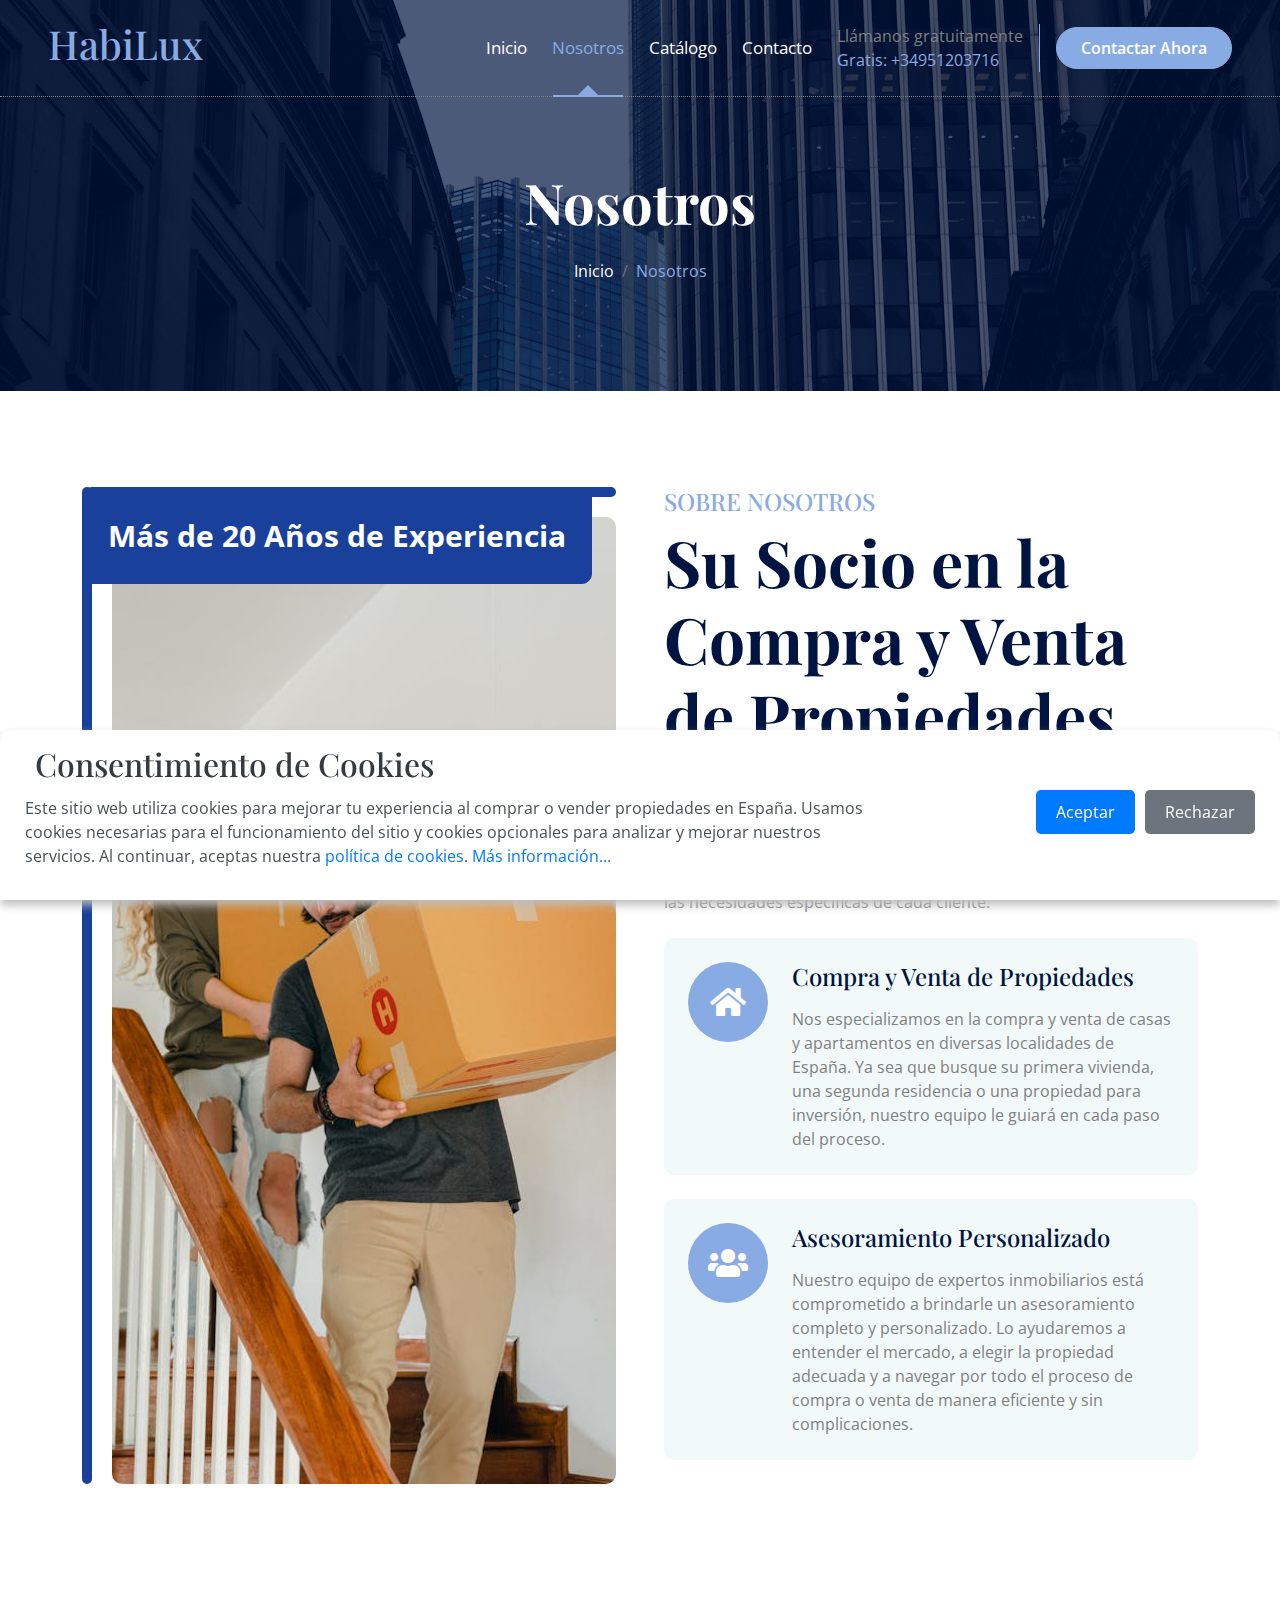
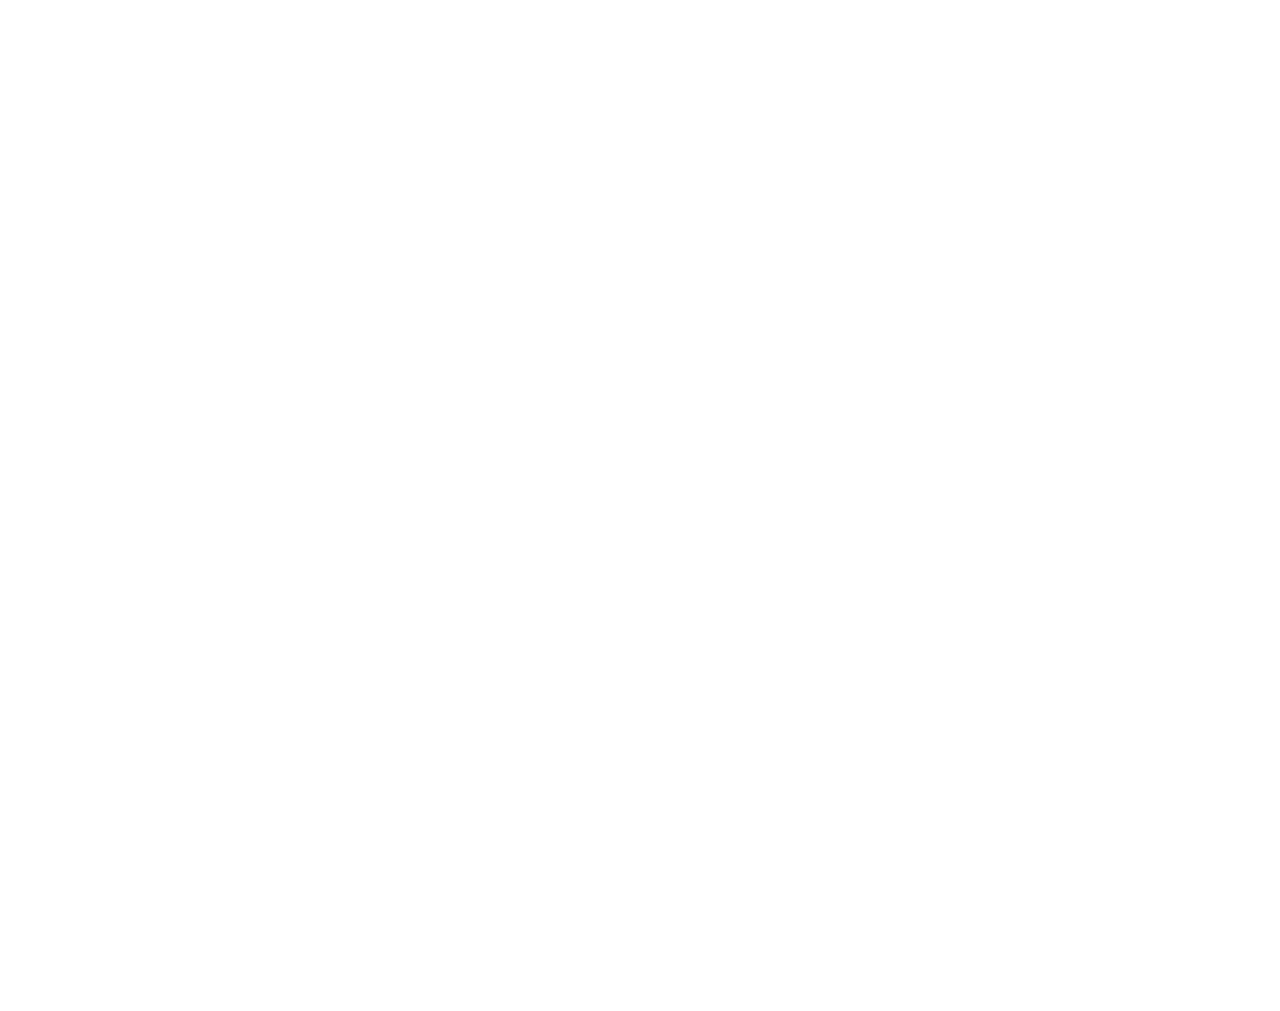
<file: about.html>
<!DOCTYPE html>
<html lang="en">
    <head>
        <meta charset="utf-8" />
        <title>HabiLux</title>
        <meta content="width=device-width, initial-scale=1.0" name="viewport" />
        <meta content="" name="keywords" />
        <meta content="" name="description" />

        <!-- Google Web Fonts -->
        <link rel="preconnect" href="https://fonts.googleapis.com" />
        <link rel="preconnect" href="https://fonts.gstatic.com" crossorigin />
        <link
            href="https://fonts.googleapis.com/css2?family=Open+Sans:ital,wdth,wght@0,75..100,300..800;1,75..100,300..800&family=Playfair+Display:ital,wght@0,400..900;1,400..900&display=swap"
            rel="stylesheet"
        />

        <!-- Icon Font Stylesheet -->
        <link
            rel="stylesheet"
            href="https://use.fontawesome.com/releases/v5.15.4/css/all.css"
        />
        <link
            href="https://cdn.jsdelivr.net/npm/bootstrap-icons@1.4.1/font/bootstrap-icons.css"
            rel="stylesheet"
        />

        <!-- Libraries Stylesheet -->
        <link href="lib/animate/animate.min.css" rel="stylesheet" />
        <link
            href="lib/owlcarousel/assets/owl.carousel.min.css"
            rel="stylesheet"
        />

        <link rel="shortcut icon" href="img/favicon.png" type="image/x-icon" />

        <!-- Customized Bootstrap Stylesheet -->
        <link href="css/bootstrap.min.css" rel="stylesheet" />

        <!-- Template Stylesheet -->
        <link href="css/style.css" rel="stylesheet" />
    </head>

    <body>
        <!-- Spinner Start -->
        <div
            id="spinner"
            class="show bg-white position-fixed translate-middle w-100 vh-100 top-50 start-50 d-flex align-items-center justify-content-center"
        >
            <div
                class="spinner-border text-primary"
                style="width: 3rem; height: 3rem"
                role="status"
            >
                <span class="sr-only">Loading...</span>
            </div>
        </div>
        <!-- Spinner End -->

        <!-- Navbar & Hero Start -->
        <div class="container-fluid position-relative p-0">
            <nav
                class="navbar navbar-expand-lg navbar-light px-4 px-lg-5 py-3 py-lg-0"
            >
                <a href="" class="navbar-brand p-0">
                    <h1 class="text-primary">HabiLux</h1>
                    <!-- <img src="img/logo.png" alt="Logo"> -->
                </a>
                <button
                    class="navbar-toggler"
                    type="button"
                    data-bs-toggle="collapse"
                    data-bs-target="#navbarCollapse"
                >
                    <span class="fa fa-bars"></span>
                </button>
                <div class="collapse navbar-collapse" id="navbarCollapse">
                    <div class="navbar-nav ms-auto py-0">
                        <a href="index.html" class="nav-item nav-link"
                            >Inicio</a
                        >
                        <a href="about.html" class="nav-item nav-link active"
                            >Nosotros</a
                        >
                        <a href="catalog.html" class="nav-item nav-link"
                            >Catálogo</a
                        >
                        <a href="contact.html" class="nav-item nav-link"
                            >Contacto</a
                        >
                    </div>
                    <div class="d-none d-xl-flex me-3">
                        <div
                            class="d-flex flex-column pe-3 border-end border-primary"
                        >
                            <span class="text-body"
                                >Llámanos gratuitamente</span
                            >
                            <a href="tel:+4733378901"
                                ><span class="text-primary"
                                    >Gratis: +34951203716</span
                                ></a
                            >
                        </div>
                    </div>
                    <a
                        href="contact.html"
                        class="btn btn-primary rounded-pill d-inline-flex flex-shrink-0 py-2 px-4"
                        >Contactar Ahora</a
                    >
                </div>
            </nav>
            <!-- Header Start -->
            <!-- Header Start -->
            <div class="container-fluid bg-breadcrumb">
                <div
                    class="container text-center py-5"
                    style="max-width: 900px"
                >
                    <h4
                        class="text-white display-4 mb-4 wow fadeInDown"
                        data-wow-delay="0.1s"
                    >
                        Nosotros
                    </h4>
                    <ol
                        class="breadcrumb d-flex justify-content-center mb-0 wow fadeInDown"
                        data-wow-delay="0.3s"
                    >
                        <li class="breadcrumb-item">
                            <a href="index.html">Inicio</a>
                        </li>
                        <li class="breadcrumb-item active text-primary">
                            Nosotros
                        </li>
                    </ol>
                </div>
            </div>
            <!-- Header End -->
        </div>
        <!-- Navbar & Hero End -->

        <!-- About Start -->
        <div class="container-fluid about py-5">
            <div class="container py-5">
                <div class="row g-5">
                    <div class="col-xl-6 wow fadeInLeft" data-wow-delay="0.2s">
                        <div class="about-img rounded h-100">
                            <img
                                src="img/about.jpg"
                                class="img-fluid rounded h-100 w-100"
                                style="object-fit: cover"
                                alt=""
                            />
                            <div class="about-exp">
                                <span>Más de 20 Años de Experiencia</span>
                            </div>
                        </div>
                    </div>
                    <div class="col-xl-6 wow fadeInRight" data-wow-delay="0.2s">
                        <div class="about-item">
                            <h4 class="text-primary text-uppercase">
                                Sobre Nosotros
                            </h4>
                            <h1 class="display-3 mb-3">
                                Su Socio en la Compra y Venta de Propiedades
                            </h1>
                            <p class="mb-4">
                                Fundada en 2003, nuestra agencia inmobiliaria se
                                especializa en la compra y venta de casas y
                                apartamentos en toda España. A lo largo de los
                                años, hemos ayudado a miles de clientes a
                                encontrar la propiedad perfecta para su hogar o
                                inversión. Con un enfoque en la confianza y la
                                transparencia, ofrecemos un servicio
                                personalizado que satisface las necesidades
                                específicas de cada cliente.
                            </p>
                            <div class="bg-light rounded p-4 mb-4">
                                <div class="row">
                                    <div class="col-12">
                                        <div class="d-flex">
                                            <div class="pe-4">
                                                <div
                                                    class="rounded-circle bg-primary d-flex align-items-center justify-content-center"
                                                    style="
                                                        width: 80px;
                                                        height: 80px;
                                                    "
                                                >
                                                    <i
                                                        class="fas fa-solid fa-home text-white fa-2x"
                                                    ></i>
                                                </div>
                                            </div>
                                            <div class="">
                                                <a
                                                    href="#"
                                                    class="h4 d-inline-block mb-3"
                                                    >Compra y Venta de
                                                    Propiedades</a
                                                >
                                                <p class="mb-0">
                                                    Nos especializamos en la
                                                    compra y venta de casas y
                                                    apartamentos en diversas
                                                    localidades de España. Ya
                                                    sea que busque su primera
                                                    vivienda, una segunda
                                                    residencia o una propiedad
                                                    para inversión, nuestro
                                                    equipo le guiará en cada
                                                    paso del proceso.
                                                </p>
                                            </div>
                                        </div>
                                    </div>
                                </div>
                            </div>
                            <div class="bg-light rounded p-4 mb-4">
                                <div class="row">
                                    <div class="col-12">
                                        <div class="d-flex">
                                            <div class="pe-4">
                                                <div
                                                    class="rounded-circle bg-primary d-flex align-items-center justify-content-center"
                                                    style="
                                                        width: 80px;
                                                        height: 80px;
                                                    "
                                                >
                                                    <i
                                                        class="fas fa-solid fa-users text-white fa-2x"
                                                    ></i>
                                                </div>
                                            </div>
                                            <div class="">
                                                <a
                                                    href="#"
                                                    class="h4 d-inline-block mb-3"
                                                    >Asesoramiento
                                                    Personalizado</a
                                                >
                                                <p class="mb-0">
                                                    Nuestro equipo de expertos
                                                    inmobiliarios está
                                                    comprometido a brindarle un
                                                    asesoramiento completo y
                                                    personalizado. Lo ayudaremos
                                                    a entender el mercado, a
                                                    elegir la propiedad adecuada
                                                    y a navegar por todo el
                                                    proceso de compra o venta de
                                                    manera eficiente y sin
                                                    complicaciones.
                                                </p>
                                            </div>
                                        </div>
                                    </div>
                                </div>
                            </div>
                        </div>
                    </div>
                </div>
                <div class="row g-5 mt-5">
                    <div class="col-xl-6 wow fadeInRight" data-wow-delay="0.2s">
                        <div class="about-item">
                            <h4 class="text-primary text-uppercase">
                                Nuestra Historia
                            </h4>
                            <h1 class="display-3 mb-3">
                                Conozca al Propietario
                            </h1>
                            <p class="mb-4">
                                La agencia fue fundada por Juan Martínez, un
                                experto en el mercado inmobiliario español con
                                más de 20 años de experiencia. Juan ha dedicado
                                su carrera a ayudar a los clientes a encontrar
                                la propiedad de sus sueños, manteniendo siempre
                                los más altos estándares de profesionalismo y
                                atención al detalle.
                            </p>
                        </div>
                    </div>
                    <div class="col-xl-6 wow fadeInLeft" data-wow-delay="0.2s">
                        <div class="rounded h-100">
                            <img
                                src="img/about2.jpg"
                                class="img-fluid rounded h-100 w-100"
                                style="object-fit: cover"
                                alt=""
                            />
                        </div>
                    </div>
                </div>
            </div>
        </div>
        <!-- About End -->

        <!-- Footer Start -->
        <div
            class="container-fluid footer py-5 wow fadeIn"
            data-wow-delay="0.2s"
        >
            <div class="container py-5">
                <div class="row g-5">
                    <div class="col-md-6 col-lg-6 col-xl-3">
                        <div class="footer-item d-flex flex-column">
                            <h3 class="text-white mb-4">Tu Hogar en España</h3>
                            <p class="mb-3">
                                Conéctate con nosotros para recibir las últimas
                                actualizaciones sobre el mercado inmobiliario en
                                España. Ya sea que estés buscando comprar o
                                vender tu propiedad, estamos aquí para guiarte
                                en todo el proceso.
                            </p>
                        </div>
                    </div>
                    <div class="col-md-6 col-lg-6 col-xl-3">
                        <div class="footer-item d-flex flex-column">
                            <h4 class="text-white mb-4">Enlaces</h4>
                            <a href="index.html"
                                ><i class="fas fa-angle-right me-2"></i
                                >Inicio</a
                            >
                            <a href="terms-of-use.html"
                                ><i class="fas fa-angle-right me-2"></i>Términos
                                de Uso</a
                            >
                            <a href="privacy-policy.html"
                                ><i class="fas fa-angle-right me-2"></i>Política
                                de Privacidad</a
                            >
                            <a href="cookie-policy.html"
                                ><i class="fas fa-angle-right me-2"></i>Política
                                de cookies</a
                            >
                            <a href="disclaimer.html"
                                ><i class="fas fa-angle-right me-2"></i>Aviso
                                legal</a
                            >
                            <a href="business-model.html"
                                ><i class="fas fa-angle-right me-2"></i>Modelo
                                de negocio</a
                            >
                        </div>
                    </div>
                    <div class="col-md-6 col-lg-6 col-xl-3">
                        <div class="footer-item d-flex flex-column">
                            <h4 class="text-white mb-4">Horario</h4>
                            <div class="mb-3">
                                <h6 class="text-muted mb-0">
                                    Lunes - Viernes:
                                </h6>
                                <p class="text-white mb-0">
                                    09:00 am a 07:00 pm
                                </p>
                            </div>
                            <div class="mb-3">
                                <h6 class="text-muted mb-0">Sábados:</h6>
                                <p class="text-white mb-0">
                                    10:00 am a 05:00 pm
                                </p>
                            </div>
                            <div class="mb-3">
                                <h6 class="text-muted mb-0">Domingos:</h6>
                                <p class="text-white mb-0">Cerrado</p>
                            </div>
                        </div>
                    </div>
                    <div class="col-md-6 col-lg-6 col-xl-3">
                        <div class="footer-item d-flex flex-column">
                            <h4 class="text-white mb-4">Contacto</h4>
                            <a href="#"
                                ><i class="fa fa-map-marker-alt me-2"></i> C.
                                África, 2, 29600 Marbella, Málaga, España</a
                            >
                            <a href="mailto:habi_lux@gmail.com"
                                ><i class="fas fa-envelope me-2"></i
                                >habi_lux@gmail.com</a
                            >
                            <a href="tel:+34951203716" class="mb-3"
                                ><i class="fas fa-phone me-2"></i
                                >+34951203716</a
                            >
                        </div>
                    </div>
                </div>
            </div>
        </div>
        <!-- Footer End -->

        <!-- Cookie banner -->
        <div class="cookie-wrapper show">
            <div
                style="
                    display: flex;
                    align-items: center;
                    justify-content: space-between;
                "
            >
                <div style="max-width: 70%; text-align: left">
                    <i
                        class="bx bx-cookie"
                        style="
                            font-size: 24px;
                            margin-right: 10px;
                            color: #6c757d;
                        "
                    ></i>
                    <h2 style="display: inline; color: #343a40">
                        Consentimiento de Cookies
                    </h2>
                    <p style="margin: 10px 0; color: #495057">
                        Este sitio web utiliza cookies para mejorar tu
                        experiencia al comprar o vender propiedades en España.
                        Usamos cookies necesarias para el funcionamiento del
                        sitio y cookies opcionales para analizar y mejorar
                        nuestros servicios. Al continuar, aceptas nuestra
                        <a
                            href="cookie-policy.html"
                            style="color: #007bff; text-decoration: none"
                            >política de cookies</a
                        >.
                        <a
                            href="privacy-policy.html"
                            style="color: #007bff; text-decoration: none"
                            >Más información...</a
                        >
                    </p>
                </div>
                <div style="display: flex; align-items: center; gap: 10px">
                    <button
                        class="cookie-button"
                        id="acceptBtn"
                        style="
                            background-color: #007bff;
                            color: white;
                            border: none;
                            padding: 10px 20px;
                            border-radius: 5px;
                            cursor: pointer;
                        "
                    >
                        Aceptar
                    </button>
                    <button
                        class="cookie-button"
                        id="declineBtn"
                        style="
                            background-color: #6c757d;
                            color: white;
                            border: none;
                            padding: 10px 20px;
                            border-radius: 5px;
                            cursor: pointer;
                        "
                    >
                        Rechazar
                    </button>
                </div>
            </div>
        </div>
        <!-- End Cookie banner -->

        <!-- Back to Top -->
        <a
            href="#"
            class="btn btn-secondary btn-lg-square rounded-circle back-to-top"
            ><i class="fa fa-arrow-up"></i
        ></a>

        <!-- JavaScript Libraries -->
        <script src="https://ajax.googleapis.com/ajax/libs/jquery/3.6.4/jquery.min.js"></script>
        <script src="https://cdn.jsdelivr.net/npm/bootstrap@5.0.0/dist/js/bootstrap.bundle.min.js"></script>
        <script src="lib/wow/wow.min.js"></script>
        <script src="lib/easing/easing.min.js"></script>
        <script src="lib/waypoints/waypoints.min.js"></script>
        <script src="lib/counterup/counterup.min.js"></script>
        <script src="lib/owlcarousel/owl.carousel.min.js"></script>

        <!-- Template Javascript -->
        <script src="js/main.js"></script>
        <script src="js/cookiebanner.js"></script>
    </body>
</html>
</file>
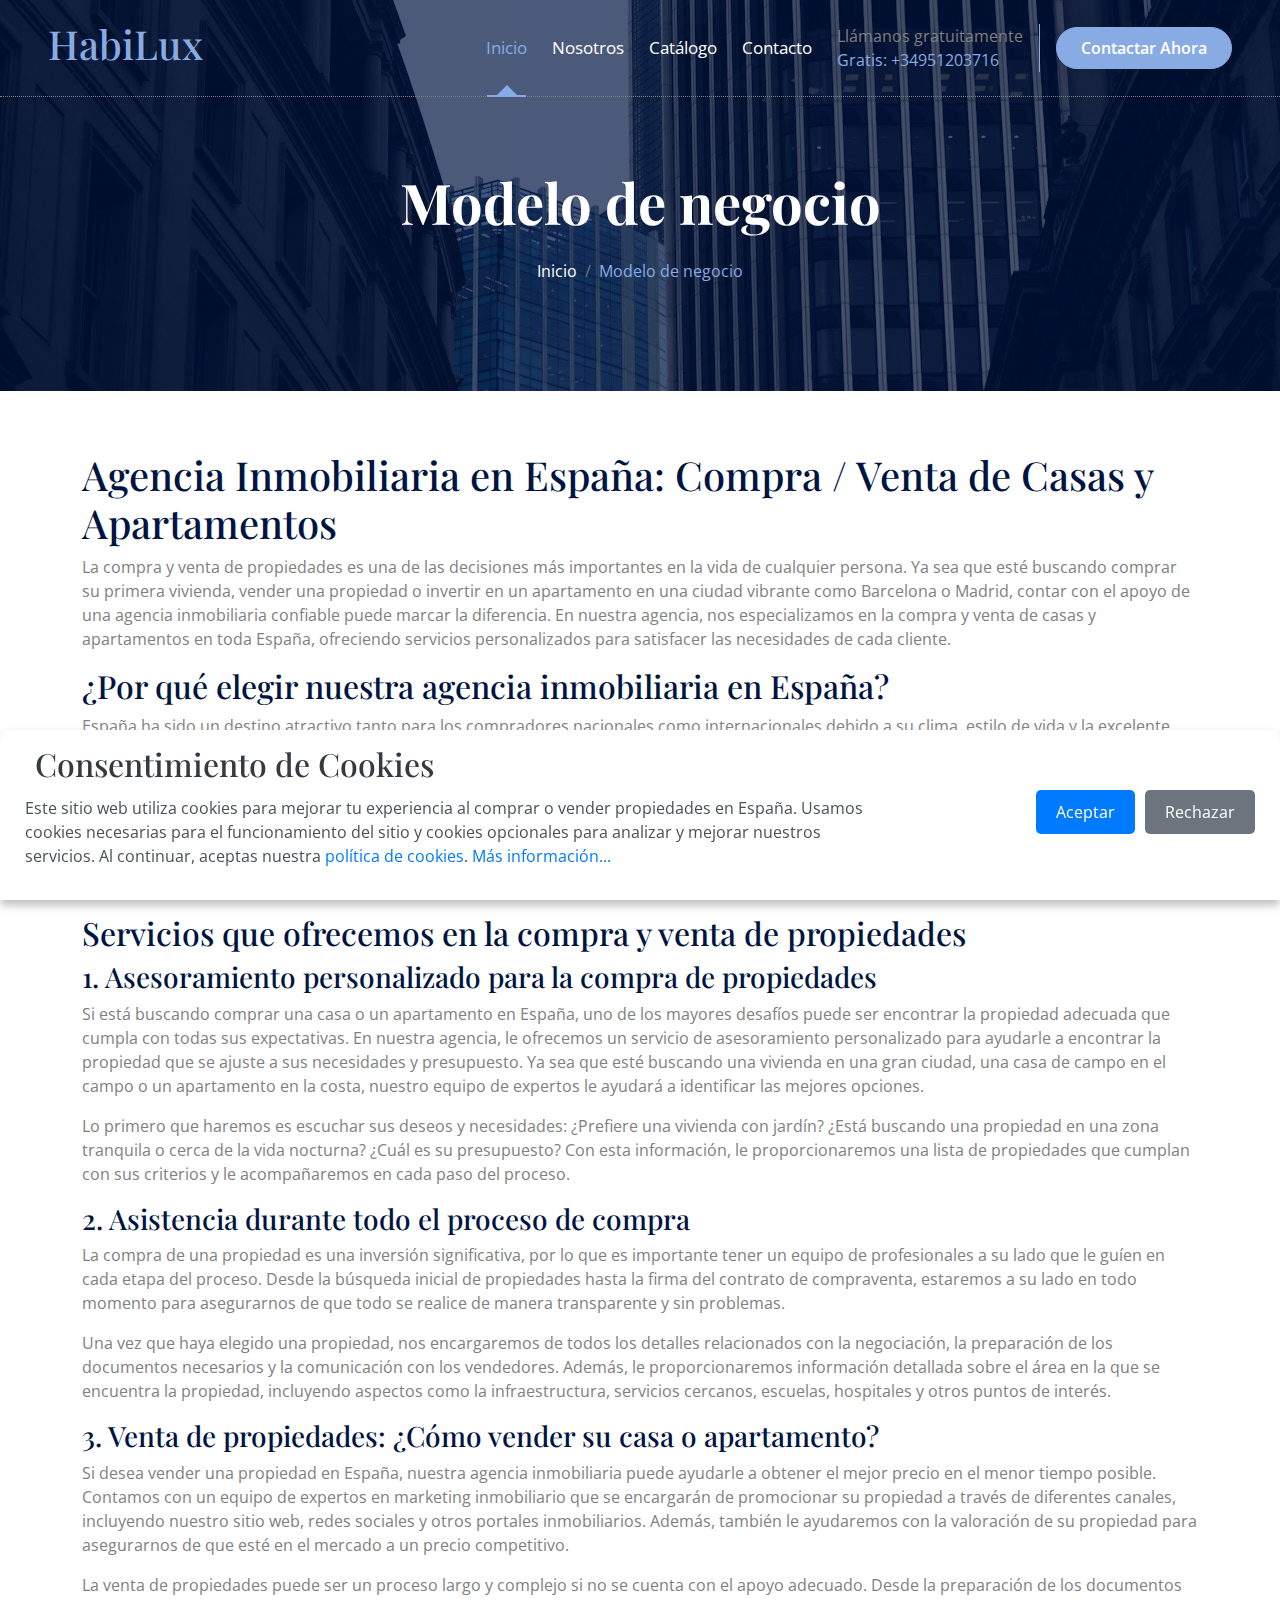
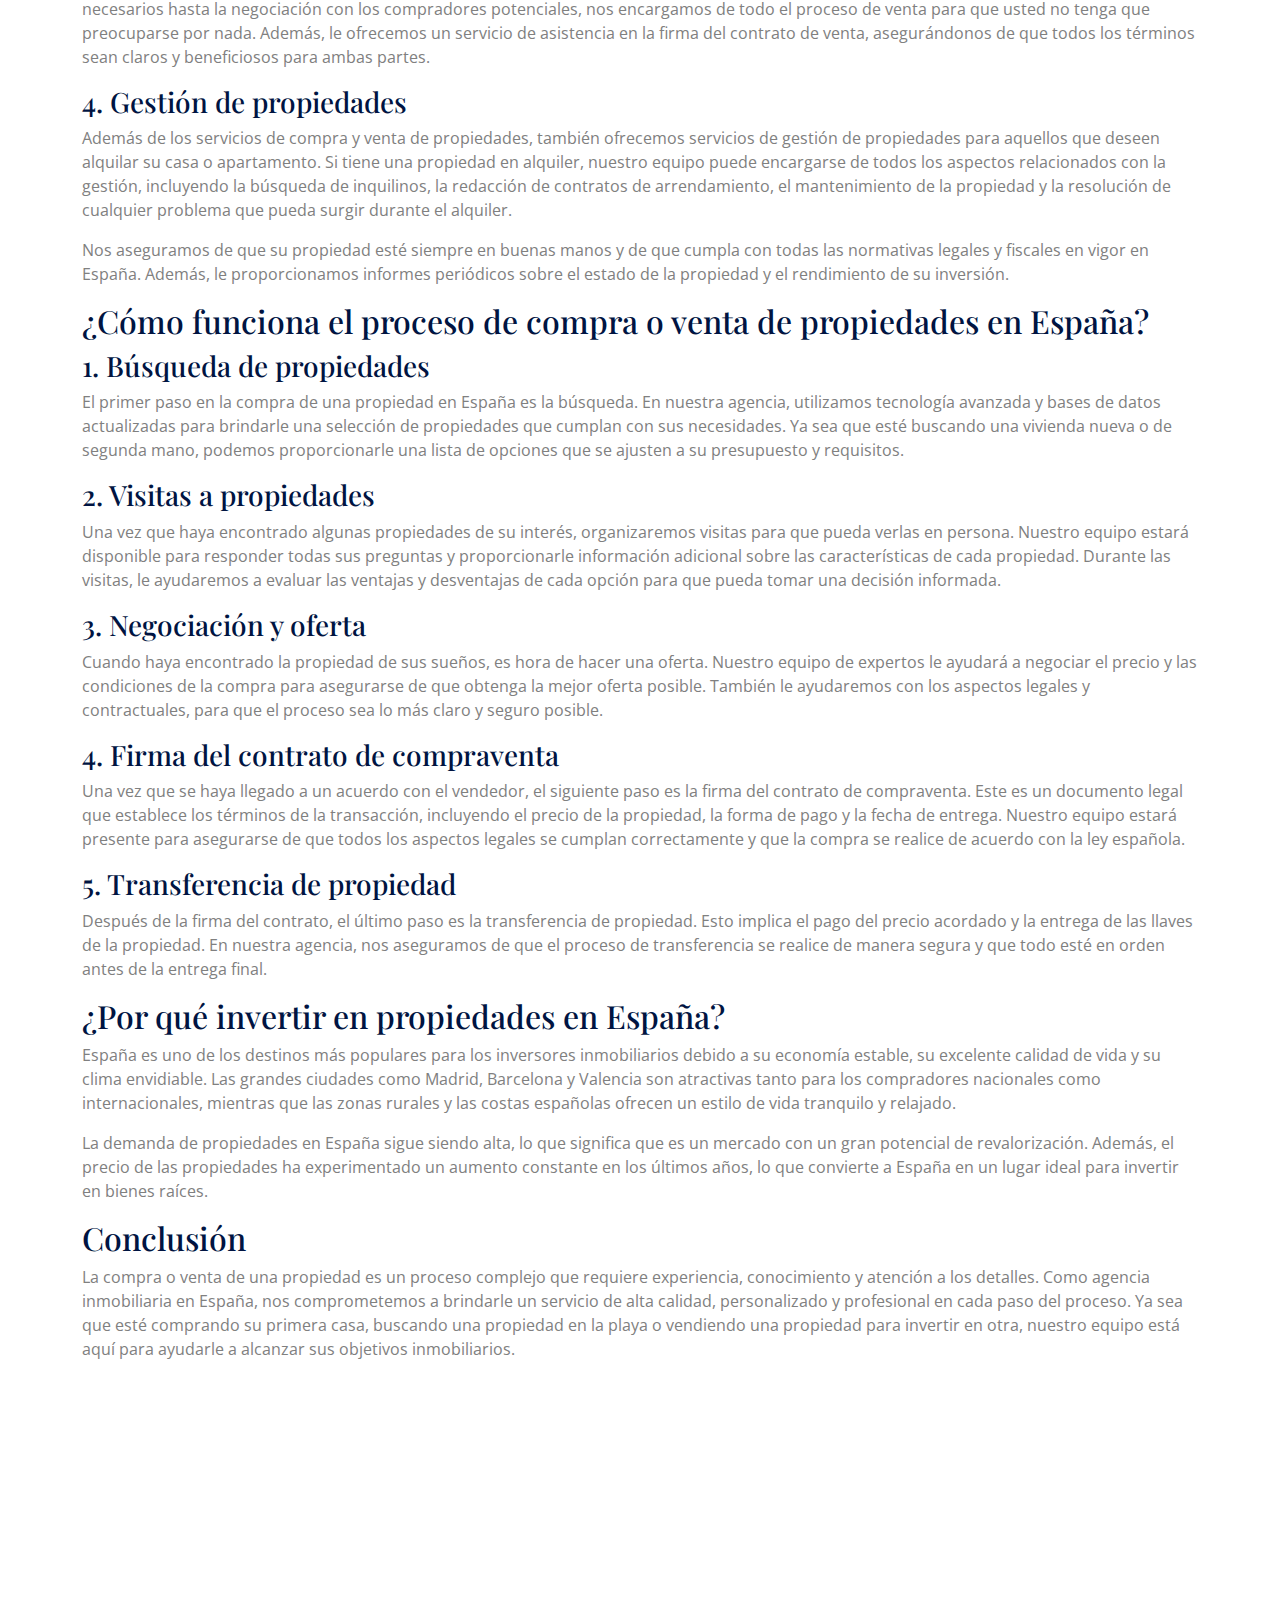
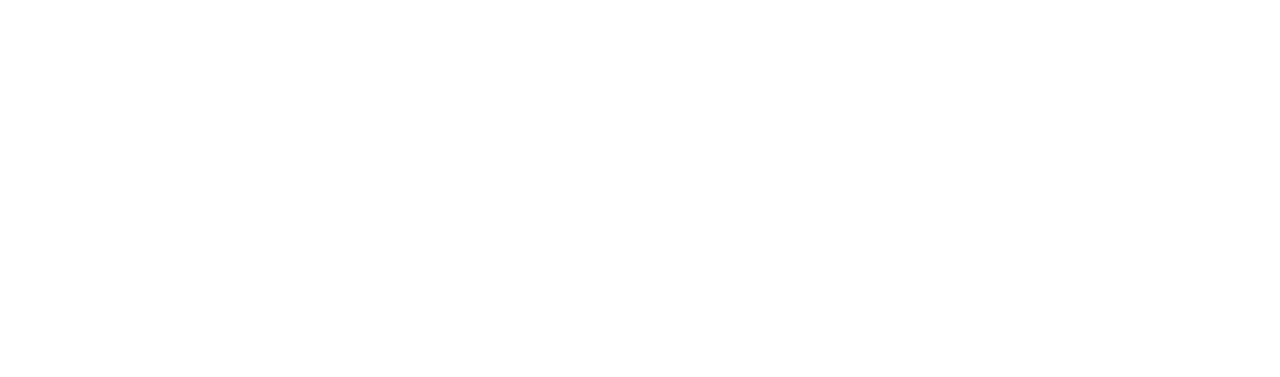
<file: business-model.html>
<!DOCTYPE html>
<html lang="en">
    <head>
        <meta charset="utf-8" />
        <title>HabiLux</title>
        <meta content="width=device-width, initial-scale=1.0" name="viewport" />
        <meta content="" name="keywords" />
        <meta content="" name="description" />

        <!-- Google Web Fonts -->
        <link rel="preconnect" href="https://fonts.googleapis.com" />
        <link rel="preconnect" href="https://fonts.gstatic.com" crossorigin />
        <link
            href="https://fonts.googleapis.com/css2?family=Open+Sans:ital,wdth,wght@0,75..100,300..800;1,75..100,300..800&family=Playfair+Display:ital,wght@0,400..900;1,400..900&display=swap"
            rel="stylesheet"
        />

        <!-- Icon Font Stylesheet -->
        <link
            rel="stylesheet"
            href="https://use.fontawesome.com/releases/v5.15.4/css/all.css"
        />
        <link
            href="https://cdn.jsdelivr.net/npm/bootstrap-icons@1.4.1/font/bootstrap-icons.css"
            rel="stylesheet"
        />

        <!-- Libraries Stylesheet -->
        <link href="lib/animate/animate.min.css" rel="stylesheet" />
        <link
            href="lib/owlcarousel/assets/owl.carousel.min.css"
            rel="stylesheet"
        />

        <link rel="shortcut icon" href="img/favicon.png" type="image/x-icon" />

        <!-- Customized Bootstrap Stylesheet -->
        <link href="css/bootstrap.min.css" rel="stylesheet" />

        <!-- Template Stylesheet -->
        <link href="css/style.css" rel="stylesheet" />
    </head>

    <body>
        <!-- Spinner Start -->
        <div
            id="spinner"
            class="show bg-white position-fixed translate-middle w-100 vh-100 top-50 start-50 d-flex align-items-center justify-content-center"
        >
            <div
                class="spinner-border text-primary"
                style="width: 3rem; height: 3rem"
                role="status"
            >
                <span class="sr-only">Loading...</span>
            </div>
        </div>
        <!-- Spinner End -->

        <!-- Navbar & Hero Start -->
        <div class="container-fluid position-relative p-0">
            <nav
                class="navbar navbar-expand-lg navbar-light px-4 px-lg-5 py-3 py-lg-0"
            >
                <a href="" class="navbar-brand p-0">
                    <h1 class="text-primary">HabiLux</h1>
                    <!-- <img src="img/logo.png" alt="Logo"> -->
                </a>
                <button
                    class="navbar-toggler"
                    type="button"
                    data-bs-toggle="collapse"
                    data-bs-target="#navbarCollapse"
                >
                    <span class="fa fa-bars"></span>
                </button>
                <div class="collapse navbar-collapse" id="navbarCollapse">
                    <div class="navbar-nav ms-auto py-0">
                        <a href="index.html" class="nav-item nav-link active"
                            >Inicio</a
                        >
                        <a href="about.html" class="nav-item nav-link"
                            >Nosotros</a
                        >
                        <a href="catalog.html" class="nav-item nav-link"
                            >Catálogo</a
                        >
                        <a href="contact.html" class="nav-item nav-link"
                            >Contacto</a
                        >
                    </div>
                    <div class="d-none d-xl-flex me-3">
                        <div
                            class="d-flex flex-column pe-3 border-end border-primary"
                        >
                            <span class="text-body"
                                >Llámanos gratuitamente</span
                            >
                            <a href="tel:+4733378901"
                                ><span class="text-primary"
                                    >Gratis: +34951203716</span
                                ></a
                            >
                        </div>
                    </div>
                    <a
                        href="contact.html"
                        class="btn btn-primary rounded-pill d-inline-flex flex-shrink-0 py-2 px-4"
                        >Contactar Ahora</a
                    >
                </div>
            </nav>
            <!-- Header Start -->
            <div class="container-fluid bg-breadcrumb">
                <div
                    class="container text-center py-5"
                    style="max-width: 900px"
                >
                    <h4
                        class="text-white display-4 mb-4 wow fadeInDown"
                        data-wow-delay="0.1s"
                    >
                        Modelo de negocio
                    </h4>
                    <ol
                        class="breadcrumb d-flex justify-content-center mb-0 wow fadeInDown"
                        data-wow-delay="0.3s"
                    >
                        <li class="breadcrumb-item">
                            <a href="index.html">Inicio</a>
                        </li>
                        <li class="breadcrumb-item active text-primary">
                            Modelo de negocio
                        </li>
                    </ol>
                </div>
            </div>
            <!-- Header End -->
        </div>
        <!-- Navbar & Hero End -->

        <main>
            <article
                class="container additional-wrapper"
                style="margin-top: 40px"
            >
                <div class="page__content" style="padding: 20px 0px">
                    <h1>
                        Agencia Inmobiliaria en España: Compra / Venta de Casas
                        y Apartamentos
                    </h1>

                    <p>
                        La compra y venta de propiedades es una de las
                        decisiones más importantes en la vida de cualquier
                        persona. Ya sea que esté buscando comprar su primera
                        vivienda, vender una propiedad o invertir en un
                        apartamento en una ciudad vibrante como Barcelona o
                        Madrid, contar con el apoyo de una agencia inmobiliaria
                        confiable puede marcar la diferencia. En nuestra
                        agencia, nos especializamos en la compra y venta de
                        casas y apartamentos en toda España, ofreciendo
                        servicios personalizados para satisfacer las necesidades
                        de cada cliente.
                    </p>

                    <h2>
                        ¿Por qué elegir nuestra agencia inmobiliaria en España?
                    </h2>
                    <p>
                        España ha sido un destino atractivo tanto para los
                        compradores nacionales como internacionales debido a su
                        clima, estilo de vida y la excelente calidad de vida que
                        ofrece. Ya sea que desee mudarse a una ciudad
                        cosmopolita o disfrutar de la tranquilidad de una villa
                        en la costa, el mercado inmobiliario español tiene algo
                        para todos. Sin embargo, la compra o venta de
                        propiedades en España puede ser un proceso complejo si
                        no se cuenta con el conocimiento adecuado.
                    </p>
                    <p>
                        Como agencia inmobiliaria con años de experiencia en el
                        mercado español, nuestro objetivo es hacer que el
                        proceso de compra o venta de propiedades sea lo más
                        sencillo y seguro posible. Contamos con un equipo de
                        expertos altamente capacitados que brindan asesoramiento
                        y apoyo en todas las etapas del proceso, desde la
                        búsqueda de propiedades hasta la firma del contrato.
                    </p>

                    <h2>
                        Servicios que ofrecemos en la compra y venta de
                        propiedades
                    </h2>

                    <h3>
                        1. Asesoramiento personalizado para la compra de
                        propiedades
                    </h3>
                    <p>
                        Si está buscando comprar una casa o un apartamento en
                        España, uno de los mayores desafíos puede ser encontrar
                        la propiedad adecuada que cumpla con todas sus
                        expectativas. En nuestra agencia, le ofrecemos un
                        servicio de asesoramiento personalizado para ayudarle a
                        encontrar la propiedad que se ajuste a sus necesidades y
                        presupuesto. Ya sea que esté buscando una vivienda en
                        una gran ciudad, una casa de campo en el campo o un
                        apartamento en la costa, nuestro equipo de expertos le
                        ayudará a identificar las mejores opciones.
                    </p>
                    <p>
                        Lo primero que haremos es escuchar sus deseos y
                        necesidades: ¿Prefiere una vivienda con jardín? ¿Está
                        buscando una propiedad en una zona tranquila o cerca de
                        la vida nocturna? ¿Cuál es su presupuesto? Con esta
                        información, le proporcionaremos una lista de
                        propiedades que cumplan con sus criterios y le
                        acompañaremos en cada paso del proceso.
                    </p>

                    <h3>2. Asistencia durante todo el proceso de compra</h3>
                    <p>
                        La compra de una propiedad es una inversión
                        significativa, por lo que es importante tener un equipo
                        de profesionales a su lado que le guíen en cada etapa
                        del proceso. Desde la búsqueda inicial de propiedades
                        hasta la firma del contrato de compraventa, estaremos a
                        su lado en todo momento para asegurarnos de que todo se
                        realice de manera transparente y sin problemas.
                    </p>
                    <p>
                        Una vez que haya elegido una propiedad, nos encargaremos
                        de todos los detalles relacionados con la negociación,
                        la preparación de los documentos necesarios y la
                        comunicación con los vendedores. Además, le
                        proporcionaremos información detallada sobre el área en
                        la que se encuentra la propiedad, incluyendo aspectos
                        como la infraestructura, servicios cercanos, escuelas,
                        hospitales y otros puntos de interés.
                    </p>

                    <h3>
                        3. Venta de propiedades: ¿Cómo vender su casa o
                        apartamento?
                    </h3>
                    <p>
                        Si desea vender una propiedad en España, nuestra agencia
                        inmobiliaria puede ayudarle a obtener el mejor precio en
                        el menor tiempo posible. Contamos con un equipo de
                        expertos en marketing inmobiliario que se encargarán de
                        promocionar su propiedad a través de diferentes canales,
                        incluyendo nuestro sitio web, redes sociales y otros
                        portales inmobiliarios. Además, también le ayudaremos
                        con la valoración de su propiedad para asegurarnos de
                        que esté en el mercado a un precio competitivo.
                    </p>
                    <p>
                        La venta de propiedades puede ser un proceso largo y
                        complejo si no se cuenta con el apoyo adecuado. Desde la
                        preparación de los documentos necesarios hasta la
                        negociación con los compradores potenciales, nos
                        encargamos de todo el proceso de venta para que usted no
                        tenga que preocuparse por nada. Además, le ofrecemos un
                        servicio de asistencia en la firma del contrato de
                        venta, asegurándonos de que todos los términos sean
                        claros y beneficiosos para ambas partes.
                    </p>

                    <h3>4. Gestión de propiedades</h3>
                    <p>
                        Además de los servicios de compra y venta de
                        propiedades, también ofrecemos servicios de gestión de
                        propiedades para aquellos que deseen alquilar su casa o
                        apartamento. Si tiene una propiedad en alquiler, nuestro
                        equipo puede encargarse de todos los aspectos
                        relacionados con la gestión, incluyendo la búsqueda de
                        inquilinos, la redacción de contratos de arrendamiento,
                        el mantenimiento de la propiedad y la resolución de
                        cualquier problema que pueda surgir durante el alquiler.
                    </p>
                    <p>
                        Nos aseguramos de que su propiedad esté siempre en
                        buenas manos y de que cumpla con todas las normativas
                        legales y fiscales en vigor en España. Además, le
                        proporcionamos informes periódicos sobre el estado de la
                        propiedad y el rendimiento de su inversión.
                    </p>

                    <h2>
                        ¿Cómo funciona el proceso de compra o venta de
                        propiedades en España?
                    </h2>

                    <h3>1. Búsqueda de propiedades</h3>
                    <p>
                        El primer paso en la compra de una propiedad en España
                        es la búsqueda. En nuestra agencia, utilizamos
                        tecnología avanzada y bases de datos actualizadas para
                        brindarle una selección de propiedades que cumplan con
                        sus necesidades. Ya sea que esté buscando una vivienda
                        nueva o de segunda mano, podemos proporcionarle una
                        lista de opciones que se ajusten a su presupuesto y
                        requisitos.
                    </p>

                    <h3>2. Visitas a propiedades</h3>
                    <p>
                        Una vez que haya encontrado algunas propiedades de su
                        interés, organizaremos visitas para que pueda verlas en
                        persona. Nuestro equipo estará disponible para responder
                        todas sus preguntas y proporcionarle información
                        adicional sobre las características de cada propiedad.
                        Durante las visitas, le ayudaremos a evaluar las
                        ventajas y desventajas de cada opción para que pueda
                        tomar una decisión informada.
                    </p>

                    <h3>3. Negociación y oferta</h3>
                    <p>
                        Cuando haya encontrado la propiedad de sus sueños, es
                        hora de hacer una oferta. Nuestro equipo de expertos le
                        ayudará a negociar el precio y las condiciones de la
                        compra para asegurarse de que obtenga la mejor oferta
                        posible. También le ayudaremos con los aspectos legales
                        y contractuales, para que el proceso sea lo más claro y
                        seguro posible.
                    </p>

                    <h3>4. Firma del contrato de compraventa</h3>
                    <p>
                        Una vez que se haya llegado a un acuerdo con el
                        vendedor, el siguiente paso es la firma del contrato de
                        compraventa. Este es un documento legal que establece
                        los términos de la transacción, incluyendo el precio de
                        la propiedad, la forma de pago y la fecha de entrega.
                        Nuestro equipo estará presente para asegurarse de que
                        todos los aspectos legales se cumplan correctamente y
                        que la compra se realice de acuerdo con la ley española.
                    </p>

                    <h3>5. Transferencia de propiedad</h3>
                    <p>
                        Después de la firma del contrato, el último paso es la
                        transferencia de propiedad. Esto implica el pago del
                        precio acordado y la entrega de las llaves de la
                        propiedad. En nuestra agencia, nos aseguramos de que el
                        proceso de transferencia se realice de manera segura y
                        que todo esté en orden antes de la entrega final.
                    </p>

                    <h2>¿Por qué invertir en propiedades en España?</h2>
                    <p>
                        España es uno de los destinos más populares para los
                        inversores inmobiliarios debido a su economía estable,
                        su excelente calidad de vida y su clima envidiable. Las
                        grandes ciudades como Madrid, Barcelona y Valencia son
                        atractivas tanto para los compradores nacionales como
                        internacionales, mientras que las zonas rurales y las
                        costas españolas ofrecen un estilo de vida tranquilo y
                        relajado.
                    </p>
                    <p>
                        La demanda de propiedades en España sigue siendo alta,
                        lo que significa que es un mercado con un gran potencial
                        de revalorización. Además, el precio de las propiedades
                        ha experimentado un aumento constante en los últimos
                        años, lo que convierte a España en un lugar ideal para
                        invertir en bienes raíces.
                    </p>

                    <h2>Conclusión</h2>
                    <p>
                        La compra o venta de una propiedad es un proceso
                        complejo que requiere experiencia, conocimiento y
                        atención a los detalles. Como agencia inmobiliaria en
                        España, nos comprometemos a brindarle un servicio de
                        alta calidad, personalizado y profesional en cada paso
                        del proceso. Ya sea que esté comprando su primera casa,
                        buscando una propiedad en la playa o vendiendo una
                        propiedad para invertir en otra, nuestro equipo está
                        aquí para ayudarle a alcanzar sus objetivos
                        inmobiliarios.
                    </p>
                </div>
            </article>
        </main>

        <!-- Footer Start -->
        <div
            class="container-fluid footer py-5 wow fadeIn"
            data-wow-delay="0.2s"
        >
            <div class="container py-5">
                <div class="row g-5">
                    <div class="col-md-6 col-lg-6 col-xl-3">
                        <div class="footer-item d-flex flex-column">
                            <h3 class="text-white mb-4">Tu Hogar en España</h3>
                            <p class="mb-3">
                                Conéctate con nosotros para recibir las últimas
                                actualizaciones sobre el mercado inmobiliario en
                                España. Ya sea que estés buscando comprar o
                                vender tu propiedad, estamos aquí para guiarte
                                en todo el proceso.
                            </p>
                        </div>
                    </div>
                    <div class="col-md-6 col-lg-6 col-xl-3">
                        <div class="footer-item d-flex flex-column">
                            <h4 class="text-white mb-4">Enlaces</h4>
                            <a href="index.html"
                                ><i class="fas fa-angle-right me-2"></i
                                >Inicio</a
                            >
                            <a href="terms-of-use.html"
                                ><i class="fas fa-angle-right me-2"></i>Términos
                                de Uso</a
                            >
                            <a href="privacy-policy.html"
                                ><i class="fas fa-angle-right me-2"></i>Política
                                de Privacidad</a
                            >
                            <a href="cookie-policy.html"
                                ><i class="fas fa-angle-right me-2"></i>Política
                                de cookies</a
                            >
                            <a href="disclaimer.html"
                                ><i class="fas fa-angle-right me-2"></i>Aviso
                                legal</a
                            >
                            <a href="business-model.html"
                                ><i class="fas fa-angle-right me-2"></i>Modelo
                                de negocio</a
                            >
                        </div>
                    </div>
                    <div class="col-md-6 col-lg-6 col-xl-3">
                        <div class="footer-item d-flex flex-column">
                            <h4 class="text-white mb-4">Horario</h4>
                            <div class="mb-3">
                                <h6 class="text-muted mb-0">
                                    Lunes - Viernes:
                                </h6>
                                <p class="text-white mb-0">
                                    09:00 am a 07:00 pm
                                </p>
                            </div>
                            <div class="mb-3">
                                <h6 class="text-muted mb-0">Sábados:</h6>
                                <p class="text-white mb-0">
                                    10:00 am a 05:00 pm
                                </p>
                            </div>
                            <div class="mb-3">
                                <h6 class="text-muted mb-0">Domingos:</h6>
                                <p class="text-white mb-0">Cerrado</p>
                            </div>
                        </div>
                    </div>
                    <div class="col-md-6 col-lg-6 col-xl-3">
                        <div class="footer-item d-flex flex-column">
                            <h4 class="text-white mb-4">Contacto</h4>
                            <a href="#"
                                ><i class="fa fa-map-marker-alt me-2"></i> C.
                                África, 2, 29600 Marbella, Málaga, España</a
                            >
                            <a href="mailto:habi_lux@gmail.com"
                                ><i class="fas fa-envelope me-2"></i
                                >habi_lux@gmail.com</a
                            >
                            <a href="tel:+34951203716" class="mb-3"
                                ><i class="fas fa-phone me-2"></i
                                >+34951203716</a
                            >
                        </div>
                    </div>
                </div>
            </div>
        </div>
        <!-- Footer End -->

        <!-- Cookie banner -->
        <div class="cookie-wrapper show">
            <div
                style="
                    display: flex;
                    align-items: center;
                    justify-content: space-between;
                "
            >
                <div style="max-width: 70%; text-align: left">
                    <i
                        class="bx bx-cookie"
                        style="
                            font-size: 24px;
                            margin-right: 10px;
                            color: #6c757d;
                        "
                    ></i>
                    <h2 style="display: inline; color: #343a40">
                        Consentimiento de Cookies
                    </h2>
                    <p style="margin: 10px 0; color: #495057">
                        Este sitio web utiliza cookies para mejorar tu
                        experiencia al comprar o vender propiedades en España.
                        Usamos cookies necesarias para el funcionamiento del
                        sitio y cookies opcionales para analizar y mejorar
                        nuestros servicios. Al continuar, aceptas nuestra
                        <a
                            href="cookie-policy.html"
                            style="color: #007bff; text-decoration: none"
                            >política de cookies</a
                        >.
                        <a
                            href="privacy-policy.html"
                            style="color: #007bff; text-decoration: none"
                            >Más información...</a
                        >
                    </p>
                </div>
                <div style="display: flex; align-items: center; gap: 10px">
                    <button
                        class="cookie-button"
                        id="acceptBtn"
                        style="
                            background-color: #007bff;
                            color: white;
                            border: none;
                            padding: 10px 20px;
                            border-radius: 5px;
                            cursor: pointer;
                        "
                    >
                        Aceptar
                    </button>
                    <button
                        class="cookie-button"
                        id="declineBtn"
                        style="
                            background-color: #6c757d;
                            color: white;
                            border: none;
                            padding: 10px 20px;
                            border-radius: 5px;
                            cursor: pointer;
                        "
                    >
                        Rechazar
                    </button>
                </div>
            </div>
        </div>
        <!-- End Cookie banner -->

        <!-- Back to Top -->
        <a
            href="#"
            class="btn btn-secondary btn-lg-square rounded-circle back-to-top"
            ><i class="fa fa-arrow-up"></i
        ></a>

        <!-- JavaScript Libraries -->
        <script src="https://ajax.googleapis.com/ajax/libs/jquery/3.6.4/jquery.min.js"></script>
        <script src="https://cdn.jsdelivr.net/npm/bootstrap@5.0.0/dist/js/bootstrap.bundle.min.js"></script>
        <script src="lib/wow/wow.min.js"></script>
        <script src="lib/easing/easing.min.js"></script>
        <script src="lib/waypoints/waypoints.min.js"></script>
        <script src="lib/counterup/counterup.min.js"></script>
        <script src="lib/owlcarousel/owl.carousel.min.js"></script>

        <!-- Template Javascript -->
        <script src="js/main.js"></script>
        <script src="js/cookiebanner.js"></script>
    </body>
</html>
</file>
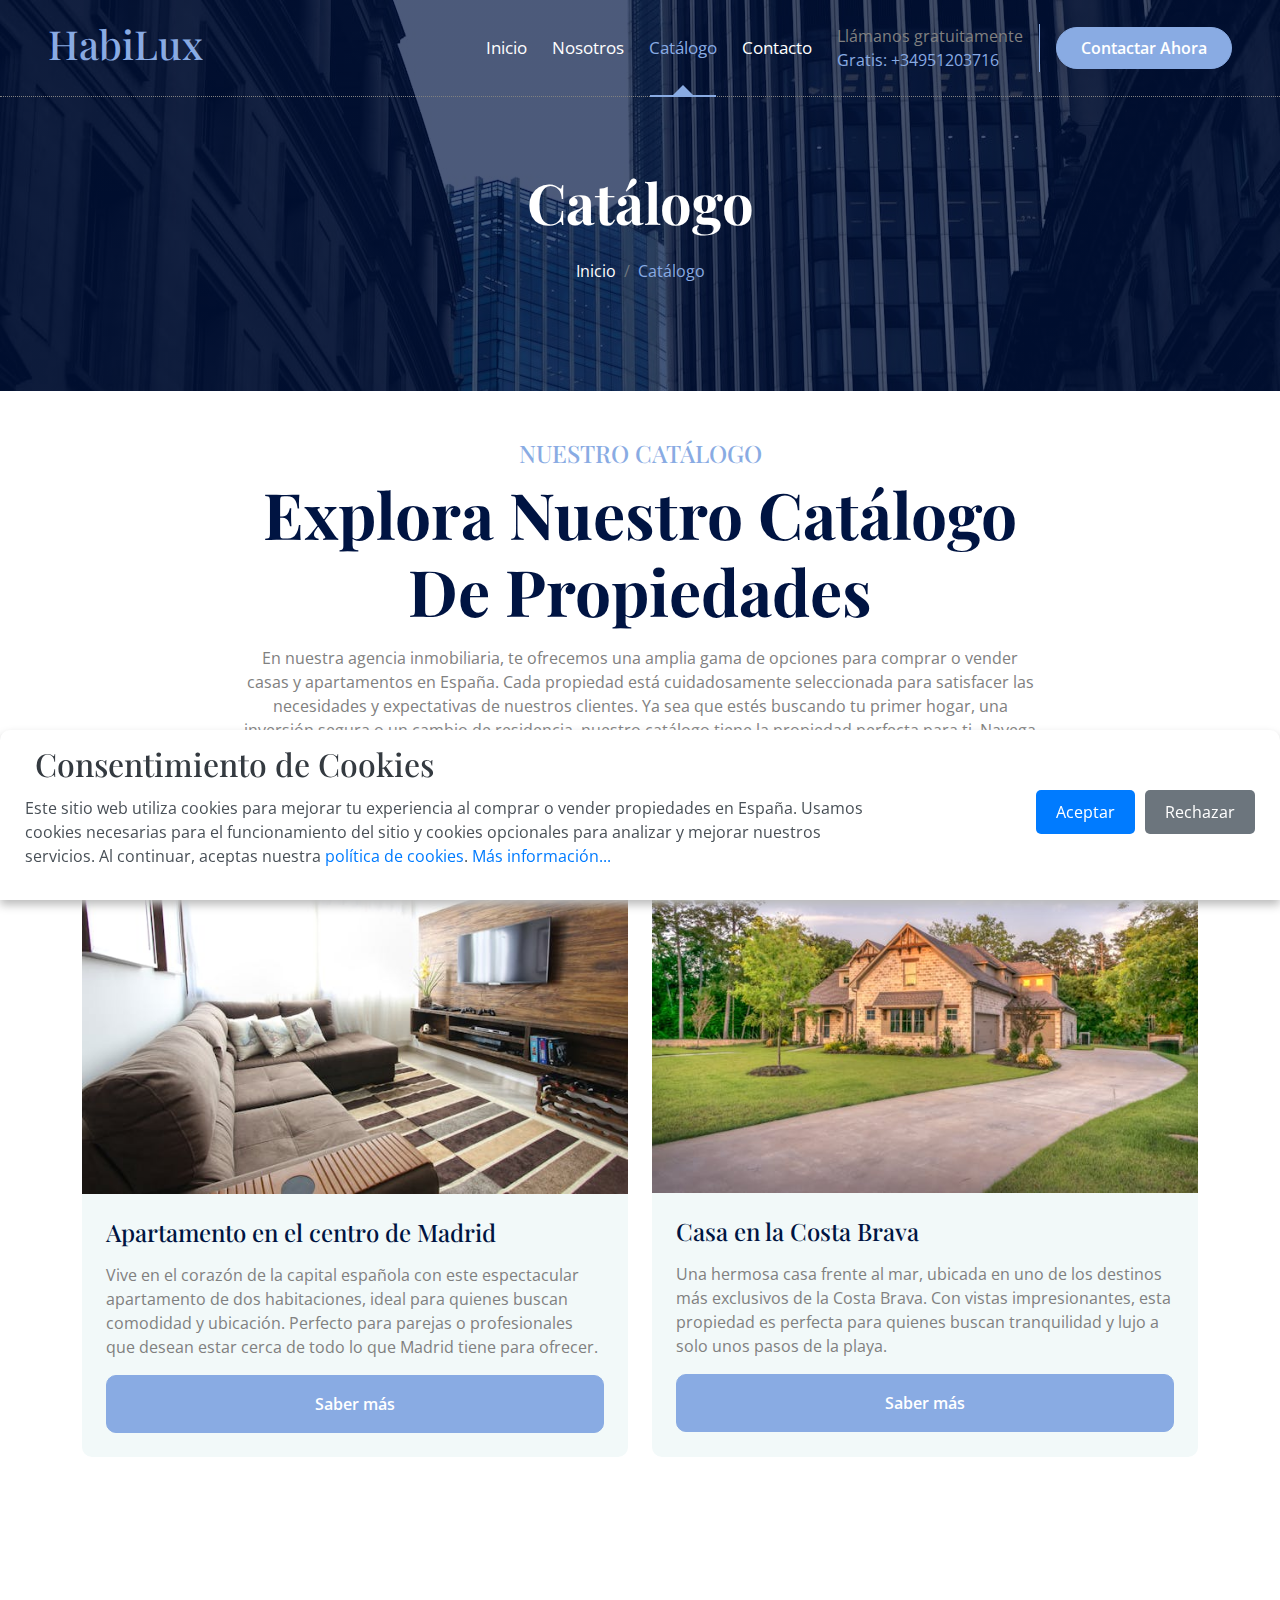
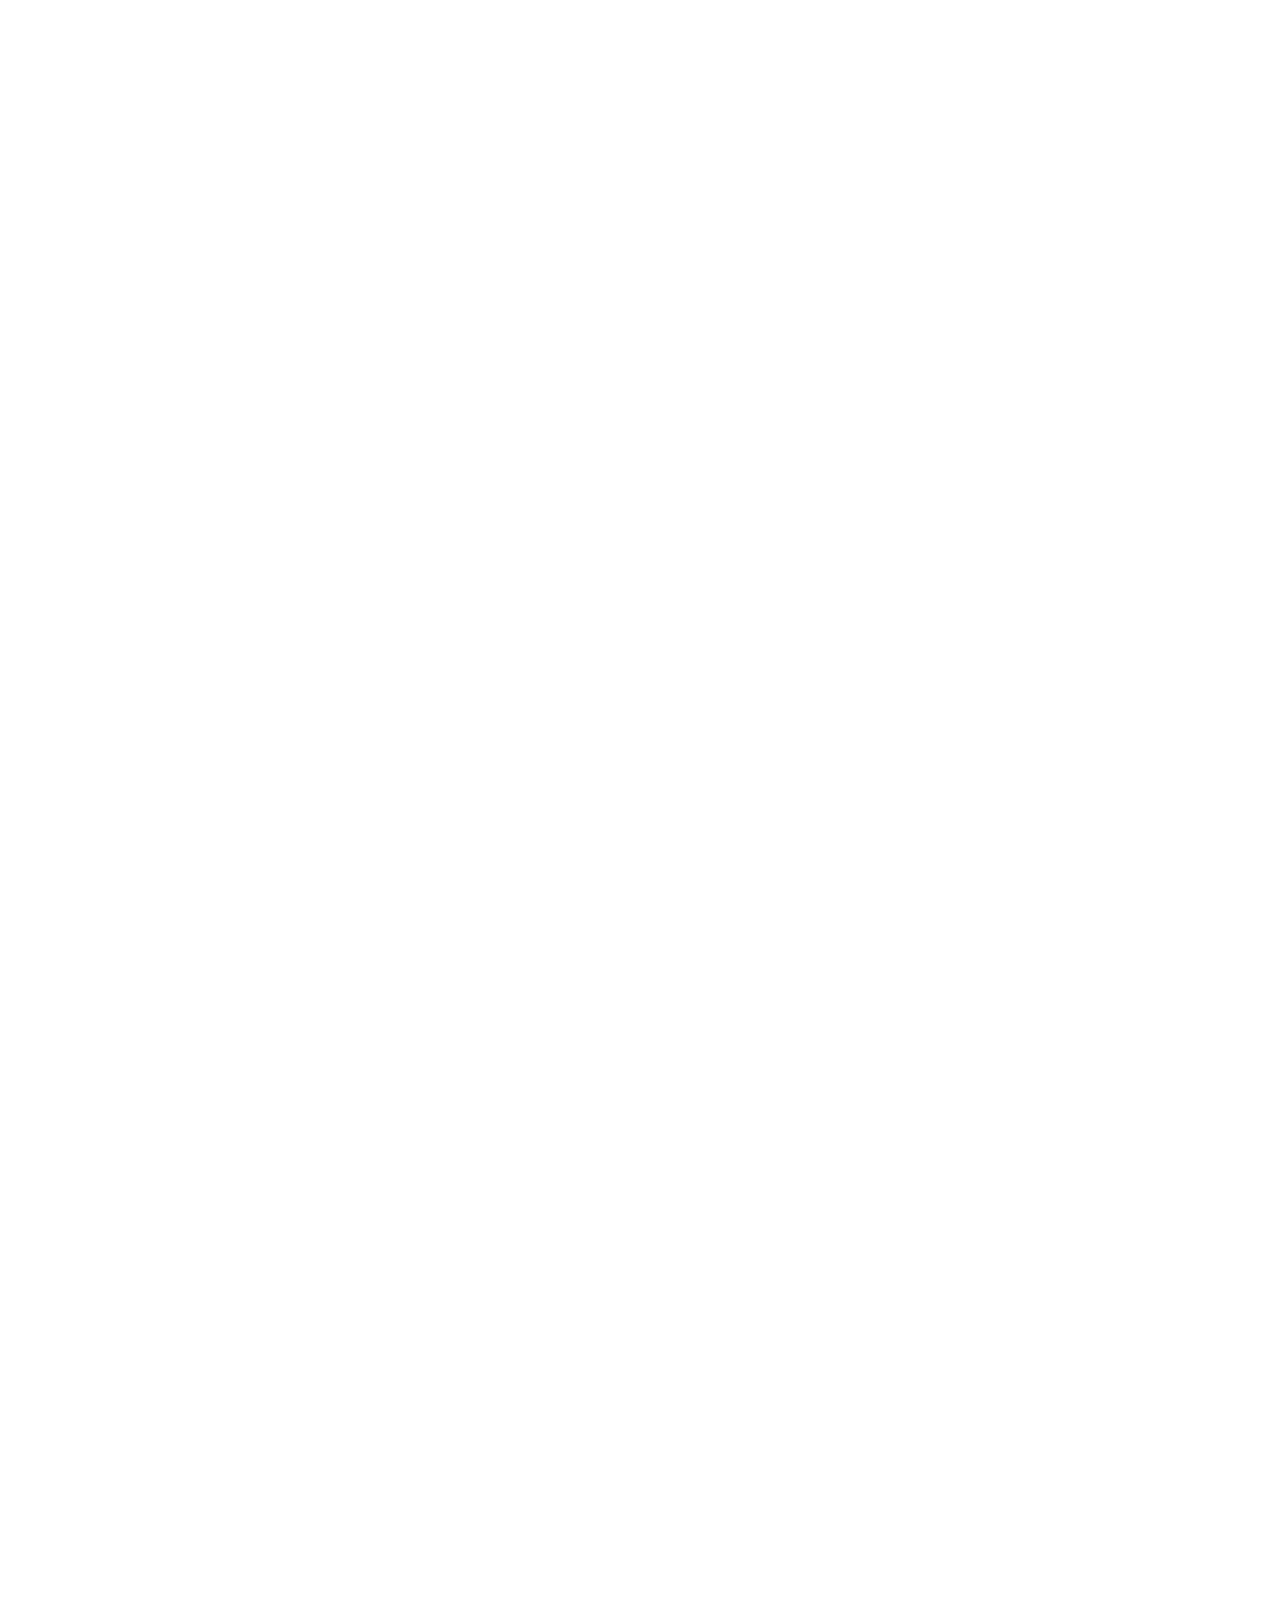
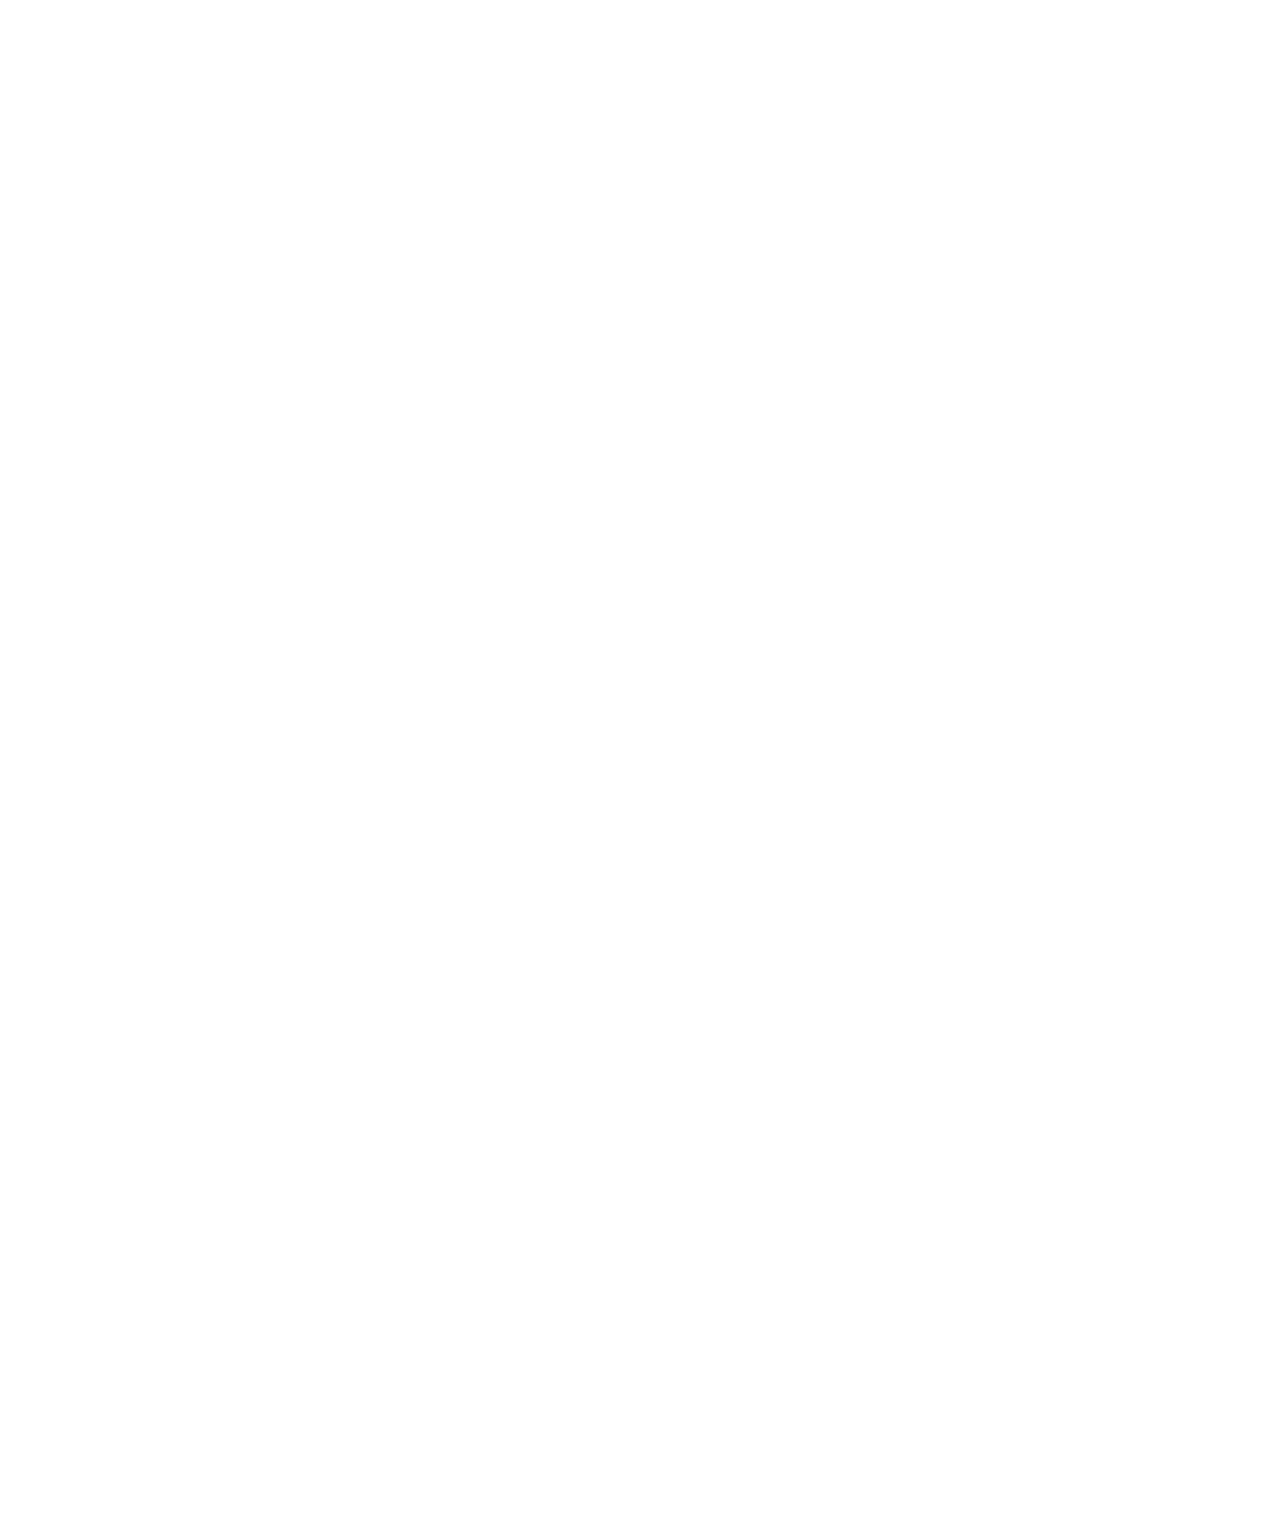
<file: catalog.html>
<!DOCTYPE html>
<html lang="en">
    <head>
        <meta charset="utf-8" />
        <title>HabiLux</title>
        <meta content="width=device-width, initial-scale=1.0" name="viewport" />
        <meta content="" name="keywords" />
        <meta content="" name="description" />

        <!-- Google Web Fonts -->
        <link rel="preconnect" href="https://fonts.googleapis.com" />
        <link rel="preconnect" href="https://fonts.gstatic.com" crossorigin />
        <link
            href="https://fonts.googleapis.com/css2?family=Open+Sans:ital,wdth,wght@0,75..100,300..800;1,75..100,300..800&family=Playfair+Display:ital,wght@0,400..900;1,400..900&display=swap"
            rel="stylesheet"
        />

        <!-- Icon Font Stylesheet -->
        <link
            rel="stylesheet"
            href="https://use.fontawesome.com/releases/v5.15.4/css/all.css"
        />
        <link
            href="https://cdn.jsdelivr.net/npm/bootstrap-icons@1.4.1/font/bootstrap-icons.css"
            rel="stylesheet"
        />

        <!-- Libraries Stylesheet -->
        <link href="lib/animate/animate.min.css" rel="stylesheet" />
        <link
            href="lib/owlcarousel/assets/owl.carousel.min.css"
            rel="stylesheet"
        />

        <link rel="shortcut icon" href="img/favicon.png" type="image/x-icon" />

        <!-- Customized Bootstrap Stylesheet -->
        <link href="css/bootstrap.min.css" rel="stylesheet" />

        <!-- Template Stylesheet -->
        <link href="css/style.css" rel="stylesheet" />
    </head>

    <body>
        <!-- Spinner Start -->
        <div
            id="spinner"
            class="show bg-white position-fixed translate-middle w-100 vh-100 top-50 start-50 d-flex align-items-center justify-content-center"
        >
            <div
                class="spinner-border text-primary"
                style="width: 3rem; height: 3rem"
                role="status"
            >
                <span class="sr-only">Loading...</span>
            </div>
        </div>
        <!-- Spinner End -->

        <!-- Navbar & Hero Start -->
        <div class="container-fluid position-relative p-0">
            <nav
                class="navbar navbar-expand-lg navbar-light px-4 px-lg-5 py-3 py-lg-0"
            >
                <a href="" class="navbar-brand p-0">
                    <h1 class="text-primary">HabiLux</h1>
                    <!-- <img src="img/logo.png" alt="Logo"> -->
                </a>
                <button
                    class="navbar-toggler"
                    type="button"
                    data-bs-toggle="collapse"
                    data-bs-target="#navbarCollapse"
                >
                    <span class="fa fa-bars"></span>
                </button>
                <div class="collapse navbar-collapse" id="navbarCollapse">
                    <div class="navbar-nav ms-auto py-0">
                        <a href="index.html" class="nav-item nav-link"
                            >Inicio</a
                        >
                        <a href="about.html" class="nav-item nav-link"
                            >Nosotros</a
                        >
                        <a href="catalog.html" class="nav-item nav-link active"
                            >Catálogo</a
                        >
                        <a href="contact.html" class="nav-item nav-link"
                            >Contacto</a
                        >
                    </div>
                    <div class="d-none d-xl-flex me-3">
                        <div
                            class="d-flex flex-column pe-3 border-end border-primary"
                        >
                            <span class="text-body"
                                >Llámanos gratuitamente</span
                            >
                            <a href="tel:+4733378901"
                                ><span class="text-primary"
                                    >Gratis: +34951203716</span
                                ></a
                            >
                        </div>
                    </div>
                    <a
                        href="contact.html"
                        class="btn btn-primary rounded-pill d-inline-flex flex-shrink-0 py-2 px-4"
                        >Contactar Ahora</a
                    >
                </div>
            </nav>

            <!-- Header Start -->
            <div class="container-fluid bg-breadcrumb">
                <div
                    class="container text-center py-5"
                    style="max-width: 900px"
                >
                    <h4
                        class="text-white display-4 mb-4 wow fadeInDown"
                        data-wow-delay="0.1s"
                    >
                        Catálogo
                    </h4>
                    <ol
                        class="breadcrumb d-flex justify-content-center mb-0 wow fadeInDown"
                        data-wow-delay="0.3s"
                    >
                        <li class="breadcrumb-item">
                            <a href="index.html">Inicio</a>
                        </li>
                        <li class="breadcrumb-item active text-primary">
                            Catálogo
                        </li>
                    </ol>
                </div>
            </div>
            <!-- Header End -->
        </div>
        <!-- Navbar & Hero End -->

        <!-- Blog Start -->
        <div class="container-fluid blog pb-5 mt-5">
            <div class="container pb-5">
                <div
                    class="text-center mx-auto pb-5 wow fadeInUp"
                    data-wow-delay="0.2s"
                    style="max-width: 800px"
                >
                    <h4 class="text-uppercase text-primary">
                        Nuestro Catálogo
                    </h4>
                    <h1 class="display-3 text-capitalize mb-3">
                        Explora nuestro catálogo de propiedades
                    </h1>
                    <p>
                        En nuestra agencia inmobiliaria, te ofrecemos una amplia
                        gama de opciones para comprar o vender casas y
                        apartamentos en España. Cada propiedad está
                        cuidadosamente seleccionada para satisfacer las
                        necesidades y expectativas de nuestros clientes. Ya sea
                        que estés buscando tu primer hogar, una inversión segura
                        o un cambio de residencia, nuestro catálogo tiene la
                        propiedad perfecta para ti. Navega por nuestras ofertas
                        y encuentra la opción que se ajuste a tus sueños y
                        necesidades.
                    </p>
                </div>
                <div class="row g-4 justify-content-center">
                    <div
                        class="col-lg-6 col-xl-6 wow fadeInUp"
                        data-wow-delay="0.2s"
                    >
                        <div class="blog-item">
                            <div class="blog-img">
                                <img
                                    src="img/house-1.jpg"
                                    class="img-fluid rounded-top w-100"
                                    alt=""
                                />
                            </div>
                            <div class="blog-content rounded-bottom p-4">
                                <a class="h4 d-inline-block mb-3"
                                    >Apartamento en el centro de Madrid</a
                                >
                                <p>
                                    Vive en el corazón de la capital española
                                    con este espectacular apartamento de dos
                                    habitaciones, ideal para quienes buscan
                                    comodidad y ubicación. Perfecto para parejas
                                    o profesionales que desean estar cerca de
                                    todo lo que Madrid tiene para ofrecer.
                                </p>
                                <a href="contact.html">
                                    <button
                                        class="btn btn-primary w-100 py-3"
                                        id="enviar"
                                        type="submit"
                                    >
                                        Saber más
                                    </button>
                                </a>
                            </div>
                        </div>
                    </div>
                    <div
                        class="col-lg-6 col-xl-6 wow fadeInUp"
                        data-wow-delay="0.4s"
                    >
                        <div class="blog-item">
                            <div class="blog-img">
                                <img
                                    src="img/house-2.jpg"
                                    class="img-fluid rounded-top w-100"
                                    alt=""
                                />
                            </div>
                            <div class="blog-content rounded-bottom p-4">
                                <a class="h4 d-inline-block mb-3"
                                    >Casa en la Costa Brava</a
                                >
                                <p>
                                    Una hermosa casa frente al mar, ubicada en
                                    uno de los destinos más exclusivos de la
                                    Costa Brava. Con vistas impresionantes, esta
                                    propiedad es perfecta para quienes buscan
                                    tranquilidad y lujo a solo unos pasos de la
                                    playa.
                                </p>
                                <a href="contact.html">
                                    <button
                                        class="btn btn-primary w-100 py-3"
                                        id="enviar"
                                        type="submit"
                                    >
                                        Saber más
                                    </button>
                                </a>
                            </div>
                        </div>
                    </div>
                    <div
                        class="col-lg-6 col-xl-6 wow fadeInUp"
                        data-wow-delay="0.2s"
                    >
                        <div class="blog-item">
                            <div class="blog-img">
                                <img
                                    src="img/house-3.jpg"
                                    class="img-fluid rounded-top w-100"
                                    alt=""
                                />
                            </div>
                            <div class="blog-content rounded-bottom p-4">
                                <a class="h4 d-inline-block mb-3"
                                    >Piso moderno en Barcelona</a
                                >
                                <p>
                                    Este apartamento moderno y luminoso de tres
                                    habitaciones está en una de las zonas más
                                    codiciadas de Barcelona. Con una amplia
                                    terraza y acabados de alta calidad, es el
                                    lugar ideal para disfrutar de la vida urbana
                                    sin perder la comodidad.
                                </p>
                                <a href="contact.html">
                                    <button
                                        class="btn btn-primary w-100 py-3"
                                        id="enviar"
                                        type="submit"
                                    >
                                        Saber más
                                    </button>
                                </a>
                            </div>
                        </div>
                    </div>
                    <div
                        class="col-lg-6 col-xl-6 wow fadeInUp"
                        data-wow-delay="0.4s"
                    >
                        <div class="blog-item">
                            <div class="blog-img">
                                <img
                                    src="img/house-4.jpg"
                                    class="img-fluid rounded-top w-100"
                                    alt=""
                                />
                            </div>
                            <div class="blog-content rounded-bottom p-4">
                                <a class="h4 d-inline-block mb-3"
                                    >Casa en las afueras de Sevilla</a
                                >
                                <p>
                                    Una encantadora casa de campo con amplios
                                    jardines y espacio exterior. Ubicada a pocos
                                    minutos de Sevilla, es ideal para aquellos
                                    que buscan una vida tranquila pero cercana a
                                    la ciudad. Perfecta para familias.
                                </p>
                                <a href="contact.html">
                                    <button
                                        class="btn btn-primary w-100 py-3"
                                        id="enviar"
                                        type="submit"
                                    >
                                        Saber más
                                    </button>
                                </a>
                            </div>
                        </div>
                    </div>
                    <div
                        class="col-lg-6 col-xl-6 wow fadeInUp"
                        data-wow-delay="0.2s"
                    >
                        <div class="blog-item">
                            <div class="blog-img">
                                <img
                                    src="img/house-5.jpg"
                                    class="img-fluid rounded-top w-100"
                                    alt=""
                                />
                            </div>
                            <div class="blog-content rounded-bottom p-4">
                                <a class="h4 d-inline-block mb-3"
                                    >Apartamento con vistas en Valencia</a
                                >
                                <p>
                                    Este moderno apartamento de dos habitaciones
                                    se encuentra en un complejo residencial con
                                    vistas panorámicas al mar. Su diseño
                                    contemporáneo y su ubicación privilegiada lo
                                    convierten en una opción única para quienes
                                    desean vivir cerca de la playa.
                                </p>
                                <a href="contact.html">
                                    <button
                                        class="btn btn-primary w-100 py-3"
                                        id="enviar"
                                        type="submit"
                                    >
                                        Saber más
                                    </button>
                                </a>
                            </div>
                        </div>
                    </div>
                    <div
                        class="col-lg-6 col-xl-6 wow fadeInUp"
                        data-wow-delay="0.4s"
                    >
                        <div class="blog-item">
                            <div class="blog-img">
                                <img
                                    src="img/house-6.jpg"
                                    class="img-fluid rounded-top w-100"
                                    alt=""
                                />
                            </div>
                            <div class="blog-content rounded-bottom p-4">
                                <a class="h4 d-inline-block mb-3"
                                    >Chalet en la sierra de Madrid</a
                                >
                                <p>
                                    Disfruta de la naturaleza y la tranquilidad
                                    con este chalet independiente en la sierra
                                    de Madrid. Con una gran parcela, piscina
                                    privada y excelentes vistas, es ideal para
                                    quienes buscan escapar del bullicio de la
                                    ciudad sin estar demasiado lejos de ella.
                                </p>
                                <a href="contact.html">
                                    <button
                                        class="btn btn-primary w-100 py-3"
                                        id="enviar"
                                        type="submit"
                                    >
                                        Saber más
                                    </button>
                                </a>
                            </div>
                        </div>
                    </div>
                    <div
                        class="col-lg-6 col-xl-6 wow fadeInUp"
                        data-wow-delay="0.2s"
                    >
                        <div class="blog-item">
                            <div class="blog-img">
                                <img
                                    src="img/house-7.jpg"
                                    class="img-fluid rounded-top w-100"
                                    alt=""
                                />
                            </div>
                            <div class="blog-content rounded-bottom p-4">
                                <a class="h4 d-inline-block mb-3"
                                    >Dúplex en el centro de Málaga</a
                                >
                                <p>
                                    Un impresionante dúplex en el centro de
                                    Málaga, con vistas a la ciudad y al mar.
                                    Este apartamento de cuatro habitaciones es
                                    perfecto para aquellos que desean una
                                    combinación de lujo y conveniencia. Disfruta
                                    de todo lo que Málaga tiene para ofrecer.
                                </p>
                                <a href="contact.html">
                                    <button
                                        class="btn btn-primary w-100 py-3"
                                        id="enviar"
                                        type="submit"
                                    >
                                        Saber más
                                    </button>
                                </a>
                            </div>
                        </div>
                    </div>
                    <div
                        class="col-lg-6 col-xl-6 wow fadeInUp"
                        data-wow-delay="0.4s"
                    >
                        <div class="blog-item">
                            <div class="blog-img">
                                <img
                                    src="img/house-8.jpg"
                                    class="img-fluid rounded-top w-100"
                                    alt=""
                                />
                            </div>
                            <div class="blog-content rounded-bottom p-4">
                                <a class="h4 d-inline-block mb-3">
                                    Casa de lujo en Marbella</a
                                >
                                <p>
                                    Una villa de lujo en una de las zonas más
                                    exclusivas de Marbella, con un diseño
                                    arquitectónico moderno, piscina infinita y
                                    jardines privados. Esta propiedad es la
                                    opción ideal para quienes buscan lo mejor en
                                    lujo y confort.
                                </p>
                                <a href="contact.html">
                                    <button
                                        class="btn btn-primary w-100 py-3"
                                        id="enviar"
                                        type="submit"
                                    >
                                        Saber más
                                    </button>
                                </a>
                            </div>
                        </div>
                    </div>
                    <div
                        class="col-lg-6 col-xl-6 wow fadeInUp"
                        data-wow-delay="0.2s"
                    >
                        <div class="blog-item">
                            <div class="blog-img">
                                <img
                                    src="img/house-9.jpg"
                                    class="img-fluid rounded-top w-100"
                                    alt=""
                                />
                            </div>
                            <div class="blog-content rounded-bottom p-4">
                                <a class="h4 d-inline-block mb-3"
                                    >Apartamento con piscina en Alicante</a
                                >
                                <p>
                                    Este apartamento de tres habitaciones se
                                    encuentra en una urbanización con piscina
                                    comunitaria, gimnasio y jardines. Ideal para
                                    familias que buscan una propiedad en una
                                    zona tranquila, a solo unos minutos de la
                                    playa.
                                </p>
                                <a href="contact.html">
                                    <button
                                        class="btn btn-primary w-100 py-3"
                                        id="enviar"
                                        type="submit"
                                    >
                                        Saber más
                                    </button>
                                </a>
                            </div>
                        </div>
                    </div>
                    <div
                        class="col-lg-6 col-xl-6 wow fadeInUp"
                        data-wow-delay="0.4s"
                    >
                        <div class="blog-item">
                            <div class="blog-img">
                                <img
                                    src="img/house-10.jpg"
                                    class="img-fluid rounded-top w-100"
                                    alt=""
                                />
                            </div>
                            <div class="blog-content rounded-bottom p-4">
                                <a class="h4 d-inline-block mb-3"
                                    >Casa rústica en el Valle del Ebro</a
                                >
                                <p>
                                    Una casa rústica en el hermoso Valle del
                                    Ebro, rodeada de viñedos y paisajes
                                    impresionantes. Perfecta para aquellos que
                                    buscan vivir en una propiedad con encanto y
                                    a poca distancia de las principales ciudades
                                    de la región.
                                </p>
                                <a href="contact.html">
                                    <button
                                        class="btn btn-primary w-100 py-3"
                                        id="enviar"
                                        type="submit"
                                    >
                                        Saber más
                                    </button>
                                </a>
                            </div>
                        </div>
                    </div>
                </div>
            </div>
        </div>
        <!-- Blog End -->

        <!-- Footer Start -->
        <div
            class="container-fluid footer py-5 wow fadeIn"
            data-wow-delay="0.2s"
        >
            <div class="container py-5">
                <div class="row g-5">
                    <div class="col-md-6 col-lg-6 col-xl-3">
                        <div class="footer-item d-flex flex-column">
                            <h3 class="text-white mb-4">Tu Hogar en España</h3>
                            <p class="mb-3">
                                Conéctate con nosotros para recibir las últimas
                                actualizaciones sobre el mercado inmobiliario en
                                España. Ya sea que estés buscando comprar o
                                vender tu propiedad, estamos aquí para guiarte
                                en todo el proceso.
                            </p>
                        </div>
                    </div>
                    <div class="col-md-6 col-lg-6 col-xl-3">
                        <div class="footer-item d-flex flex-column">
                            <h4 class="text-white mb-4">Enlaces</h4>
                            <a href="index.html"
                                ><i class="fas fa-angle-right me-2"></i
                                >Inicio</a
                            >
                            <a href="terms-of-use.html"
                                ><i class="fas fa-angle-right me-2"></i>Términos
                                de Uso</a
                            >
                            <a href="privacy-policy.html"
                                ><i class="fas fa-angle-right me-2"></i>Política
                                de Privacidad</a
                            >
                            <a href="cookie-policy.html"
                                ><i class="fas fa-angle-right me-2"></i>Política
                                de cookies</a
                            >
                            <a href="disclaimer.html"
                                ><i class="fas fa-angle-right me-2"></i>Aviso
                                legal</a
                            >
                            <a href="business-model.html"
                                ><i class="fas fa-angle-right me-2"></i>Modelo
                                de negocio</a
                            >
                        </div>
                    </div>
                    <div class="col-md-6 col-lg-6 col-xl-3">
                        <div class="footer-item d-flex flex-column">
                            <h4 class="text-white mb-4">Horario</h4>
                            <div class="mb-3">
                                <h6 class="text-muted mb-0">
                                    Lunes - Viernes:
                                </h6>
                                <p class="text-white mb-0">
                                    09:00 am a 07:00 pm
                                </p>
                            </div>
                            <div class="mb-3">
                                <h6 class="text-muted mb-0">Sábados:</h6>
                                <p class="text-white mb-0">
                                    10:00 am a 05:00 pm
                                </p>
                            </div>
                            <div class="mb-3">
                                <h6 class="text-muted mb-0">Domingos:</h6>
                                <p class="text-white mb-0">Cerrado</p>
                            </div>
                        </div>
                    </div>
                    <div class="col-md-6 col-lg-6 col-xl-3">
                        <div class="footer-item d-flex flex-column">
                            <h4 class="text-white mb-4">Contacto</h4>
                            <a href="#"
                                ><i class="fa fa-map-marker-alt me-2"></i> C.
                                África, 2, 29600 Marbella, Málaga, España</a
                            >
                            <a href="mailto:habi_lux@gmail.com"
                                ><i class="fas fa-envelope me-2"></i
                                >habi_lux@gmail.com</a
                            >
                            <a href="tel:+34951203716" class="mb-3"
                                ><i class="fas fa-phone me-2"></i
                                >+34951203716</a
                            >
                        </div>
                    </div>
                </div>
            </div>
        </div>
        <!-- Footer End -->

        <!-- Cookie banner -->
        <div class="cookie-wrapper show">
            <div
                style="
                    display: flex;
                    align-items: center;
                    justify-content: space-between;
                "
            >
                <div style="max-width: 70%; text-align: left">
                    <i
                        class="bx bx-cookie"
                        style="
                            font-size: 24px;
                            margin-right: 10px;
                            color: #6c757d;
                        "
                    ></i>
                    <h2 style="display: inline; color: #343a40">
                        Consentimiento de Cookies
                    </h2>
                    <p style="margin: 10px 0; color: #495057">
                        Este sitio web utiliza cookies para mejorar tu
                        experiencia al comprar o vender propiedades en España.
                        Usamos cookies necesarias para el funcionamiento del
                        sitio y cookies opcionales para analizar y mejorar
                        nuestros servicios. Al continuar, aceptas nuestra
                        <a
                            href="cookie-policy.html"
                            style="color: #007bff; text-decoration: none"
                            >política de cookies</a
                        >.
                        <a
                            href="privacy-policy.html"
                            style="color: #007bff; text-decoration: none"
                            >Más información...</a
                        >
                    </p>
                </div>
                <div style="display: flex; align-items: center; gap: 10px">
                    <button
                        class="cookie-button"
                        id="acceptBtn"
                        style="
                            background-color: #007bff;
                            color: white;
                            border: none;
                            padding: 10px 20px;
                            border-radius: 5px;
                            cursor: pointer;
                        "
                    >
                        Aceptar
                    </button>
                    <button
                        class="cookie-button"
                        id="declineBtn"
                        style="
                            background-color: #6c757d;
                            color: white;
                            border: none;
                            padding: 10px 20px;
                            border-radius: 5px;
                            cursor: pointer;
                        "
                    >
                        Rechazar
                    </button>
                </div>
            </div>
        </div>
        <!-- End Cookie banner -->

        <!-- Back to Top -->
        <a
            href="#"
            class="btn btn-secondary btn-lg-square rounded-circle back-to-top"
            ><i class="fa fa-arrow-up"></i
        ></a>

        <!-- JavaScript Libraries -->
        <script src="https://ajax.googleapis.com/ajax/libs/jquery/3.6.4/jquery.min.js"></script>
        <script src="https://cdn.jsdelivr.net/npm/bootstrap@5.0.0/dist/js/bootstrap.bundle.min.js"></script>
        <script src="lib/wow/wow.min.js"></script>
        <script src="lib/easing/easing.min.js"></script>
        <script src="lib/waypoints/waypoints.min.js"></script>
        <script src="lib/counterup/counterup.min.js"></script>
        <script src="lib/owlcarousel/owl.carousel.min.js"></script>

        <!-- Template Javascript -->
        <script src="js/main.js"></script>
        <script src="js/cookiebanner.js"></script>
    </body>
</html>
</file>
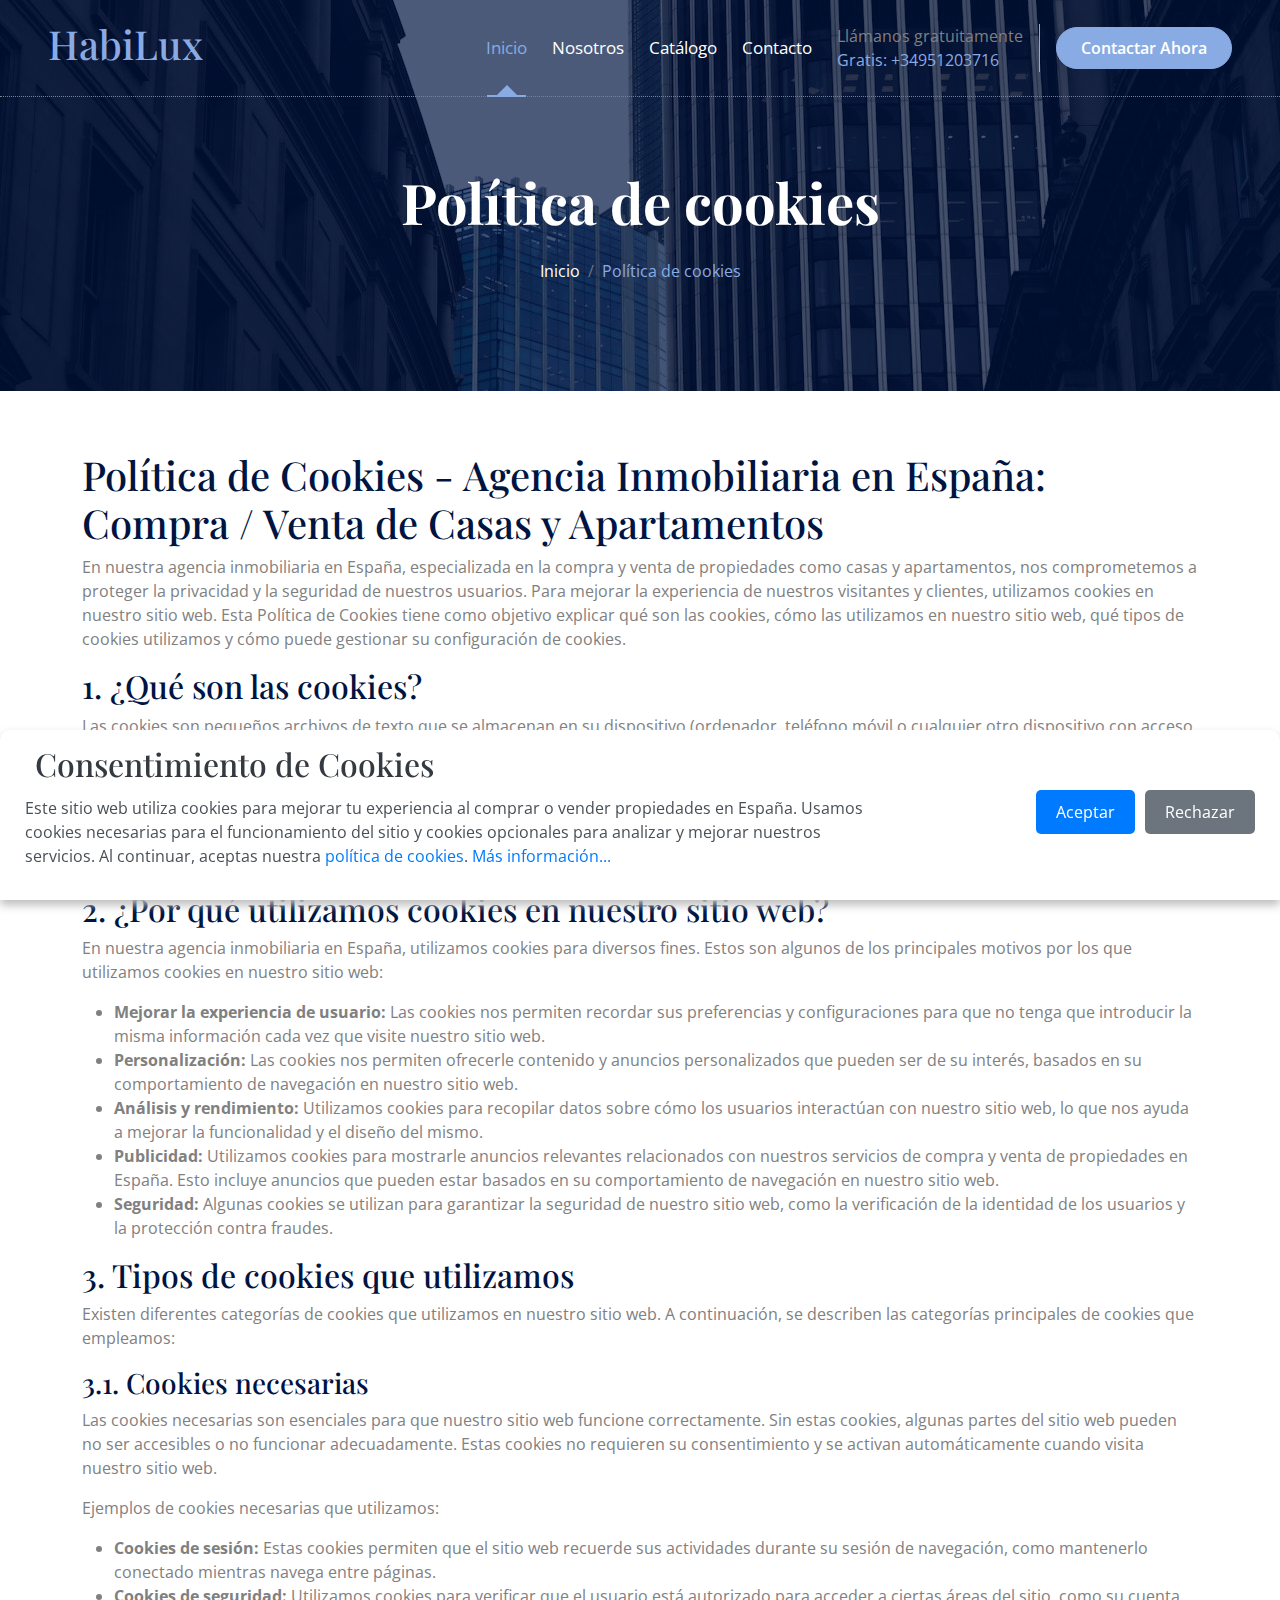
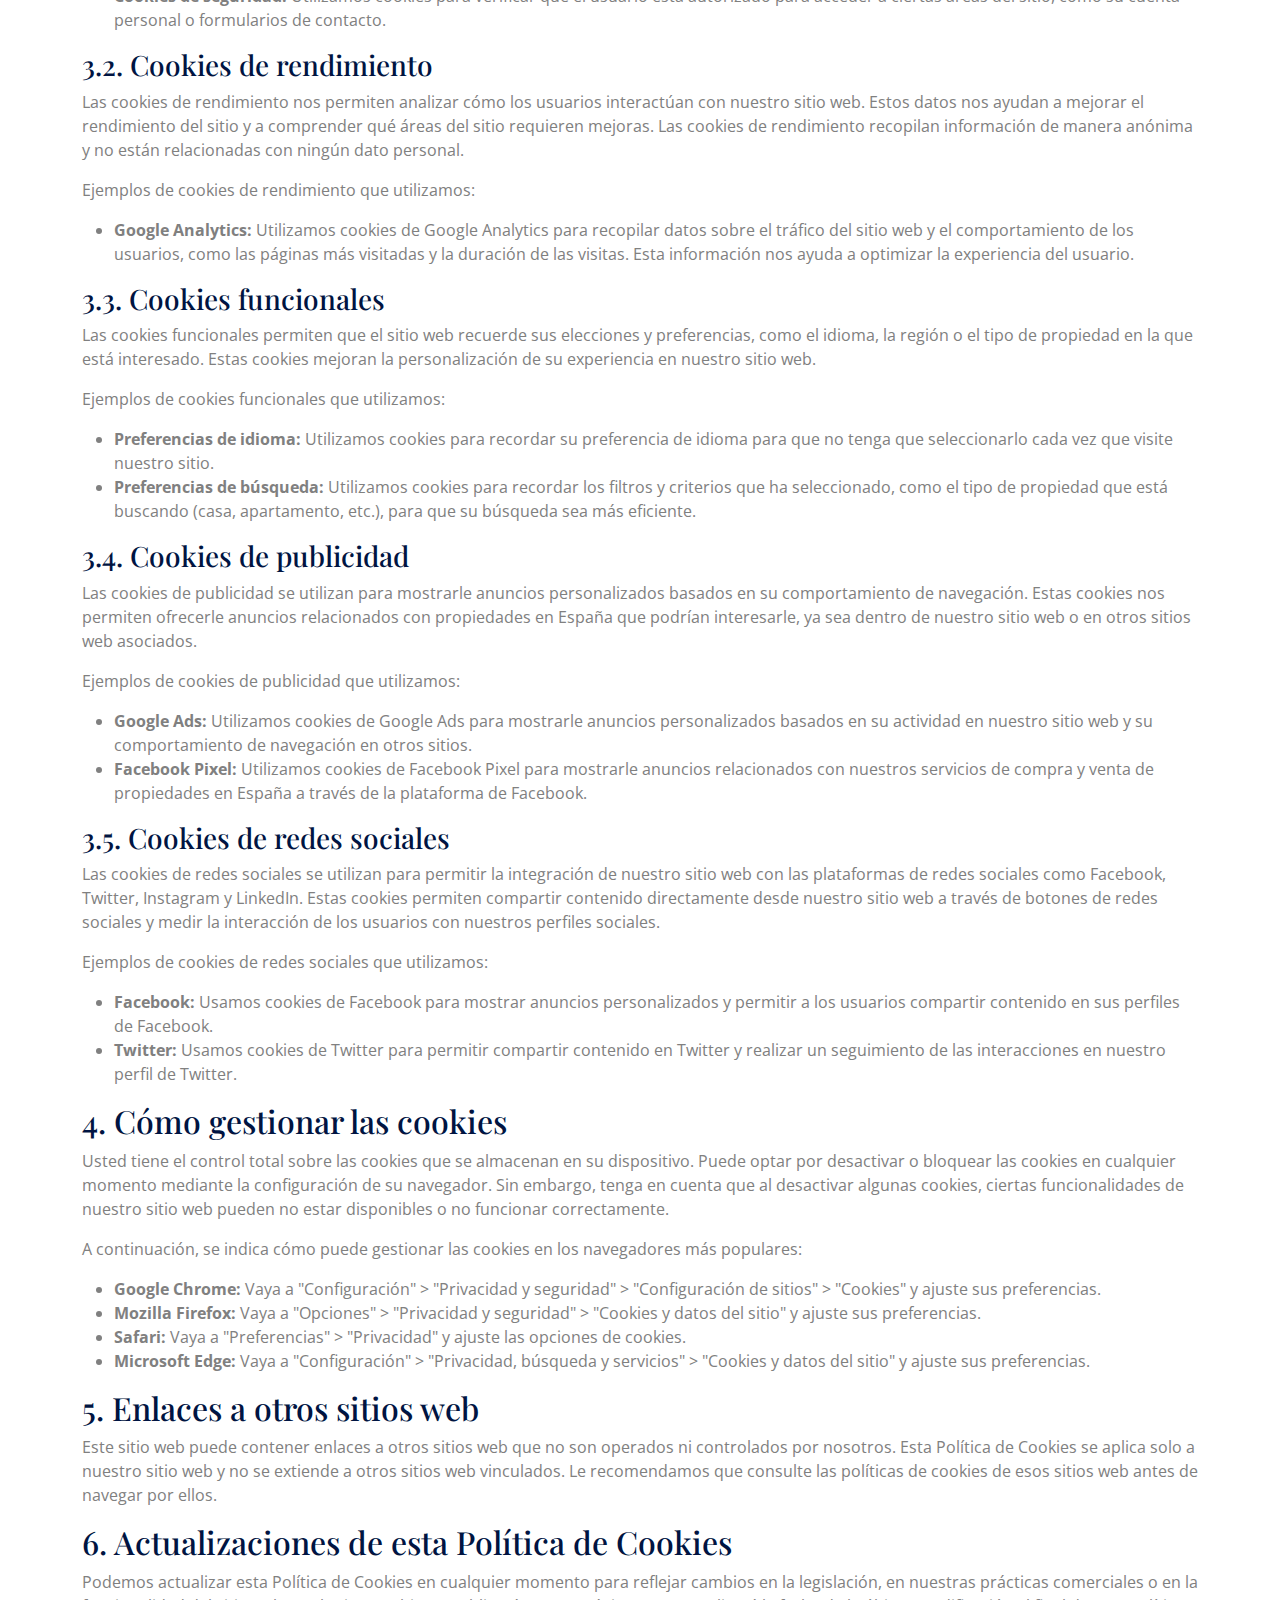
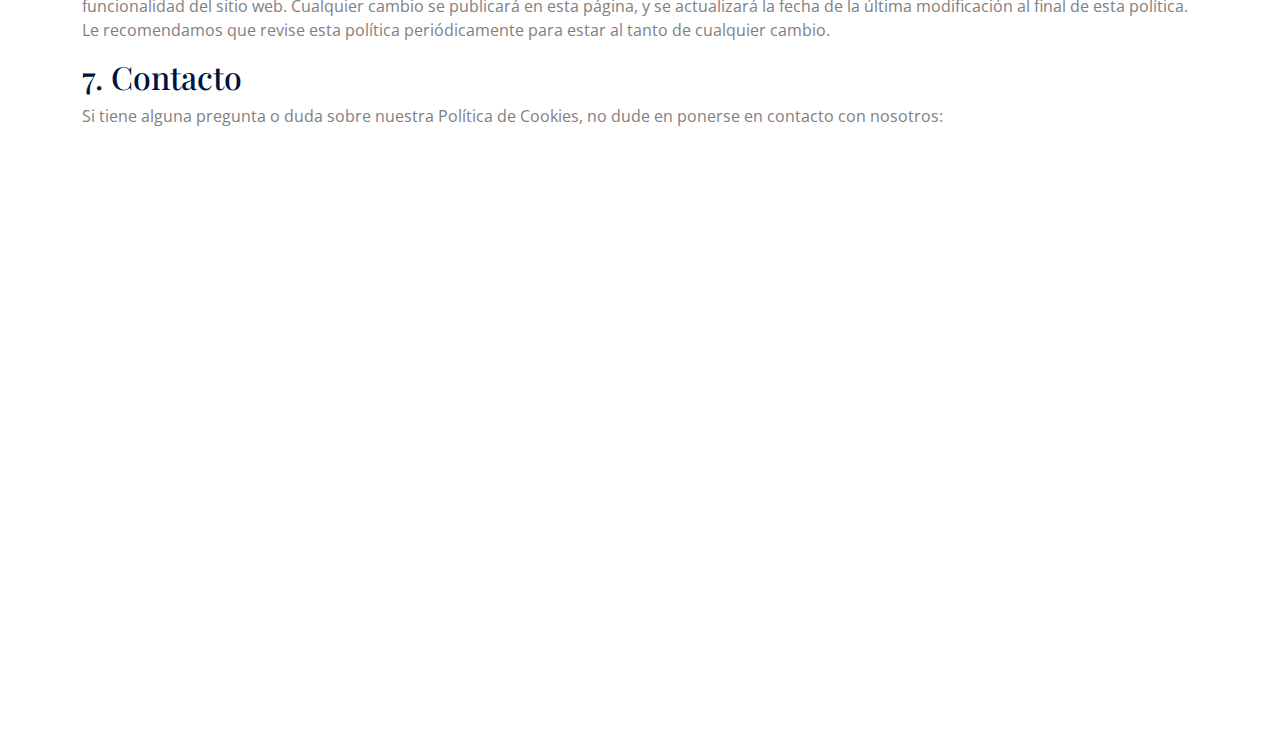
<file: cookie-policy.html>
<!DOCTYPE html>
<html lang="en">
    <head>
        <meta charset="utf-8" />
        <title>HabiLux</title>
        <meta content="width=device-width, initial-scale=1.0" name="viewport" />
        <meta content="" name="keywords" />
        <meta content="" name="description" />

        <!-- Google Web Fonts -->
        <link rel="preconnect" href="https://fonts.googleapis.com" />
        <link rel="preconnect" href="https://fonts.gstatic.com" crossorigin />
        <link
            href="https://fonts.googleapis.com/css2?family=Open+Sans:ital,wdth,wght@0,75..100,300..800;1,75..100,300..800&family=Playfair+Display:ital,wght@0,400..900;1,400..900&display=swap"
            rel="stylesheet"
        />

        <!-- Icon Font Stylesheet -->
        <link
            rel="stylesheet"
            href="https://use.fontawesome.com/releases/v5.15.4/css/all.css"
        />
        <link
            href="https://cdn.jsdelivr.net/npm/bootstrap-icons@1.4.1/font/bootstrap-icons.css"
            rel="stylesheet"
        />

        <!-- Libraries Stylesheet -->
        <link href="lib/animate/animate.min.css" rel="stylesheet" />
        <link
            href="lib/owlcarousel/assets/owl.carousel.min.css"
            rel="stylesheet"
        />

        <link rel="shortcut icon" href="img/favicon.png" type="image/x-icon" />

        <!-- Customized Bootstrap Stylesheet -->
        <link href="css/bootstrap.min.css" rel="stylesheet" />

        <!-- Template Stylesheet -->
        <link href="css/style.css" rel="stylesheet" />
    </head>

    <body>
        <!-- Spinner Start -->
        <div
            id="spinner"
            class="show bg-white position-fixed translate-middle w-100 vh-100 top-50 start-50 d-flex align-items-center justify-content-center"
        >
            <div
                class="spinner-border text-primary"
                style="width: 3rem; height: 3rem"
                role="status"
            >
                <span class="sr-only">Loading...</span>
            </div>
        </div>
        <!-- Spinner End -->

        <!-- Navbar & Hero Start -->
        <div class="container-fluid position-relative p-0">
            <nav
                class="navbar navbar-expand-lg navbar-light px-4 px-lg-5 py-3 py-lg-0"
            >
                <a href="" class="navbar-brand p-0">
                    <h1 class="text-primary">HabiLux</h1>
                    <!-- <img src="img/logo.png" alt="Logo"> -->
                </a>
                <button
                    class="navbar-toggler"
                    type="button"
                    data-bs-toggle="collapse"
                    data-bs-target="#navbarCollapse"
                >
                    <span class="fa fa-bars"></span>
                </button>
                <div class="collapse navbar-collapse" id="navbarCollapse">
                    <div class="navbar-nav ms-auto py-0">
                        <a href="index.html" class="nav-item nav-link active"
                            >Inicio</a
                        >
                        <a href="about.html" class="nav-item nav-link"
                            >Nosotros</a
                        >
                        <a href="catalog.html" class="nav-item nav-link"
                            >Catálogo</a
                        >
                        <a href="contact.html" class="nav-item nav-link"
                            >Contacto</a
                        >
                    </div>
                    <div class="d-none d-xl-flex me-3">
                        <div
                            class="d-flex flex-column pe-3 border-end border-primary"
                        >
                            <span class="text-body"
                                >Llámanos gratuitamente</span
                            >
                            <a href="tel:+4733378901"
                                ><span class="text-primary"
                                    >Gratis: +34951203716</span
                                ></a
                            >
                        </div>
                    </div>
                    <a
                        href="contact.html"
                        class="btn btn-primary rounded-pill d-inline-flex flex-shrink-0 py-2 px-4"
                        >Contactar Ahora</a
                    >
                </div>
            </nav>
            <!-- Header Start -->
            <div class="container-fluid bg-breadcrumb">
                <div
                    class="container text-center py-5"
                    style="max-width: 900px"
                >
                    <h4
                        class="text-white display-4 mb-4 wow fadeInDown"
                        data-wow-delay="0.1s"
                    >
                        Política de cookies
                    </h4>
                    <ol
                        class="breadcrumb d-flex justify-content-center mb-0 wow fadeInDown"
                        data-wow-delay="0.3s"
                    >
                        <li class="breadcrumb-item">
                            <a href="index.html">Inicio</a>
                        </li>
                        <li class="breadcrumb-item active text-primary">
                            Política de cookies
                        </li>
                    </ol>
                </div>
            </div>
            <!-- Header End -->
        </div>
        <!-- Navbar & Hero End -->
        <main>
            <article
                class="container additional-wrapper"
                style="margin-top: 40px"
            >
                <div class="page__content" style="padding: 20px 0px">
                    <h1>
                        Política de Cookies - Agencia Inmobiliaria en España:
                        Compra / Venta de Casas y Apartamentos
                    </h1>

                    <p>
                        En nuestra agencia inmobiliaria en España, especializada
                        en la compra y venta de propiedades como casas y
                        apartamentos, nos comprometemos a proteger la privacidad
                        y la seguridad de nuestros usuarios. Para mejorar la
                        experiencia de nuestros visitantes y clientes,
                        utilizamos cookies en nuestro sitio web. Esta Política
                        de Cookies tiene como objetivo explicar qué son las
                        cookies, cómo las utilizamos en nuestro sitio web, qué
                        tipos de cookies utilizamos y cómo puede gestionar su
                        configuración de cookies.
                    </p>

                    <h2>1. ¿Qué son las cookies?</h2>
                    <p>
                        Las cookies son pequeños archivos de texto que se
                        almacenan en su dispositivo (ordenador, teléfono móvil o
                        cualquier otro dispositivo con acceso a Internet) cuando
                        visita un sitio web. Estos archivos contienen
                        información que permite a los sitios web recordar su
                        actividad o preferencias a lo largo del tiempo. Las
                        cookies se utilizan ampliamente para mejorar la
                        funcionalidad de los sitios web, hacerlos más eficientes
                        y proporcionar una experiencia de usuario personalizada.
                    </p>

                    <p>
                        Existen varios tipos de cookies, que se utilizan para
                        diferentes fines. Algunas cookies son necesarias para
                        que el sitio web funcione correctamente, mientras que
                        otras se utilizan para realizar un seguimiento de la
                        actividad de los usuarios con el fin de mejorar el sitio
                        o para fines publicitarios.
                    </p>

                    <h2>
                        2. ¿Por qué utilizamos cookies en nuestro sitio web?
                    </h2>
                    <p>
                        En nuestra agencia inmobiliaria en España, utilizamos
                        cookies para diversos fines. Estos son algunos de los
                        principales motivos por los que utilizamos cookies en
                        nuestro sitio web:
                    </p>
                    <ul>
                        <li>
                            <strong>Mejorar la experiencia de usuario:</strong>
                            Las cookies nos permiten recordar sus preferencias y
                            configuraciones para que no tenga que introducir la
                            misma información cada vez que visite nuestro sitio
                            web.
                        </li>
                        <li>
                            <strong>Personalización:</strong> Las cookies nos
                            permiten ofrecerle contenido y anuncios
                            personalizados que pueden ser de su interés, basados
                            en su comportamiento de navegación en nuestro sitio
                            web.
                        </li>
                        <li>
                            <strong>Análisis y rendimiento:</strong> Utilizamos
                            cookies para recopilar datos sobre cómo los usuarios
                            interactúan con nuestro sitio web, lo que nos ayuda
                            a mejorar la funcionalidad y el diseño del mismo.
                        </li>
                        <li>
                            <strong>Publicidad:</strong> Utilizamos cookies para
                            mostrarle anuncios relevantes relacionados con
                            nuestros servicios de compra y venta de propiedades
                            en España. Esto incluye anuncios que pueden estar
                            basados en su comportamiento de navegación en
                            nuestro sitio web.
                        </li>
                        <li>
                            <strong>Seguridad:</strong> Algunas cookies se
                            utilizan para garantizar la seguridad de nuestro
                            sitio web, como la verificación de la identidad de
                            los usuarios y la protección contra fraudes.
                        </li>
                    </ul>

                    <h2>3. Tipos de cookies que utilizamos</h2>
                    <p>
                        Existen diferentes categorías de cookies que utilizamos
                        en nuestro sitio web. A continuación, se describen las
                        categorías principales de cookies que empleamos:
                    </p>

                    <h3>3.1. Cookies necesarias</h3>
                    <p>
                        Las cookies necesarias son esenciales para que nuestro
                        sitio web funcione correctamente. Sin estas cookies,
                        algunas partes del sitio web pueden no ser accesibles o
                        no funcionar adecuadamente. Estas cookies no requieren
                        su consentimiento y se activan automáticamente cuando
                        visita nuestro sitio web.
                    </p>
                    <p>Ejemplos de cookies necesarias que utilizamos:</p>
                    <ul>
                        <li>
                            <strong>Cookies de sesión:</strong> Estas cookies
                            permiten que el sitio web recuerde sus actividades
                            durante su sesión de navegación, como mantenerlo
                            conectado mientras navega entre páginas.
                        </li>
                        <li>
                            <strong>Cookies de seguridad:</strong> Utilizamos
                            cookies para verificar que el usuario está
                            autorizado para acceder a ciertas áreas del sitio,
                            como su cuenta personal o formularios de contacto.
                        </li>
                    </ul>

                    <h3>3.2. Cookies de rendimiento</h3>
                    <p>
                        Las cookies de rendimiento nos permiten analizar cómo
                        los usuarios interactúan con nuestro sitio web. Estos
                        datos nos ayudan a mejorar el rendimiento del sitio y a
                        comprender qué áreas del sitio requieren mejoras. Las
                        cookies de rendimiento recopilan información de manera
                        anónima y no están relacionadas con ningún dato
                        personal.
                    </p>
                    <p>Ejemplos de cookies de rendimiento que utilizamos:</p>
                    <ul>
                        <li>
                            <strong>Google Analytics:</strong> Utilizamos
                            cookies de Google Analytics para recopilar datos
                            sobre el tráfico del sitio web y el comportamiento
                            de los usuarios, como las páginas más visitadas y la
                            duración de las visitas. Esta información nos ayuda
                            a optimizar la experiencia del usuario.
                        </li>
                    </ul>

                    <h3>3.3. Cookies funcionales</h3>
                    <p>
                        Las cookies funcionales permiten que el sitio web
                        recuerde sus elecciones y preferencias, como el idioma,
                        la región o el tipo de propiedad en la que está
                        interesado. Estas cookies mejoran la personalización de
                        su experiencia en nuestro sitio web.
                    </p>
                    <p>Ejemplos de cookies funcionales que utilizamos:</p>
                    <ul>
                        <li>
                            <strong>Preferencias de idioma:</strong> Utilizamos
                            cookies para recordar su preferencia de idioma para
                            que no tenga que seleccionarlo cada vez que visite
                            nuestro sitio.
                        </li>
                        <li>
                            <strong>Preferencias de búsqueda:</strong>
                            Utilizamos cookies para recordar los filtros y
                            criterios que ha seleccionado, como el tipo de
                            propiedad que está buscando (casa, apartamento,
                            etc.), para que su búsqueda sea más eficiente.
                        </li>
                    </ul>

                    <h3>3.4. Cookies de publicidad</h3>
                    <p>
                        Las cookies de publicidad se utilizan para mostrarle
                        anuncios personalizados basados en su comportamiento de
                        navegación. Estas cookies nos permiten ofrecerle
                        anuncios relacionados con propiedades en España que
                        podrían interesarle, ya sea dentro de nuestro sitio web
                        o en otros sitios web asociados.
                    </p>
                    <p>Ejemplos de cookies de publicidad que utilizamos:</p>
                    <ul>
                        <li>
                            <strong>Google Ads:</strong> Utilizamos cookies de
                            Google Ads para mostrarle anuncios personalizados
                            basados en su actividad en nuestro sitio web y su
                            comportamiento de navegación en otros sitios.
                        </li>
                        <li>
                            <strong>Facebook Pixel:</strong> Utilizamos cookies
                            de Facebook Pixel para mostrarle anuncios
                            relacionados con nuestros servicios de compra y
                            venta de propiedades en España a través de la
                            plataforma de Facebook.
                        </li>
                    </ul>

                    <h3>3.5. Cookies de redes sociales</h3>
                    <p>
                        Las cookies de redes sociales se utilizan para permitir
                        la integración de nuestro sitio web con las plataformas
                        de redes sociales como Facebook, Twitter, Instagram y
                        LinkedIn. Estas cookies permiten compartir contenido
                        directamente desde nuestro sitio web a través de botones
                        de redes sociales y medir la interacción de los usuarios
                        con nuestros perfiles sociales.
                    </p>
                    <p>Ejemplos de cookies de redes sociales que utilizamos:</p>
                    <ul>
                        <li>
                            <strong>Facebook:</strong> Usamos cookies de
                            Facebook para mostrar anuncios personalizados y
                            permitir a los usuarios compartir contenido en sus
                            perfiles de Facebook.
                        </li>
                        <li>
                            <strong>Twitter:</strong> Usamos cookies de Twitter
                            para permitir compartir contenido en Twitter y
                            realizar un seguimiento de las interacciones en
                            nuestro perfil de Twitter.
                        </li>
                    </ul>

                    <h2>4. Cómo gestionar las cookies</h2>
                    <p>
                        Usted tiene el control total sobre las cookies que se
                        almacenan en su dispositivo. Puede optar por desactivar
                        o bloquear las cookies en cualquier momento mediante la
                        configuración de su navegador. Sin embargo, tenga en
                        cuenta que al desactivar algunas cookies, ciertas
                        funcionalidades de nuestro sitio web pueden no estar
                        disponibles o no funcionar correctamente.
                    </p>
                    <p>
                        A continuación, se indica cómo puede gestionar las
                        cookies en los navegadores más populares:
                    </p>
                    <ul>
                        <li>
                            <strong>Google Chrome:</strong> Vaya a
                            "Configuración" > "Privacidad y seguridad" >
                            "Configuración de sitios" > "Cookies" y ajuste sus
                            preferencias.
                        </li>
                        <li>
                            <strong>Mozilla Firefox:</strong> Vaya a "Opciones"
                            > "Privacidad y seguridad" > "Cookies y datos del
                            sitio" y ajuste sus preferencias.
                        </li>
                        <li>
                            <strong>Safari:</strong> Vaya a "Preferencias" >
                            "Privacidad" y ajuste las opciones de cookies.
                        </li>
                        <li>
                            <strong>Microsoft Edge:</strong> Vaya a
                            "Configuración" > "Privacidad, búsqueda y servicios"
                            > "Cookies y datos del sitio" y ajuste sus
                            preferencias.
                        </li>
                    </ul>

                    <h2>5. Enlaces a otros sitios web</h2>
                    <p>
                        Este sitio web puede contener enlaces a otros sitios web
                        que no son operados ni controlados por nosotros. Esta
                        Política de Cookies se aplica solo a nuestro sitio web y
                        no se extiende a otros sitios web vinculados. Le
                        recomendamos que consulte las políticas de cookies de
                        esos sitios web antes de navegar por ellos.
                    </p>

                    <h2>6. Actualizaciones de esta Política de Cookies</h2>
                    <p>
                        Podemos actualizar esta Política de Cookies en cualquier
                        momento para reflejar cambios en la legislación, en
                        nuestras prácticas comerciales o en la funcionalidad del
                        sitio web. Cualquier cambio se publicará en esta página,
                        y se actualizará la fecha de la última modificación al
                        final de esta política. Le recomendamos que revise esta
                        política periódicamente para estar al tanto de cualquier
                        cambio.
                    </p>

                    <h2>7. Contacto</h2>
                    <p>
                        Si tiene alguna pregunta o duda sobre nuestra Política
                        de Cookies, no dude en ponerse en contacto con nosotros:
                    </p>
                </div>
            </article>
        </main>

        <!-- Footer Start -->
        <div
            class="container-fluid footer py-5 wow fadeIn"
            data-wow-delay="0.2s"
        >
            <div class="container py-5">
                <div class="row g-5">
                    <div class="col-md-6 col-lg-6 col-xl-3">
                        <div class="footer-item d-flex flex-column">
                            <h3 class="text-white mb-4">Tu Hogar en España</h3>
                            <p class="mb-3">
                                Conéctate con nosotros para recibir las últimas
                                actualizaciones sobre el mercado inmobiliario en
                                España. Ya sea que estés buscando comprar o
                                vender tu propiedad, estamos aquí para guiarte
                                en todo el proceso.
                            </p>
                        </div>
                    </div>
                    <div class="col-md-6 col-lg-6 col-xl-3">
                        <div class="footer-item d-flex flex-column">
                            <h4 class="text-white mb-4">Enlaces</h4>
                            <a href="index.html"
                                ><i class="fas fa-angle-right me-2"></i
                                >Inicio</a
                            >
                            <a href="terms-of-use.html"
                                ><i class="fas fa-angle-right me-2"></i>Términos
                                de Uso</a
                            >
                            <a href="privacy-policy.html"
                                ><i class="fas fa-angle-right me-2"></i>Política
                                de Privacidad</a
                            >
                            <a href="cookie-policy.html"
                                ><i class="fas fa-angle-right me-2"></i>Política
                                de cookies</a
                            >
                            <a href="disclaimer.html"
                                ><i class="fas fa-angle-right me-2"></i>Aviso
                                legal</a
                            >
                            <a href="business-model.html"
                                ><i class="fas fa-angle-right me-2"></i>Modelo
                                de negocio</a
                            >
                        </div>
                    </div>
                    <div class="col-md-6 col-lg-6 col-xl-3">
                        <div class="footer-item d-flex flex-column">
                            <h4 class="text-white mb-4">Horario</h4>
                            <div class="mb-3">
                                <h6 class="text-muted mb-0">
                                    Lunes - Viernes:
                                </h6>
                                <p class="text-white mb-0">
                                    09:00 am a 07:00 pm
                                </p>
                            </div>
                            <div class="mb-3">
                                <h6 class="text-muted mb-0">Sábados:</h6>
                                <p class="text-white mb-0">
                                    10:00 am a 05:00 pm
                                </p>
                            </div>
                            <div class="mb-3">
                                <h6 class="text-muted mb-0">Domingos:</h6>
                                <p class="text-white mb-0">Cerrado</p>
                            </div>
                        </div>
                    </div>
                    <div class="col-md-6 col-lg-6 col-xl-3">
                        <div class="footer-item d-flex flex-column">
                            <h4 class="text-white mb-4">Contacto</h4>
                            <a href="#"
                                ><i class="fa fa-map-marker-alt me-2"></i> C.
                                África, 2, 29600 Marbella, Málaga, España</a
                            >
                            <a href="mailto:habi_lux@gmail.com"
                                ><i class="fas fa-envelope me-2"></i
                                >habi_lux@gmail.com</a
                            >
                            <a href="tel:+34951203716" class="mb-3"
                                ><i class="fas fa-phone me-2"></i
                                >+34951203716</a
                            >
                        </div>
                    </div>
                </div>
            </div>
        </div>
        <!-- Footer End -->

        <!-- Cookie banner -->
        <div class="cookie-wrapper show">
            <div
                style="
                    display: flex;
                    align-items: center;
                    justify-content: space-between;
                "
            >
                <div style="max-width: 70%; text-align: left">
                    <i
                        class="bx bx-cookie"
                        style="
                            font-size: 24px;
                            margin-right: 10px;
                            color: #6c757d;
                        "
                    ></i>
                    <h2 style="display: inline; color: #343a40">
                        Consentimiento de Cookies
                    </h2>
                    <p style="margin: 10px 0; color: #495057">
                        Este sitio web utiliza cookies para mejorar tu
                        experiencia al comprar o vender propiedades en España.
                        Usamos cookies necesarias para el funcionamiento del
                        sitio y cookies opcionales para analizar y mejorar
                        nuestros servicios. Al continuar, aceptas nuestra
                        <a
                            href="cookie-policy.html"
                            style="color: #007bff; text-decoration: none"
                            >política de cookies</a
                        >.
                        <a
                            href="privacy-policy.html"
                            style="color: #007bff; text-decoration: none"
                            >Más información...</a
                        >
                    </p>
                </div>
                <div style="display: flex; align-items: center; gap: 10px">
                    <button
                        class="cookie-button"
                        id="acceptBtn"
                        style="
                            background-color: #007bff;
                            color: white;
                            border: none;
                            padding: 10px 20px;
                            border-radius: 5px;
                            cursor: pointer;
                        "
                    >
                        Aceptar
                    </button>
                    <button
                        class="cookie-button"
                        id="declineBtn"
                        style="
                            background-color: #6c757d;
                            color: white;
                            border: none;
                            padding: 10px 20px;
                            border-radius: 5px;
                            cursor: pointer;
                        "
                    >
                        Rechazar
                    </button>
                </div>
            </div>
        </div>
        <!-- End Cookie banner -->

        <!-- Back to Top -->
        <a
            href="#"
            class="btn btn-secondary btn-lg-square rounded-circle back-to-top"
            ><i class="fa fa-arrow-up"></i
        ></a>

        <!-- JavaScript Libraries -->
        <script src="https://ajax.googleapis.com/ajax/libs/jquery/3.6.4/jquery.min.js"></script>
        <script src="https://cdn.jsdelivr.net/npm/bootstrap@5.0.0/dist/js/bootstrap.bundle.min.js"></script>
        <script src="lib/wow/wow.min.js"></script>
        <script src="lib/easing/easing.min.js"></script>
        <script src="lib/waypoints/waypoints.min.js"></script>
        <script src="lib/counterup/counterup.min.js"></script>
        <script src="lib/owlcarousel/owl.carousel.min.js"></script>

        <!-- Template Javascript -->
        <script src="js/main.js"></script>
        <script src="js/cookiebanner.js"></script>
    </body>
</html>
</file>
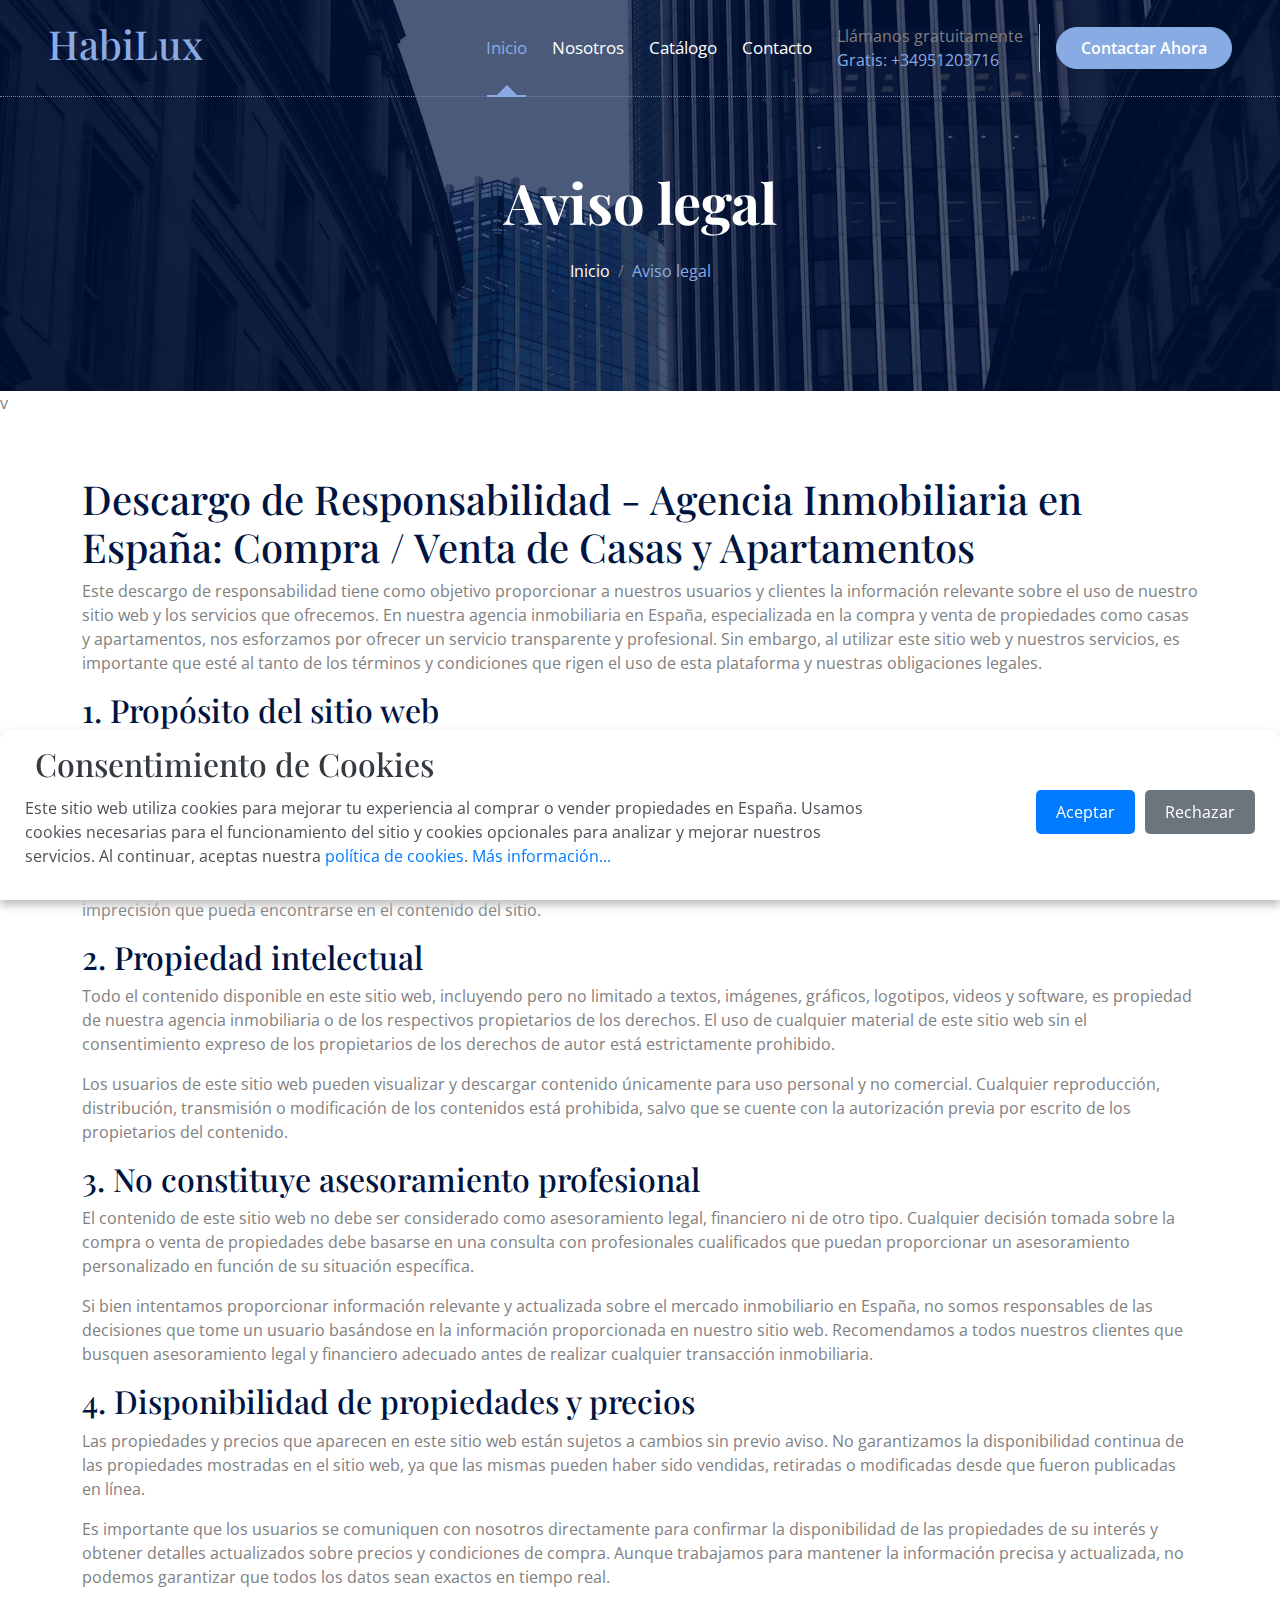
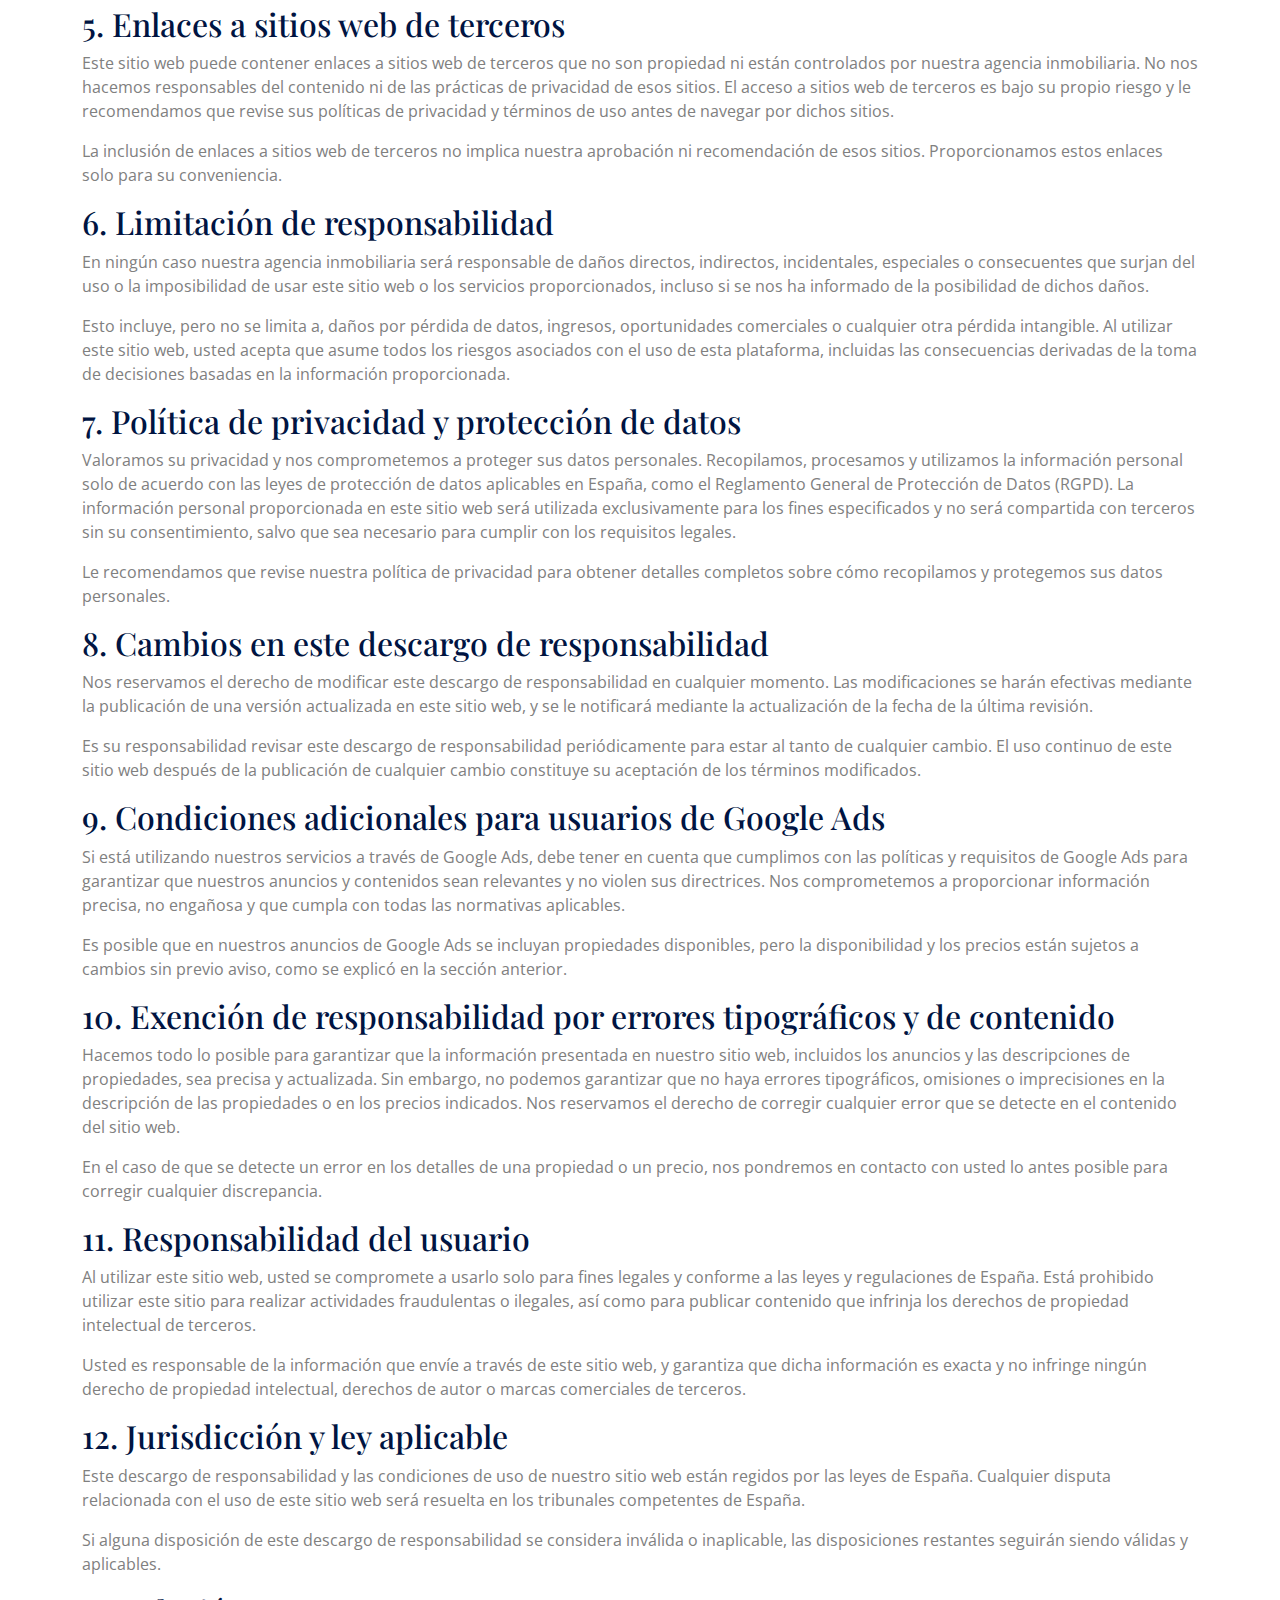
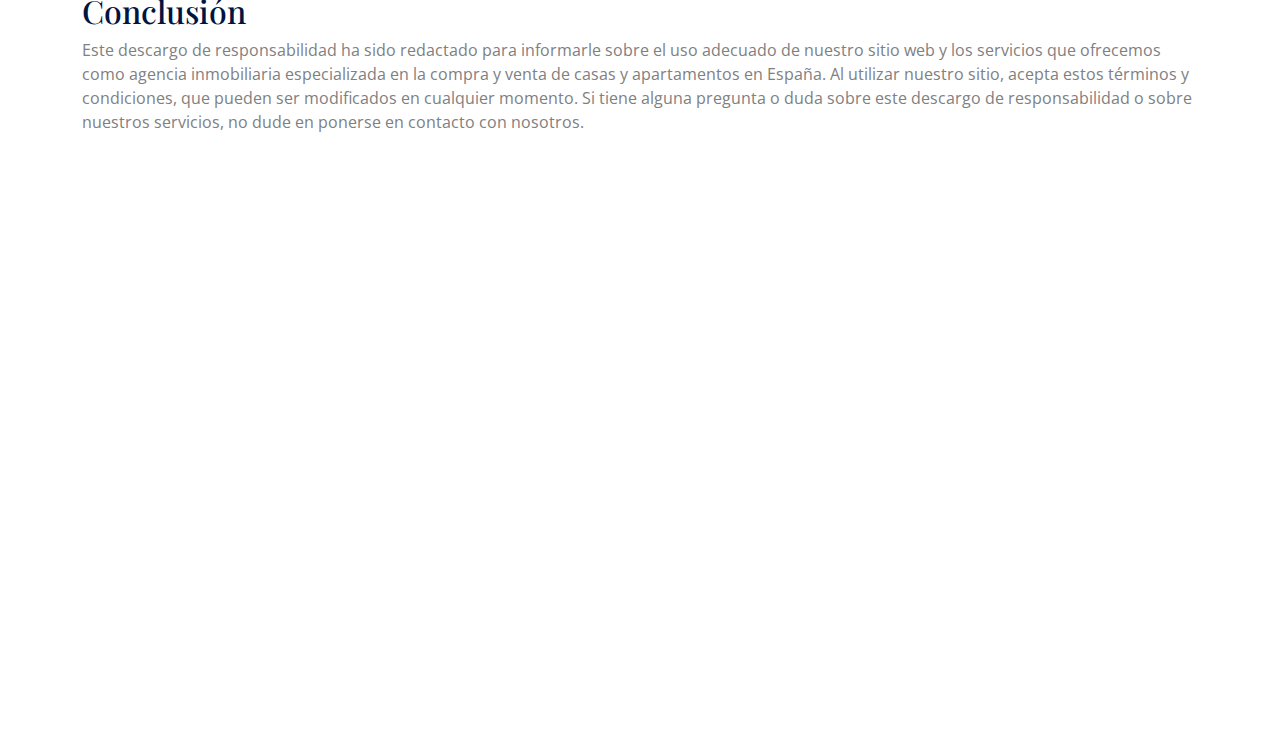
<file: disclaimer.html>
<!DOCTYPE html>
<html lang="en">
    <head>
        <meta charset="utf-8" />
        <title>HabiLux</title>
        <meta content="width=device-width, initial-scale=1.0" name="viewport" />
        <meta content="" name="keywords" />
        <meta content="" name="description" />

        <!-- Google Web Fonts -->
        <link rel="preconnect" href="https://fonts.googleapis.com" />
        <link rel="preconnect" href="https://fonts.gstatic.com" crossorigin />
        <link
            href="https://fonts.googleapis.com/css2?family=Open+Sans:ital,wdth,wght@0,75..100,300..800;1,75..100,300..800&family=Playfair+Display:ital,wght@0,400..900;1,400..900&display=swap"
            rel="stylesheet"
        />

        <!-- Icon Font Stylesheet -->
        <link
            rel="stylesheet"
            href="https://use.fontawesome.com/releases/v5.15.4/css/all.css"
        />
        <link
            href="https://cdn.jsdelivr.net/npm/bootstrap-icons@1.4.1/font/bootstrap-icons.css"
            rel="stylesheet"
        />

        <!-- Libraries Stylesheet -->
        <link href="lib/animate/animate.min.css" rel="stylesheet" />
        <link
            href="lib/owlcarousel/assets/owl.carousel.min.css"
            rel="stylesheet"
        />

        <link rel="shortcut icon" href="img/favicon.png" type="image/x-icon" />

        <!-- Customized Bootstrap Stylesheet -->
        <link href="css/bootstrap.min.css" rel="stylesheet" />

        <!-- Template Stylesheet -->
        <link href="css/style.css" rel="stylesheet" />
    </head>

    <body>
        <!-- Spinner Start -->
        <div
            id="spinner"
            class="show bg-white position-fixed translate-middle w-100 vh-100 top-50 start-50 d-flex align-items-center justify-content-center"
        >
            <div
                class="spinner-border text-primary"
                style="width: 3rem; height: 3rem"
                role="status"
            >
                <span class="sr-only">Loading...</span>
            </div>
        </div>
        <!-- Spinner End -->

        <!-- Navbar & Hero Start -->
        <div class="container-fluid position-relative p-0">
            <nav
                class="navbar navbar-expand-lg navbar-light px-4 px-lg-5 py-3 py-lg-0"
            >
                <a href="" class="navbar-brand p-0">
                    <h1 class="text-primary">HabiLux</h1>
                    <!-- <img src="img/logo.png" alt="Logo"> -->
                </a>
                <button
                    class="navbar-toggler"
                    type="button"
                    data-bs-toggle="collapse"
                    data-bs-target="#navbarCollapse"
                >
                    <span class="fa fa-bars"></span>
                </button>
                <div class="collapse navbar-collapse" id="navbarCollapse">
                    <div class="navbar-nav ms-auto py-0">
                        <a href="index.html" class="nav-item nav-link active"
                            >Inicio</a
                        >
                        <a href="about.html" class="nav-item nav-link"
                            >Nosotros</a
                        >
                        <a href="catalog.html" class="nav-item nav-link"
                            >Catálogo</a
                        >
                        <a href="contact.html" class="nav-item nav-link"
                            >Contacto</a
                        >
                    </div>
                    <div class="d-none d-xl-flex me-3">
                        <div
                            class="d-flex flex-column pe-3 border-end border-primary"
                        >
                            <span class="text-body"
                                >Llámanos gratuitamente</span
                            >
                            <a href="tel:+4733378901"
                                ><span class="text-primary"
                                    >Gratis: +34951203716</span
                                ></a
                            >
                        </div>
                    </div>
                    <a
                        href="contact.html"
                        class="btn btn-primary rounded-pill d-inline-flex flex-shrink-0 py-2 px-4"
                        >Contactar Ahora</a
                    >
                </div>
            </nav>
            <!-- Header Start -->
            <div class="container-fluid bg-breadcrumb">
                <div
                    class="container text-center py-5"
                    style="max-width: 900px"
                >
                    <h4
                        class="text-white display-4 mb-4 wow fadeInDown"
                        data-wow-delay="0.1s"
                    >
                        Aviso legal
                    </h4>
                    <ol
                        class="breadcrumb d-flex justify-content-center mb-0 wow fadeInDown"
                        data-wow-delay="0.3s"
                    >
                        <li class="breadcrumb-item">
                            <a href="index.html">Inicio</a>
                        </li>
                        <li class="breadcrumb-item active text-primary">
                            Aviso legal
                        </li>
                    </ol>
                </div>
            </div>
            <!-- Header End -->
        </div>
        <!-- Navbar & Hero End -->v
        <main>
            <article
                class="container additional-wrapper"
                style="margin-top: 40px"
            >
                <div class="page__content" style="padding: 20px 0px">
                    <h1>
                        Descargo de Responsabilidad - Agencia Inmobiliaria en
                        España: Compra / Venta de Casas y Apartamentos
                    </h1>

                    <p>
                        Este descargo de responsabilidad tiene como objetivo
                        proporcionar a nuestros usuarios y clientes la
                        información relevante sobre el uso de nuestro sitio web
                        y los servicios que ofrecemos. En nuestra agencia
                        inmobiliaria en España, especializada en la compra y
                        venta de propiedades como casas y apartamentos, nos
                        esforzamos por ofrecer un servicio transparente y
                        profesional. Sin embargo, al utilizar este sitio web y
                        nuestros servicios, es importante que esté al tanto de
                        los términos y condiciones que rigen el uso de esta
                        plataforma y nuestras obligaciones legales.
                    </p>

                    <h2>1. Propósito del sitio web</h2>
                    <p>
                        El sitio web de nuestra agencia inmobiliaria tiene como
                        finalidad proporcionar información general sobre el
                        mercado inmobiliario en España y facilitar el proceso de
                        compra y venta de propiedades, incluyendo casas y
                        apartamentos. Toda la información proporcionada en este
                        sitio tiene fines informativos y está sujeta a cambios.
                        No garantizamos la exactitud, integridad ni la
                        disponibilidad de la información contenida en nuestro
                        sitio.
                    </p>
                    <p>
                        Nos esforzamos por ofrecer datos precisos sobre las
                        propiedades disponibles, los precios de mercado y otros
                        aspectos relacionados con la compra y venta de inmuebles
                        en España. Sin embargo, no asumimos ninguna
                        responsabilidad por errores, omisiones o cualquier tipo
                        de imprecisión que pueda encontrarse en el contenido del
                        sitio.
                    </p>

                    <h2>2. Propiedad intelectual</h2>
                    <p>
                        Todo el contenido disponible en este sitio web,
                        incluyendo pero no limitado a textos, imágenes,
                        gráficos, logotipos, videos y software, es propiedad de
                        nuestra agencia inmobiliaria o de los respectivos
                        propietarios de los derechos. El uso de cualquier
                        material de este sitio web sin el consentimiento expreso
                        de los propietarios de los derechos de autor está
                        estrictamente prohibido.
                    </p>
                    <p>
                        Los usuarios de este sitio web pueden visualizar y
                        descargar contenido únicamente para uso personal y no
                        comercial. Cualquier reproducción, distribución,
                        transmisión o modificación de los contenidos está
                        prohibida, salvo que se cuente con la autorización
                        previa por escrito de los propietarios del contenido.
                    </p>

                    <h2>3. No constituye asesoramiento profesional</h2>
                    <p>
                        El contenido de este sitio web no debe ser considerado
                        como asesoramiento legal, financiero ni de otro tipo.
                        Cualquier decisión tomada sobre la compra o venta de
                        propiedades debe basarse en una consulta con
                        profesionales cualificados que puedan proporcionar un
                        asesoramiento personalizado en función de su situación
                        específica.
                    </p>
                    <p>
                        Si bien intentamos proporcionar información relevante y
                        actualizada sobre el mercado inmobiliario en España, no
                        somos responsables de las decisiones que tome un usuario
                        basándose en la información proporcionada en nuestro
                        sitio web. Recomendamos a todos nuestros clientes que
                        busquen asesoramiento legal y financiero adecuado antes
                        de realizar cualquier transacción inmobiliaria.
                    </p>

                    <h2>4. Disponibilidad de propiedades y precios</h2>
                    <p>
                        Las propiedades y precios que aparecen en este sitio web
                        están sujetos a cambios sin previo aviso. No
                        garantizamos la disponibilidad continua de las
                        propiedades mostradas en el sitio web, ya que las mismas
                        pueden haber sido vendidas, retiradas o modificadas
                        desde que fueron publicadas en línea.
                    </p>
                    <p>
                        Es importante que los usuarios se comuniquen con
                        nosotros directamente para confirmar la disponibilidad
                        de las propiedades de su interés y obtener detalles
                        actualizados sobre precios y condiciones de compra.
                        Aunque trabajamos para mantener la información precisa y
                        actualizada, no podemos garantizar que todos los datos
                        sean exactos en tiempo real.
                    </p>

                    <h2>5. Enlaces a sitios web de terceros</h2>
                    <p>
                        Este sitio web puede contener enlaces a sitios web de
                        terceros que no son propiedad ni están controlados por
                        nuestra agencia inmobiliaria. No nos hacemos
                        responsables del contenido ni de las prácticas de
                        privacidad de esos sitios. El acceso a sitios web de
                        terceros es bajo su propio riesgo y le recomendamos que
                        revise sus políticas de privacidad y términos de uso
                        antes de navegar por dichos sitios.
                    </p>
                    <p>
                        La inclusión de enlaces a sitios web de terceros no
                        implica nuestra aprobación ni recomendación de esos
                        sitios. Proporcionamos estos enlaces solo para su
                        conveniencia.
                    </p>

                    <h2>6. Limitación de responsabilidad</h2>
                    <p>
                        En ningún caso nuestra agencia inmobiliaria será
                        responsable de daños directos, indirectos, incidentales,
                        especiales o consecuentes que surjan del uso o la
                        imposibilidad de usar este sitio web o los servicios
                        proporcionados, incluso si se nos ha informado de la
                        posibilidad de dichos daños.
                    </p>
                    <p>
                        Esto incluye, pero no se limita a, daños por pérdida de
                        datos, ingresos, oportunidades comerciales o cualquier
                        otra pérdida intangible. Al utilizar este sitio web,
                        usted acepta que asume todos los riesgos asociados con
                        el uso de esta plataforma, incluidas las consecuencias
                        derivadas de la toma de decisiones basadas en la
                        información proporcionada.
                    </p>

                    <h2>7. Política de privacidad y protección de datos</h2>
                    <p>
                        Valoramos su privacidad y nos comprometemos a proteger
                        sus datos personales. Recopilamos, procesamos y
                        utilizamos la información personal solo de acuerdo con
                        las leyes de protección de datos aplicables en España,
                        como el Reglamento General de Protección de Datos
                        (RGPD). La información personal proporcionada en este
                        sitio web será utilizada exclusivamente para los fines
                        especificados y no será compartida con terceros sin su
                        consentimiento, salvo que sea necesario para cumplir con
                        los requisitos legales.
                    </p>
                    <p>
                        Le recomendamos que revise nuestra política de
                        privacidad para obtener detalles completos sobre cómo
                        recopilamos y protegemos sus datos personales.
                    </p>

                    <h2>8. Cambios en este descargo de responsabilidad</h2>
                    <p>
                        Nos reservamos el derecho de modificar este descargo de
                        responsabilidad en cualquier momento. Las modificaciones
                        se harán efectivas mediante la publicación de una
                        versión actualizada en este sitio web, y se le
                        notificará mediante la actualización de la fecha de la
                        última revisión.
                    </p>
                    <p>
                        Es su responsabilidad revisar este descargo de
                        responsabilidad periódicamente para estar al tanto de
                        cualquier cambio. El uso continuo de este sitio web
                        después de la publicación de cualquier cambio constituye
                        su aceptación de los términos modificados.
                    </p>

                    <h2>
                        9. Condiciones adicionales para usuarios de Google Ads
                    </h2>
                    <p>
                        Si está utilizando nuestros servicios a través de Google
                        Ads, debe tener en cuenta que cumplimos con las
                        políticas y requisitos de Google Ads para garantizar que
                        nuestros anuncios y contenidos sean relevantes y no
                        violen sus directrices. Nos comprometemos a proporcionar
                        información precisa, no engañosa y que cumpla con todas
                        las normativas aplicables.
                    </p>
                    <p>
                        Es posible que en nuestros anuncios de Google Ads se
                        incluyan propiedades disponibles, pero la disponibilidad
                        y los precios están sujetos a cambios sin previo aviso,
                        como se explicó en la sección anterior.
                    </p>

                    <h2>
                        10. Exención de responsabilidad por errores tipográficos
                        y de contenido
                    </h2>
                    <p>
                        Hacemos todo lo posible para garantizar que la
                        información presentada en nuestro sitio web, incluidos
                        los anuncios y las descripciones de propiedades, sea
                        precisa y actualizada. Sin embargo, no podemos
                        garantizar que no haya errores tipográficos, omisiones o
                        imprecisiones en la descripción de las propiedades o en
                        los precios indicados. Nos reservamos el derecho de
                        corregir cualquier error que se detecte en el contenido
                        del sitio web.
                    </p>
                    <p>
                        En el caso de que se detecte un error en los detalles de
                        una propiedad o un precio, nos pondremos en contacto con
                        usted lo antes posible para corregir cualquier
                        discrepancia.
                    </p>

                    <h2>11. Responsabilidad del usuario</h2>
                    <p>
                        Al utilizar este sitio web, usted se compromete a usarlo
                        solo para fines legales y conforme a las leyes y
                        regulaciones de España. Está prohibido utilizar este
                        sitio para realizar actividades fraudulentas o ilegales,
                        así como para publicar contenido que infrinja los
                        derechos de propiedad intelectual de terceros.
                    </p>
                    <p>
                        Usted es responsable de la información que envíe a
                        través de este sitio web, y garantiza que dicha
                        información es exacta y no infringe ningún derecho de
                        propiedad intelectual, derechos de autor o marcas
                        comerciales de terceros.
                    </p>

                    <h2>12. Jurisdicción y ley aplicable</h2>
                    <p>
                        Este descargo de responsabilidad y las condiciones de
                        uso de nuestro sitio web están regidos por las leyes de
                        España. Cualquier disputa relacionada con el uso de este
                        sitio web será resuelta en los tribunales competentes de
                        España.
                    </p>
                    <p>
                        Si alguna disposición de este descargo de
                        responsabilidad se considera inválida o inaplicable, las
                        disposiciones restantes seguirán siendo válidas y
                        aplicables.
                    </p>

                    <h2>Conclusión</h2>
                    <p>
                        Este descargo de responsabilidad ha sido redactado para
                        informarle sobre el uso adecuado de nuestro sitio web y
                        los servicios que ofrecemos como agencia inmobiliaria
                        especializada en la compra y venta de casas y
                        apartamentos en España. Al utilizar nuestro sitio,
                        acepta estos términos y condiciones, que pueden ser
                        modificados en cualquier momento. Si tiene alguna
                        pregunta o duda sobre este descargo de responsabilidad o
                        sobre nuestros servicios, no dude en ponerse en contacto
                        con nosotros.
                    </p>
                </div>
            </article>
        </main>
        <!-- Footer Start -->
        <div
            class="container-fluid footer py-5 wow fadeIn"
            data-wow-delay="0.2s"
        >
            <div class="container py-5">
                <div class="row g-5">
                    <div class="col-md-6 col-lg-6 col-xl-3">
                        <div class="footer-item d-flex flex-column">
                            <h3 class="text-white mb-4">Tu Hogar en España</h3>
                            <p class="mb-3">
                                Conéctate con nosotros para recibir las últimas
                                actualizaciones sobre el mercado inmobiliario en
                                España. Ya sea que estés buscando comprar o
                                vender tu propiedad, estamos aquí para guiarte
                                en todo el proceso.
                            </p>
                        </div>
                    </div>
                    <div class="col-md-6 col-lg-6 col-xl-3">
                        <div class="footer-item d-flex flex-column">
                            <h4 class="text-white mb-4">Enlaces</h4>
                            <a href="index.html"
                                ><i class="fas fa-angle-right me-2"></i
                                >Inicio</a
                            >
                            <a href="terms-of-use.html"
                                ><i class="fas fa-angle-right me-2"></i>Términos
                                de Uso</a
                            >
                            <a href="privacy-policy.html"
                                ><i class="fas fa-angle-right me-2"></i>Política
                                de Privacidad</a
                            >
                            <a href="cookie-policy.html"
                                ><i class="fas fa-angle-right me-2"></i>Política
                                de cookies</a
                            >
                            <a href="disclaimer.html"
                                ><i class="fas fa-angle-right me-2"></i>Aviso
                                legal</a
                            >
                            <a href="business-model.html"
                                ><i class="fas fa-angle-right me-2"></i>Modelo
                                de negocio</a
                            >
                        </div>
                    </div>
                    <div class="col-md-6 col-lg-6 col-xl-3">
                        <div class="footer-item d-flex flex-column">
                            <h4 class="text-white mb-4">Horario</h4>
                            <div class="mb-3">
                                <h6 class="text-muted mb-0">
                                    Lunes - Viernes:
                                </h6>
                                <p class="text-white mb-0">
                                    09:00 am a 07:00 pm
                                </p>
                            </div>
                            <div class="mb-3">
                                <h6 class="text-muted mb-0">Sábados:</h6>
                                <p class="text-white mb-0">
                                    10:00 am a 05:00 pm
                                </p>
                            </div>
                            <div class="mb-3">
                                <h6 class="text-muted mb-0">Domingos:</h6>
                                <p class="text-white mb-0">Cerrado</p>
                            </div>
                        </div>
                    </div>
                    <div class="col-md-6 col-lg-6 col-xl-3">
                        <div class="footer-item d-flex flex-column">
                            <h4 class="text-white mb-4">Contacto</h4>
                            <a href="#"
                                ><i class="fa fa-map-marker-alt me-2"></i> C.
                                África, 2, 29600 Marbella, Málaga, España</a
                            >
                            <a href="mailto:habi_lux@gmail.com"
                                ><i class="fas fa-envelope me-2"></i
                                >habi_lux@gmail.com</a
                            >
                            <a href="tel:+34951203716" class="mb-3"
                                ><i class="fas fa-phone me-2"></i
                                >+34951203716</a
                            >
                        </div>
                    </div>
                </div>
            </div>
        </div>
        <!-- Footer End -->

        <!-- Cookie banner -->
        <div class="cookie-wrapper show">
            <div
                style="
                    display: flex;
                    align-items: center;
                    justify-content: space-between;
                "
            >
                <div style="max-width: 70%; text-align: left">
                    <i
                        class="bx bx-cookie"
                        style="
                            font-size: 24px;
                            margin-right: 10px;
                            color: #6c757d;
                        "
                    ></i>
                    <h2 style="display: inline; color: #343a40">
                        Consentimiento de Cookies
                    </h2>
                    <p style="margin: 10px 0; color: #495057">
                        Este sitio web utiliza cookies para mejorar tu
                        experiencia al comprar o vender propiedades en España.
                        Usamos cookies necesarias para el funcionamiento del
                        sitio y cookies opcionales para analizar y mejorar
                        nuestros servicios. Al continuar, aceptas nuestra
                        <a
                            href="cookie-policy.html"
                            style="color: #007bff; text-decoration: none"
                            >política de cookies</a
                        >.
                        <a
                            href="privacy-policy.html"
                            style="color: #007bff; text-decoration: none"
                            >Más información...</a
                        >
                    </p>
                </div>
                <div style="display: flex; align-items: center; gap: 10px">
                    <button
                        class="cookie-button"
                        id="acceptBtn"
                        style="
                            background-color: #007bff;
                            color: white;
                            border: none;
                            padding: 10px 20px;
                            border-radius: 5px;
                            cursor: pointer;
                        "
                    >
                        Aceptar
                    </button>
                    <button
                        class="cookie-button"
                        id="declineBtn"
                        style="
                            background-color: #6c757d;
                            color: white;
                            border: none;
                            padding: 10px 20px;
                            border-radius: 5px;
                            cursor: pointer;
                        "
                    >
                        Rechazar
                    </button>
                </div>
            </div>
        </div>
        <!-- End Cookie banner -->

        <!-- Back to Top -->
        <a
            href="#"
            class="btn btn-secondary btn-lg-square rounded-circle back-to-top"
            ><i class="fa fa-arrow-up"></i
        ></a>

        <!-- JavaScript Libraries -->
        <script src="https://ajax.googleapis.com/ajax/libs/jquery/3.6.4/jquery.min.js"></script>
        <script src="https://cdn.jsdelivr.net/npm/bootstrap@5.0.0/dist/js/bootstrap.bundle.min.js"></script>
        <script src="lib/wow/wow.min.js"></script>
        <script src="lib/easing/easing.min.js"></script>
        <script src="lib/waypoints/waypoints.min.js"></script>
        <script src="lib/counterup/counterup.min.js"></script>
        <script src="lib/owlcarousel/owl.carousel.min.js"></script>

        <!-- Template Javascript -->
        <script src="js/main.js"></script>
        <script src="js/cookiebanner.js"></script>
    </body>
</html>
</file>
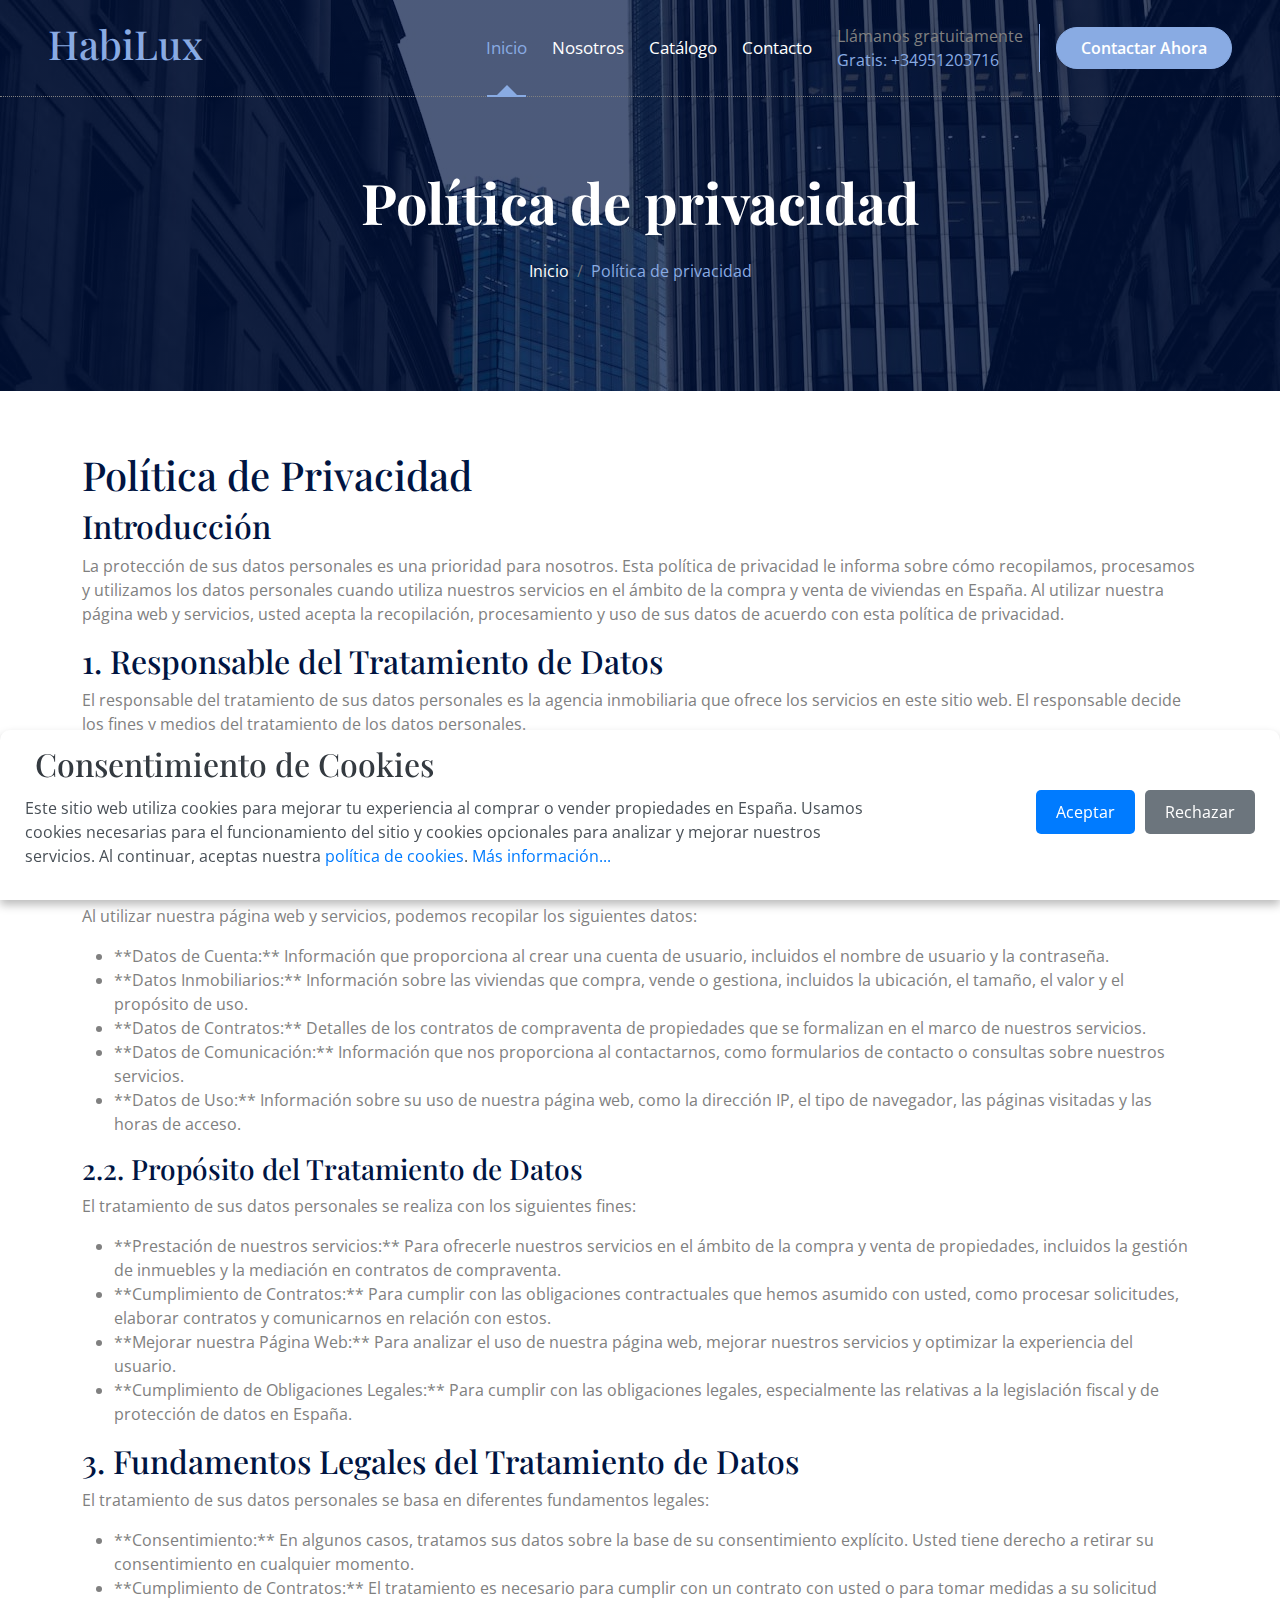
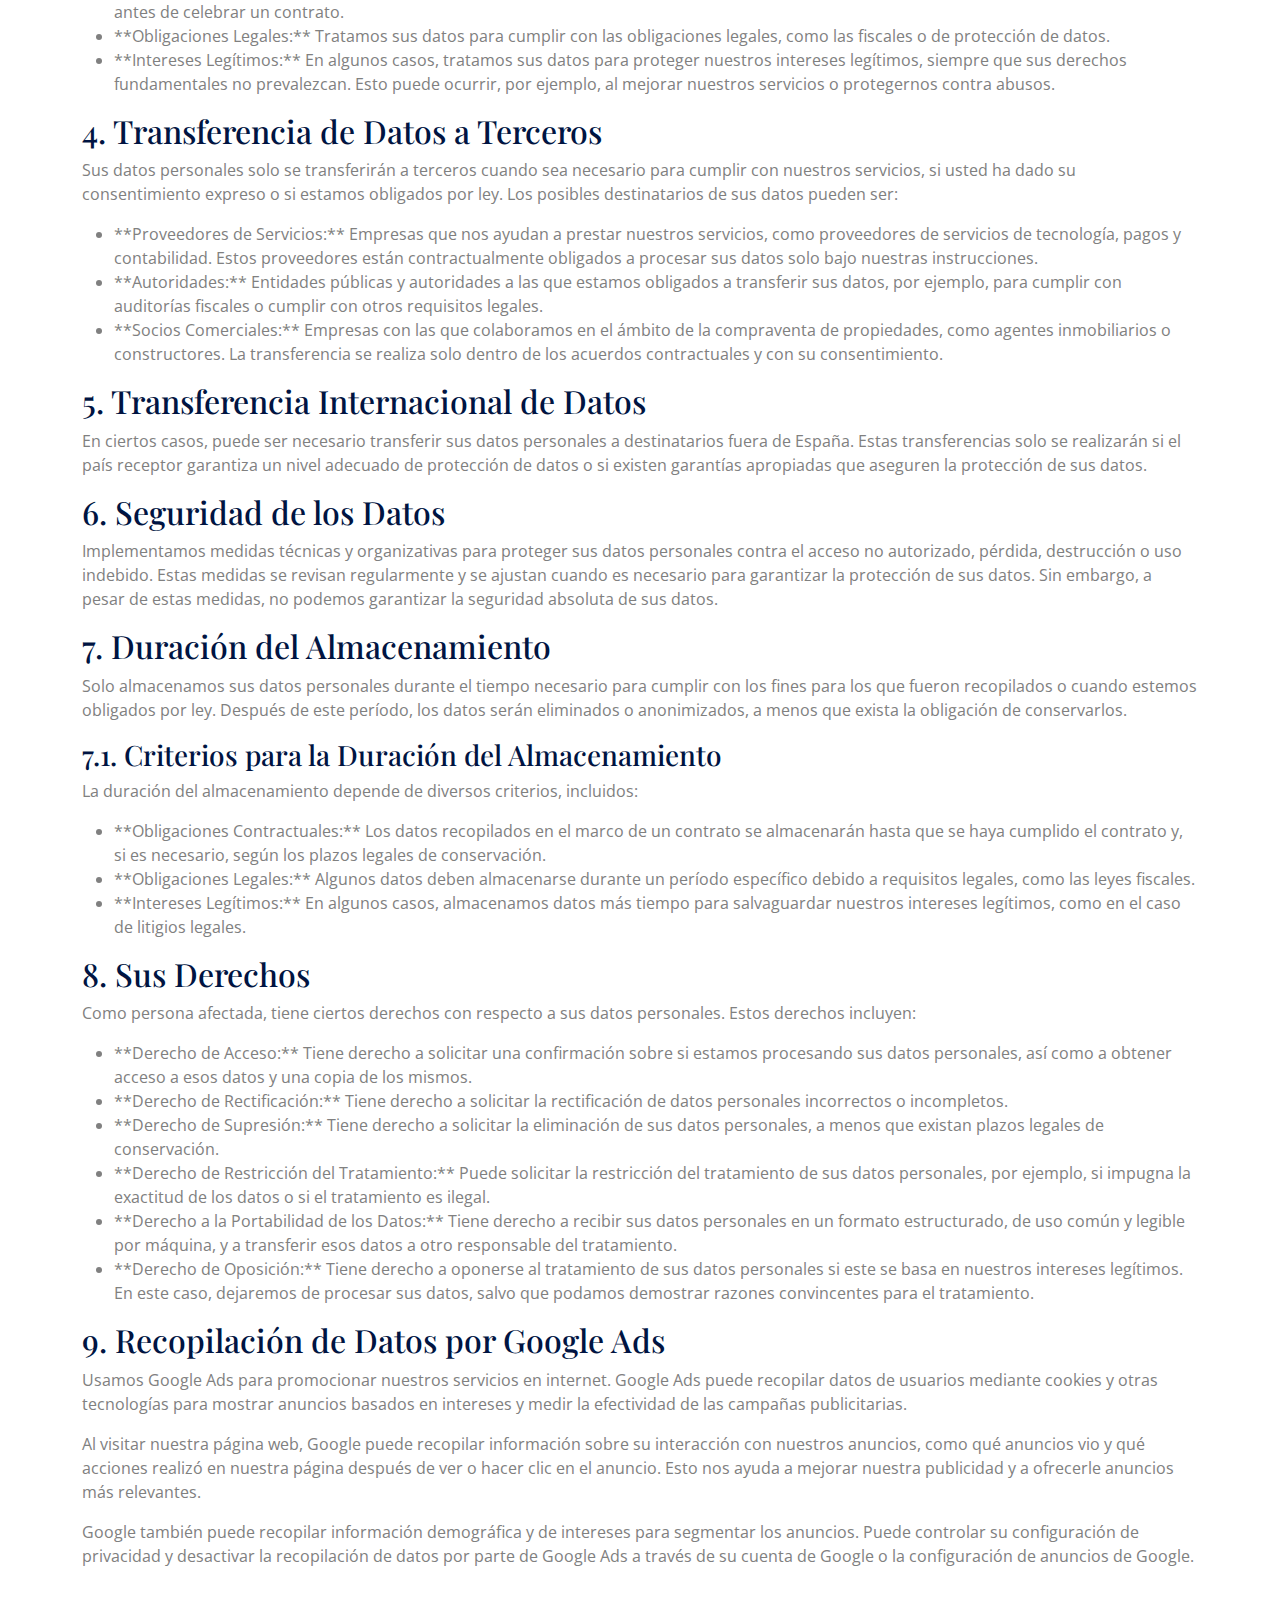
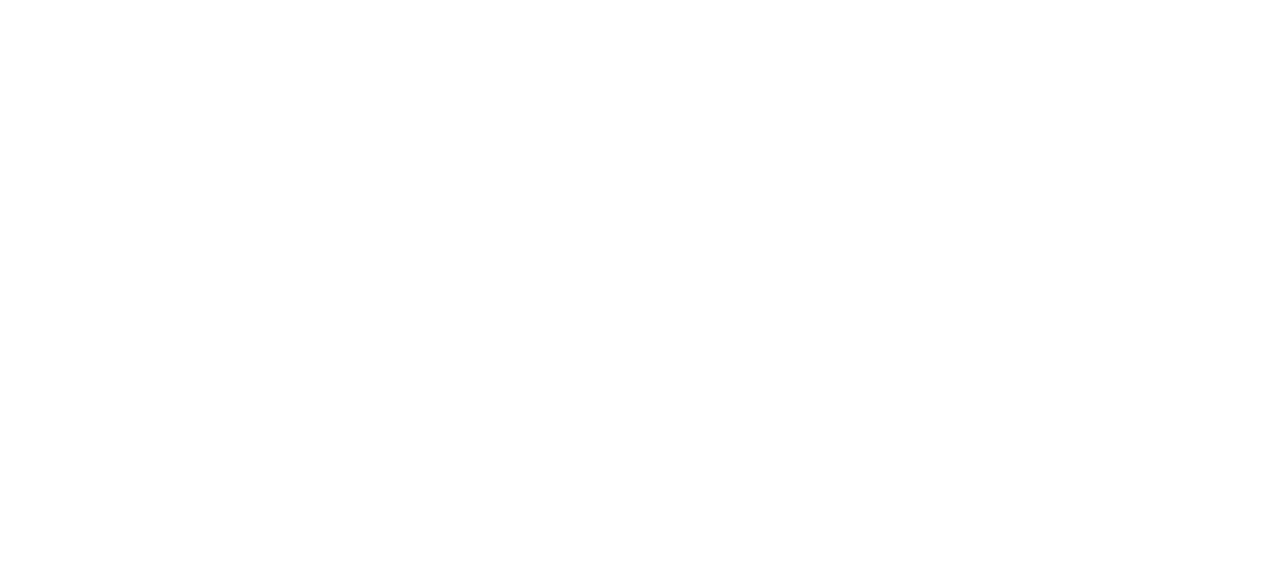
<file: privacy-policy.html>
<!DOCTYPE html>
<html lang="en">
    <head>
        <meta charset="utf-8" />
        <title>HabiLux</title>
        <meta content="width=device-width, initial-scale=1.0" name="viewport" />
        <meta content="" name="keywords" />
        <meta content="" name="description" />

        <!-- Google Web Fonts -->
        <link rel="preconnect" href="https://fonts.googleapis.com" />
        <link rel="preconnect" href="https://fonts.gstatic.com" crossorigin />
        <link
            href="https://fonts.googleapis.com/css2?family=Open+Sans:ital,wdth,wght@0,75..100,300..800;1,75..100,300..800&family=Playfair+Display:ital,wght@0,400..900;1,400..900&display=swap"
            rel="stylesheet"
        />

        <!-- Icon Font Stylesheet -->
        <link
            rel="stylesheet"
            href="https://use.fontawesome.com/releases/v5.15.4/css/all.css"
        />
        <link
            href="https://cdn.jsdelivr.net/npm/bootstrap-icons@1.4.1/font/bootstrap-icons.css"
            rel="stylesheet"
        />

        <!-- Libraries Stylesheet -->
        <link href="lib/animate/animate.min.css" rel="stylesheet" />
        <link
            href="lib/owlcarousel/assets/owl.carousel.min.css"
            rel="stylesheet"
        />

        <link rel="shortcut icon" href="img/favicon.png" type="image/x-icon" />

        <!-- Customized Bootstrap Stylesheet -->
        <link href="css/bootstrap.min.css" rel="stylesheet" />

        <!-- Template Stylesheet -->
        <link href="css/style.css" rel="stylesheet" />
    </head>

    <body>
        <!-- Spinner Start -->
        <div
            id="spinner"
            class="show bg-white position-fixed translate-middle w-100 vh-100 top-50 start-50 d-flex align-items-center justify-content-center"
        >
            <div
                class="spinner-border text-primary"
                style="width: 3rem; height: 3rem"
                role="status"
            >
                <span class="sr-only">Loading...</span>
            </div>
        </div>
        <!-- Spinner End -->

        <!-- Navbar & Hero Start -->
        <div class="container-fluid position-relative p-0">
            <nav
                class="navbar navbar-expand-lg navbar-light px-4 px-lg-5 py-3 py-lg-0"
            >
                <a href="" class="navbar-brand p-0">
                    <h1 class="text-primary">HabiLux</h1>
                    <!-- <img src="img/logo.png" alt="Logo"> -->
                </a>
                <button
                    class="navbar-toggler"
                    type="button"
                    data-bs-toggle="collapse"
                    data-bs-target="#navbarCollapse"
                >
                    <span class="fa fa-bars"></span>
                </button>
                <div class="collapse navbar-collapse" id="navbarCollapse">
                    <div class="navbar-nav ms-auto py-0">
                        <a href="index.html" class="nav-item nav-link active"
                            >Inicio</a
                        >
                        <a href="about.html" class="nav-item nav-link"
                            >Nosotros</a
                        >
                        <a href="catalog.html" class="nav-item nav-link"
                            >Catálogo</a
                        >
                        <a href="contact.html" class="nav-item nav-link"
                            >Contacto</a
                        >
                    </div>
                    <div class="d-none d-xl-flex me-3">
                        <div
                            class="d-flex flex-column pe-3 border-end border-primary"
                        >
                            <span class="text-body"
                                >Llámanos gratuitamente</span
                            >
                            <a href="tel:+4733378901"
                                ><span class="text-primary"
                                    >Gratis: +34951203716</span
                                ></a
                            >
                        </div>
                    </div>
                    <a
                        href="contact.html"
                        class="btn btn-primary rounded-pill d-inline-flex flex-shrink-0 py-2 px-4"
                        >Contactar Ahora</a
                    >
                </div>
            </nav>
            <!-- Header Start -->
            <div class="container-fluid bg-breadcrumb">
                <div
                    class="container text-center py-5"
                    style="max-width: 900px"
                >
                    <h4
                        class="text-white display-4 mb-4 wow fadeInDown"
                        data-wow-delay="0.1s"
                    >
                        Política de privacidad
                    </h4>
                    <ol
                        class="breadcrumb d-flex justify-content-center mb-0 wow fadeInDown"
                        data-wow-delay="0.3s"
                    >
                        <li class="breadcrumb-item">
                            <a href="index.html">Inicio</a>
                        </li>
                        <li class="breadcrumb-item active text-primary">
                            Política de privacidad
                        </li>
                    </ol>
                </div>
            </div>
            <!-- Header End -->
        </div>
        <!-- Navbar & Hero End -->
        <main>
            <article
                class="container additional-wrapper"
                style="margin-top: 40px"
            >
                <div class="page__content" style="padding: 20px 0px">
                    <h1>Política de Privacidad</h1>

                    <h2>Introducción</h2>
                    <p>
                        La protección de sus datos personales es una prioridad
                        para nosotros. Esta política de privacidad le informa
                        sobre cómo recopilamos, procesamos y utilizamos los
                        datos personales cuando utiliza nuestros servicios en el
                        ámbito de la compra y venta de viviendas en España. Al
                        utilizar nuestra página web y servicios, usted acepta la
                        recopilación, procesamiento y uso de sus datos de
                        acuerdo con esta política de privacidad.
                    </p>

                    <h2>1. Responsable del Tratamiento de Datos</h2>
                    <p>
                        El responsable del tratamiento de sus datos personales
                        es la agencia inmobiliaria que ofrece los servicios en
                        este sitio web. El responsable decide los fines y medios
                        del tratamiento de los datos personales.
                    </p>

                    <h2>2. Recopilación y Tratamiento de Datos Personales</h2>
                    <p>
                        Recopilamos y procesamos datos personales solo cuando
                        está permitido por la ley o cuando usted da su
                        consentimiento. Los datos personales son toda
                        información relacionada con una persona física
                        identificada o identificable.
                    </p>

                    <h3>2.1. Datos que Recopilamos</h3>
                    <p>
                        Al utilizar nuestra página web y servicios, podemos
                        recopilar los siguientes datos:
                    </p>
                    <ul>
                        <li>
                            **Datos de Cuenta:** Información que proporciona al
                            crear una cuenta de usuario, incluidos el nombre de
                            usuario y la contraseña.
                        </li>
                        <li>
                            **Datos Inmobiliarios:** Información sobre las
                            viviendas que compra, vende o gestiona, incluidos la
                            ubicación, el tamaño, el valor y el propósito de
                            uso.
                        </li>
                        <li>
                            **Datos de Contratos:** Detalles de los contratos de
                            compraventa de propiedades que se formalizan en el
                            marco de nuestros servicios.
                        </li>
                        <li>
                            **Datos de Comunicación:** Información que nos
                            proporciona al contactarnos, como formularios de
                            contacto o consultas sobre nuestros servicios.
                        </li>
                        <li>
                            **Datos de Uso:** Información sobre su uso de
                            nuestra página web, como la dirección IP, el tipo de
                            navegador, las páginas visitadas y las horas de
                            acceso.
                        </li>
                    </ul>

                    <h3>2.2. Propósito del Tratamiento de Datos</h3>
                    <p>
                        El tratamiento de sus datos personales se realiza con
                        los siguientes fines:
                    </p>
                    <ul>
                        <li>
                            **Prestación de nuestros servicios:** Para ofrecerle
                            nuestros servicios en el ámbito de la compra y venta
                            de propiedades, incluidos la gestión de inmuebles y
                            la mediación en contratos de compraventa.
                        </li>
                        <li>
                            **Cumplimiento de Contratos:** Para cumplir con las
                            obligaciones contractuales que hemos asumido con
                            usted, como procesar solicitudes, elaborar contratos
                            y comunicarnos en relación con estos.
                        </li>
                        <li>
                            **Mejorar nuestra Página Web:** Para analizar el uso
                            de nuestra página web, mejorar nuestros servicios y
                            optimizar la experiencia del usuario.
                        </li>
                        <li>
                            **Cumplimiento de Obligaciones Legales:** Para
                            cumplir con las obligaciones legales, especialmente
                            las relativas a la legislación fiscal y de
                            protección de datos en España.
                        </li>
                    </ul>

                    <h2>3. Fundamentos Legales del Tratamiento de Datos</h2>
                    <p>
                        El tratamiento de sus datos personales se basa en
                        diferentes fundamentos legales:
                    </p>
                    <ul>
                        <li>
                            **Consentimiento:** En algunos casos, tratamos sus
                            datos sobre la base de su consentimiento explícito.
                            Usted tiene derecho a retirar su consentimiento en
                            cualquier momento.
                        </li>
                        <li>
                            **Cumplimiento de Contratos:** El tratamiento es
                            necesario para cumplir con un contrato con usted o
                            para tomar medidas a su solicitud antes de celebrar
                            un contrato.
                        </li>
                        <li>
                            **Obligaciones Legales:** Tratamos sus datos para
                            cumplir con las obligaciones legales, como las
                            fiscales o de protección de datos.
                        </li>
                        <li>
                            **Intereses Legítimos:** En algunos casos, tratamos
                            sus datos para proteger nuestros intereses
                            legítimos, siempre que sus derechos fundamentales no
                            prevalezcan. Esto puede ocurrir, por ejemplo, al
                            mejorar nuestros servicios o protegernos contra
                            abusos.
                        </li>
                    </ul>

                    <h2>4. Transferencia de Datos a Terceros</h2>
                    <p>
                        Sus datos personales solo se transferirán a terceros
                        cuando sea necesario para cumplir con nuestros
                        servicios, si usted ha dado su consentimiento expreso o
                        si estamos obligados por ley. Los posibles destinatarios
                        de sus datos pueden ser:
                    </p>
                    <ul>
                        <li>
                            **Proveedores de Servicios:** Empresas que nos
                            ayudan a prestar nuestros servicios, como
                            proveedores de servicios de tecnología, pagos y
                            contabilidad. Estos proveedores están
                            contractualmente obligados a procesar sus datos solo
                            bajo nuestras instrucciones.
                        </li>
                        <li>
                            **Autoridades:** Entidades públicas y autoridades a
                            las que estamos obligados a transferir sus datos,
                            por ejemplo, para cumplir con auditorías fiscales o
                            cumplir con otros requisitos legales.
                        </li>
                        <li>
                            **Socios Comerciales:** Empresas con las que
                            colaboramos en el ámbito de la compraventa de
                            propiedades, como agentes inmobiliarios o
                            constructores. La transferencia se realiza solo
                            dentro de los acuerdos contractuales y con su
                            consentimiento.
                        </li>
                    </ul>

                    <h2>5. Transferencia Internacional de Datos</h2>
                    <p>
                        En ciertos casos, puede ser necesario transferir sus
                        datos personales a destinatarios fuera de España. Estas
                        transferencias solo se realizarán si el país receptor
                        garantiza un nivel adecuado de protección de datos o si
                        existen garantías apropiadas que aseguren la protección
                        de sus datos.
                    </p>

                    <h2>6. Seguridad de los Datos</h2>
                    <p>
                        Implementamos medidas técnicas y organizativas para
                        proteger sus datos personales contra el acceso no
                        autorizado, pérdida, destrucción o uso indebido. Estas
                        medidas se revisan regularmente y se ajustan cuando es
                        necesario para garantizar la protección de sus datos.
                        Sin embargo, a pesar de estas medidas, no podemos
                        garantizar la seguridad absoluta de sus datos.
                    </p>

                    <h2>7. Duración del Almacenamiento</h2>
                    <p>
                        Solo almacenamos sus datos personales durante el tiempo
                        necesario para cumplir con los fines para los que fueron
                        recopilados o cuando estemos obligados por ley. Después
                        de este período, los datos serán eliminados o
                        anonimizados, a menos que exista la obligación de
                        conservarlos.
                    </p>

                    <h3>7.1. Criterios para la Duración del Almacenamiento</h3>
                    <p>
                        La duración del almacenamiento depende de diversos
                        criterios, incluidos:
                    </p>
                    <ul>
                        <li>
                            **Obligaciones Contractuales:** Los datos
                            recopilados en el marco de un contrato se
                            almacenarán hasta que se haya cumplido el contrato
                            y, si es necesario, según los plazos legales de
                            conservación.
                        </li>
                        <li>
                            **Obligaciones Legales:** Algunos datos deben
                            almacenarse durante un período específico debido a
                            requisitos legales, como las leyes fiscales.
                        </li>
                        <li>
                            **Intereses Legítimos:** En algunos casos,
                            almacenamos datos más tiempo para salvaguardar
                            nuestros intereses legítimos, como en el caso de
                            litigios legales.
                        </li>
                    </ul>

                    <h2>8. Sus Derechos</h2>
                    <p>
                        Como persona afectada, tiene ciertos derechos con
                        respecto a sus datos personales. Estos derechos
                        incluyen:
                    </p>
                    <ul>
                        <li>
                            **Derecho de Acceso:** Tiene derecho a solicitar una
                            confirmación sobre si estamos procesando sus datos
                            personales, así como a obtener acceso a esos datos y
                            una copia de los mismos.
                        </li>
                        <li>
                            **Derecho de Rectificación:** Tiene derecho a
                            solicitar la rectificación de datos personales
                            incorrectos o incompletos.
                        </li>
                        <li>
                            **Derecho de Supresión:** Tiene derecho a solicitar
                            la eliminación de sus datos personales, a menos que
                            existan plazos legales de conservación.
                        </li>
                        <li>
                            **Derecho de Restricción del Tratamiento:** Puede
                            solicitar la restricción del tratamiento de sus
                            datos personales, por ejemplo, si impugna la
                            exactitud de los datos o si el tratamiento es
                            ilegal.
                        </li>
                        <li>
                            **Derecho a la Portabilidad de los Datos:** Tiene
                            derecho a recibir sus datos personales en un formato
                            estructurado, de uso común y legible por máquina, y
                            a transferir esos datos a otro responsable del
                            tratamiento.
                        </li>
                        <li>
                            **Derecho de Oposición:** Tiene derecho a oponerse
                            al tratamiento de sus datos personales si este se
                            basa en nuestros intereses legítimos. En este caso,
                            dejaremos de procesar sus datos, salvo que podamos
                            demostrar razones convincentes para el tratamiento.
                        </li>
                    </ul>

                    <h2>9. Recopilación de Datos por Google Ads</h2>
                    <p>
                        Usamos Google Ads para promocionar nuestros servicios en
                        internet. Google Ads puede recopilar datos de usuarios
                        mediante cookies y otras tecnologías para mostrar
                        anuncios basados en intereses y medir la efectividad de
                        las campañas publicitarias.
                    </p>
                    <p>
                        Al visitar nuestra página web, Google puede recopilar
                        información sobre su interacción con nuestros anuncios,
                        como qué anuncios vio y qué acciones realizó en nuestra
                        página después de ver o hacer clic en el anuncio. Esto
                        nos ayuda a mejorar nuestra publicidad y a ofrecerle
                        anuncios más relevantes.
                    </p>
                    <p>
                        Google también puede recopilar información demográfica y
                        de intereses para segmentar los anuncios. Puede
                        controlar su configuración de privacidad y desactivar la
                        recopilación de datos por parte de Google Ads a través
                        de su cuenta de Google o la configuración de anuncios de
                        Google.
                    </p>
                </div>
            </article>
        </main>
        <!-- Footer Start -->
        <div
            class="container-fluid footer py-5 wow fadeIn"
            data-wow-delay="0.2s"
        >
            <div class="container py-5">
                <div class="row g-5">
                    <div class="col-md-6 col-lg-6 col-xl-3">
                        <div class="footer-item d-flex flex-column">
                            <h3 class="text-white mb-4">Tu Hogar en España</h3>
                            <p class="mb-3">
                                Conéctate con nosotros para recibir las últimas
                                actualizaciones sobre el mercado inmobiliario en
                                España. Ya sea que estés buscando comprar o
                                vender tu propiedad, estamos aquí para guiarte
                                en todo el proceso.
                            </p>
                        </div>
                    </div>
                    <div class="col-md-6 col-lg-6 col-xl-3">
                        <div class="footer-item d-flex flex-column">
                            <h4 class="text-white mb-4">Enlaces</h4>
                            <a href="index.html"
                                ><i class="fas fa-angle-right me-2"></i
                                >Inicio</a
                            >
                            <a href="terms-of-use.html"
                                ><i class="fas fa-angle-right me-2"></i>Términos
                                de Uso</a
                            >
                            <a href="privacy-policy.html"
                                ><i class="fas fa-angle-right me-2"></i>Política
                                de Privacidad</a
                            >
                            <a href="cookie-policy.html"
                                ><i class="fas fa-angle-right me-2"></i>Política
                                de cookies</a
                            >
                            <a href="disclaimer.html"
                                ><i class="fas fa-angle-right me-2"></i>Aviso
                                legal</a
                            >
                            <a href="business-model.html"
                                ><i class="fas fa-angle-right me-2"></i>Modelo
                                de negocio</a
                            >
                        </div>
                    </div>
                    <div class="col-md-6 col-lg-6 col-xl-3">
                        <div class="footer-item d-flex flex-column">
                            <h4 class="text-white mb-4">Horario</h4>
                            <div class="mb-3">
                                <h6 class="text-muted mb-0">
                                    Lunes - Viernes:
                                </h6>
                                <p class="text-white mb-0">
                                    09:00 am a 07:00 pm
                                </p>
                            </div>
                            <div class="mb-3">
                                <h6 class="text-muted mb-0">Sábados:</h6>
                                <p class="text-white mb-0">
                                    10:00 am a 05:00 pm
                                </p>
                            </div>
                            <div class="mb-3">
                                <h6 class="text-muted mb-0">Domingos:</h6>
                                <p class="text-white mb-0">Cerrado</p>
                            </div>
                        </div>
                    </div>
                    <div class="col-md-6 col-lg-6 col-xl-3">
                        <div class="footer-item d-flex flex-column">
                            <h4 class="text-white mb-4">Contacto</h4>
                            <a href="#"
                                ><i class="fa fa-map-marker-alt me-2"></i> C.
                                África, 2, 29600 Marbella, Málaga, España</a
                            >
                            <a href="mailto:habi_lux@gmail.com"
                                ><i class="fas fa-envelope me-2"></i
                                >habi_lux@gmail.com</a
                            >
                            <a href="tel:+34951203716" class="mb-3"
                                ><i class="fas fa-phone me-2"></i
                                >+34951203716</a
                            >
                        </div>
                    </div>
                </div>
            </div>
        </div>
        <!-- Footer End -->

        <!-- Cookie banner -->
        <div class="cookie-wrapper show">
            <div
                style="
                    display: flex;
                    align-items: center;
                    justify-content: space-between;
                "
            >
                <div style="max-width: 70%; text-align: left">
                    <i
                        class="bx bx-cookie"
                        style="
                            font-size: 24px;
                            margin-right: 10px;
                            color: #6c757d;
                        "
                    ></i>
                    <h2 style="display: inline; color: #343a40">
                        Consentimiento de Cookies
                    </h2>
                    <p style="margin: 10px 0; color: #495057">
                        Este sitio web utiliza cookies para mejorar tu
                        experiencia al comprar o vender propiedades en España.
                        Usamos cookies necesarias para el funcionamiento del
                        sitio y cookies opcionales para analizar y mejorar
                        nuestros servicios. Al continuar, aceptas nuestra
                        <a
                            href="cookie-policy.html"
                            style="color: #007bff; text-decoration: none"
                            >política de cookies</a
                        >.
                        <a
                            href="privacy-policy.html"
                            style="color: #007bff; text-decoration: none"
                            >Más información...</a
                        >
                    </p>
                </div>
                <div style="display: flex; align-items: center; gap: 10px">
                    <button
                        class="cookie-button"
                        id="acceptBtn"
                        style="
                            background-color: #007bff;
                            color: white;
                            border: none;
                            padding: 10px 20px;
                            border-radius: 5px;
                            cursor: pointer;
                        "
                    >
                        Aceptar
                    </button>
                    <button
                        class="cookie-button"
                        id="declineBtn"
                        style="
                            background-color: #6c757d;
                            color: white;
                            border: none;
                            padding: 10px 20px;
                            border-radius: 5px;
                            cursor: pointer;
                        "
                    >
                        Rechazar
                    </button>
                </div>
            </div>
        </div>
        <!-- End Cookie banner -->

        <!-- Back to Top -->
        <a
            href="#"
            class="btn btn-secondary btn-lg-square rounded-circle back-to-top"
            ><i class="fa fa-arrow-up"></i
        ></a>

        <!-- JavaScript Libraries -->
        <script src="https://ajax.googleapis.com/ajax/libs/jquery/3.6.4/jquery.min.js"></script>
        <script src="https://cdn.jsdelivr.net/npm/bootstrap@5.0.0/dist/js/bootstrap.bundle.min.js"></script>
        <script src="lib/wow/wow.min.js"></script>
        <script src="lib/easing/easing.min.js"></script>
        <script src="lib/waypoints/waypoints.min.js"></script>
        <script src="lib/counterup/counterup.min.js"></script>
        <script src="lib/owlcarousel/owl.carousel.min.js"></script>

        <!-- Template Javascript -->
        <script src="js/main.js"></script>
        <script src="js/cookiebanner.js"></script>
    </body>
</html>
</file>
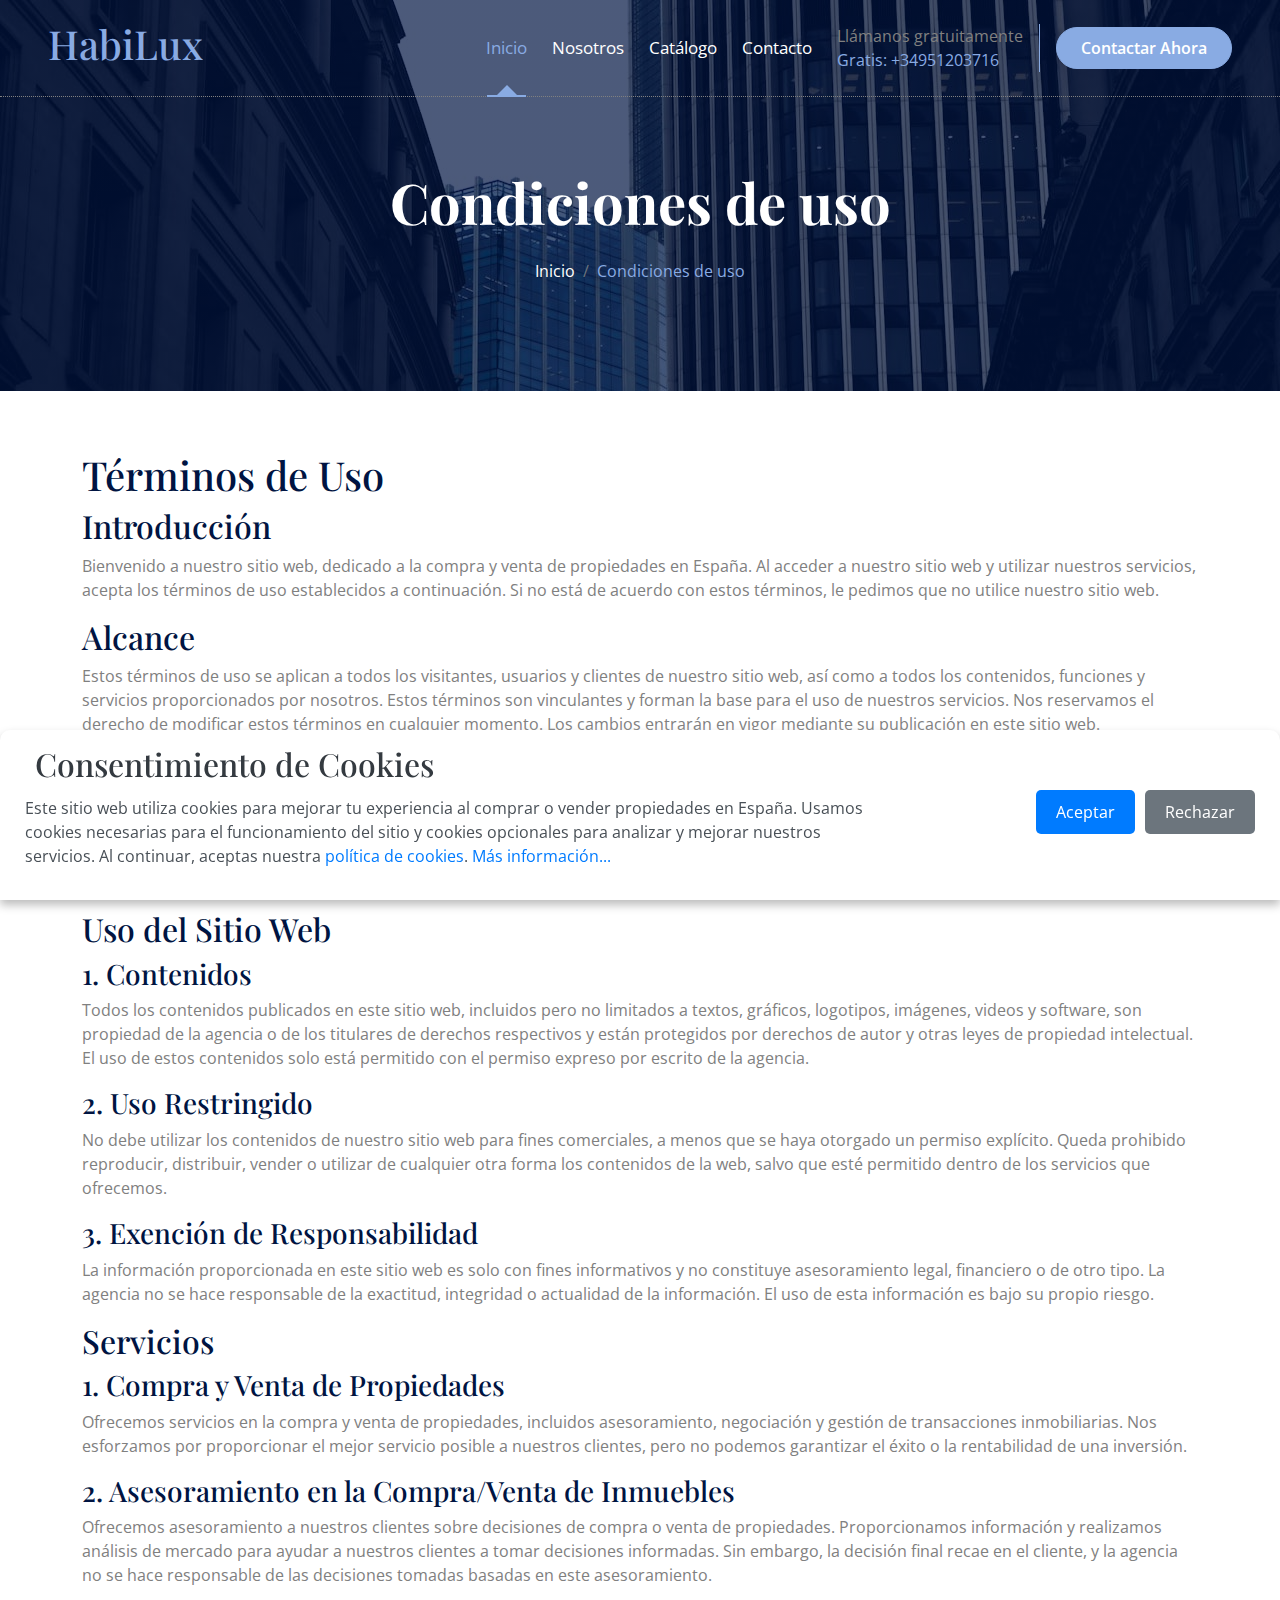
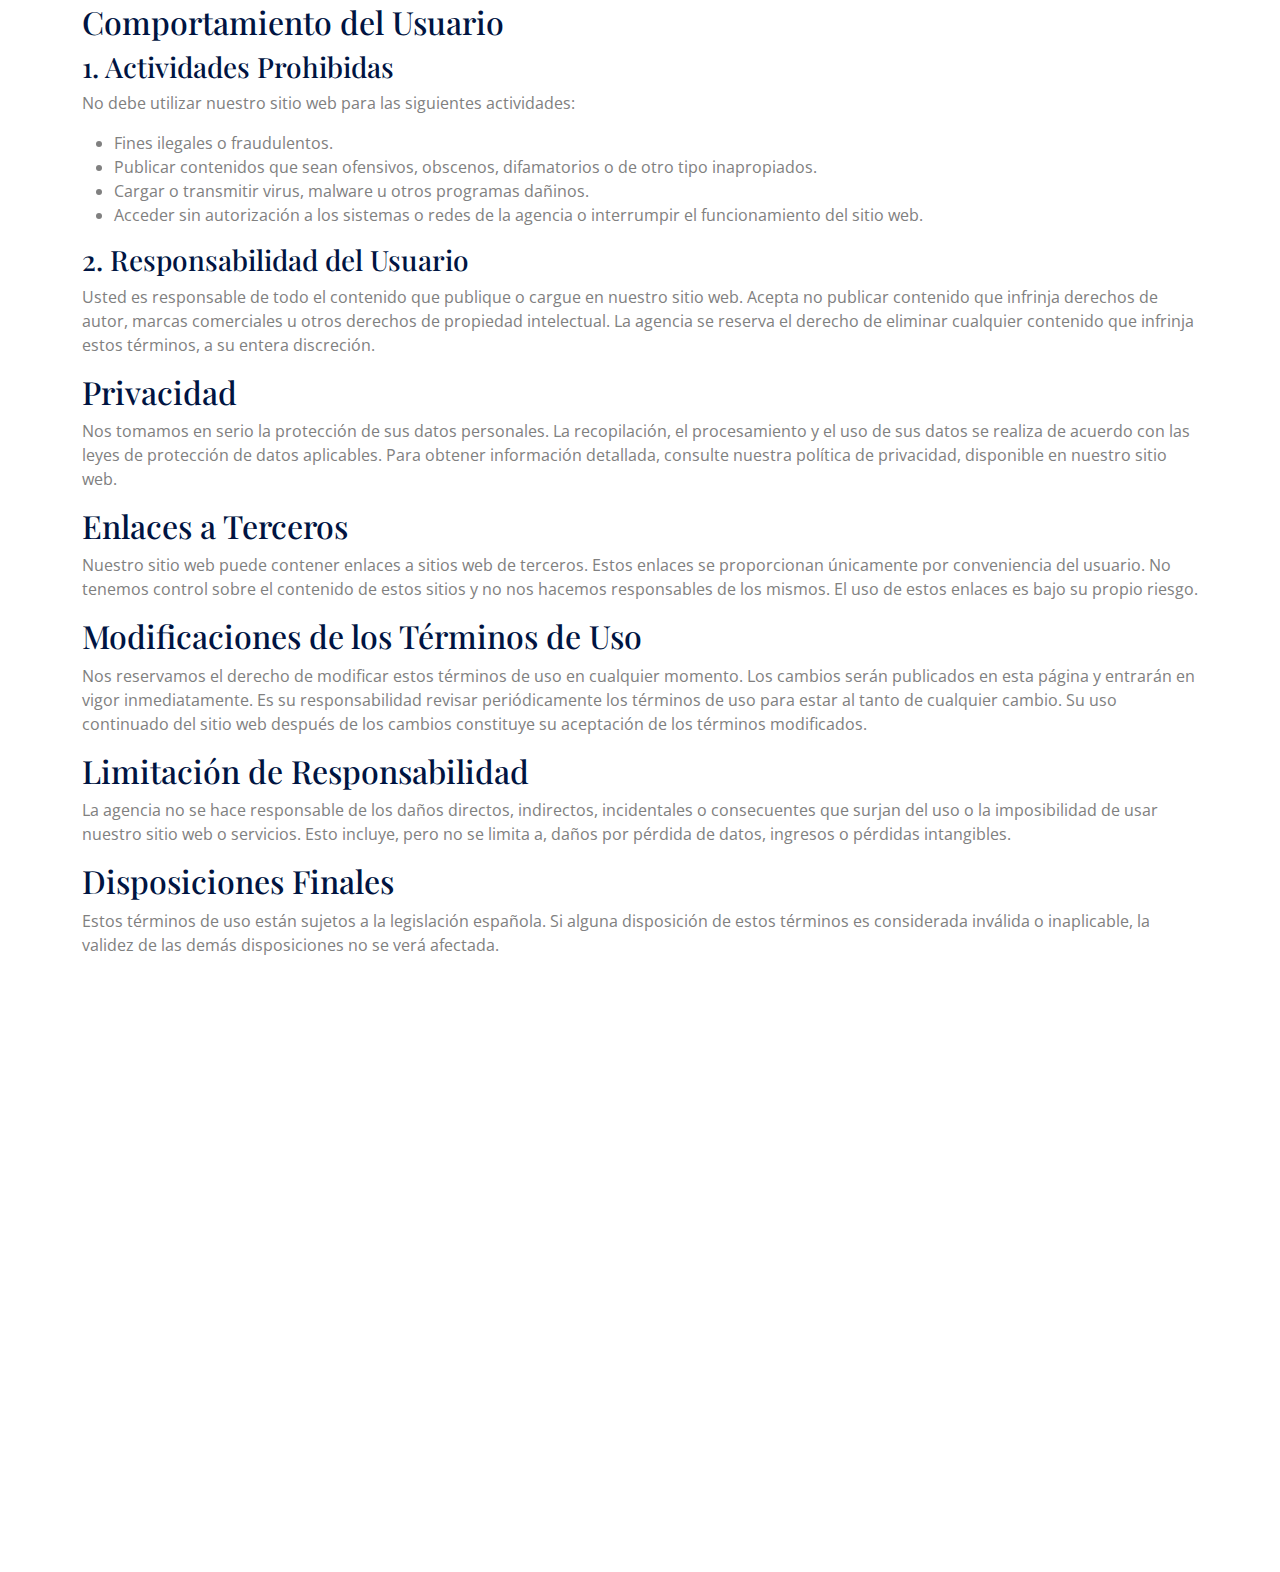
<file: terms-of-use.html>
<!DOCTYPE html>
<html lang="en">
    <head>
        <meta charset="utf-8" />
        <title>HabiLux</title>
        <meta content="width=device-width, initial-scale=1.0" name="viewport" />
        <meta content="" name="keywords" />
        <meta content="" name="description" />

        <!-- Google Web Fonts -->
        <link rel="preconnect" href="https://fonts.googleapis.com" />
        <link rel="preconnect" href="https://fonts.gstatic.com" crossorigin />
        <link
            href="https://fonts.googleapis.com/css2?family=Open+Sans:ital,wdth,wght@0,75..100,300..800;1,75..100,300..800&family=Playfair+Display:ital,wght@0,400..900;1,400..900&display=swap"
            rel="stylesheet"
        />

        <!-- Icon Font Stylesheet -->
        <link
            rel="stylesheet"
            href="https://use.fontawesome.com/releases/v5.15.4/css/all.css"
        />
        <link
            href="https://cdn.jsdelivr.net/npm/bootstrap-icons@1.4.1/font/bootstrap-icons.css"
            rel="stylesheet"
        />

        <!-- Libraries Stylesheet -->
        <link href="lib/animate/animate.min.css" rel="stylesheet" />
        <link
            href="lib/owlcarousel/assets/owl.carousel.min.css"
            rel="stylesheet"
        />

        <link rel="shortcut icon" href="img/favicon.png" type="image/x-icon" />

        <!-- Customized Bootstrap Stylesheet -->
        <link href="css/bootstrap.min.css" rel="stylesheet" />

        <!-- Template Stylesheet -->
        <link href="css/style.css" rel="stylesheet" />
    </head>

    <body>
        <!-- Spinner Start -->
        <div
            id="spinner"
            class="show bg-white position-fixed translate-middle w-100 vh-100 top-50 start-50 d-flex align-items-center justify-content-center"
        >
            <div
                class="spinner-border text-primary"
                style="width: 3rem; height: 3rem"
                role="status"
            >
                <span class="sr-only">Loading...</span>
            </div>
        </div>
        <!-- Spinner End -->

        <!-- Navbar & Hero Start -->
        <div class="container-fluid position-relative p-0">
            <nav
                class="navbar navbar-expand-lg navbar-light px-4 px-lg-5 py-3 py-lg-0"
            >
                <a href="" class="navbar-brand p-0">
                    <h1 class="text-primary">HabiLux</h1>
                    <!-- <img src="img/logo.png" alt="Logo"> -->
                </a>
                <button
                    class="navbar-toggler"
                    type="button"
                    data-bs-toggle="collapse"
                    data-bs-target="#navbarCollapse"
                >
                    <span class="fa fa-bars"></span>
                </button>
                <div class="collapse navbar-collapse" id="navbarCollapse">
                    <div class="navbar-nav ms-auto py-0">
                        <a href="index.html" class="nav-item nav-link active"
                            >Inicio</a
                        >
                        <a href="about.html" class="nav-item nav-link"
                            >Nosotros</a
                        >
                        <a href="catalog.html" class="nav-item nav-link"
                            >Catálogo</a
                        >
                        <a href="contact.html" class="nav-item nav-link"
                            >Contacto</a
                        >
                    </div>
                    <div class="d-none d-xl-flex me-3">
                        <div
                            class="d-flex flex-column pe-3 border-end border-primary"
                        >
                            <span class="text-body"
                                >Llámanos gratuitamente</span
                            >
                            <a href="tel:+4733378901"
                                ><span class="text-primary"
                                    >Gratis: +34951203716</span
                                ></a
                            >
                        </div>
                    </div>
                    <a
                        href="contact.html"
                        class="btn btn-primary rounded-pill d-inline-flex flex-shrink-0 py-2 px-4"
                        >Contactar Ahora</a
                    >
                </div>
            </nav>
            <!-- Header Start -->
            <div class="container-fluid bg-breadcrumb">
                <div
                    class="container text-center py-5"
                    style="max-width: 900px"
                >
                    <h4
                        class="text-white display-4 mb-4 wow fadeInDown"
                        data-wow-delay="0.1s"
                    >
                        Condiciones de uso
                    </h4>
                    <ol
                        class="breadcrumb d-flex justify-content-center mb-0 wow fadeInDown"
                        data-wow-delay="0.3s"
                    >
                        <li class="breadcrumb-item">
                            <a href="index.html">Inicio</a>
                        </li>
                        <li class="breadcrumb-item active text-primary">
                            Condiciones de uso
                        </li>
                    </ol>
                </div>
            </div>
            <!-- Header End -->
        </div>
        <!-- Navbar & Hero End -->
        <main>
            <article
                class="container additional-wrapper"
                style="margin-top: 40px"
            >
                <div class="page__content" style="padding: 20px 0px">
                    <h1>Términos de Uso</h1>

                    <h2>Introducción</h2>
                    <p>
                        Bienvenido a nuestro sitio web, dedicado a la compra y
                        venta de propiedades en España. Al acceder a nuestro
                        sitio web y utilizar nuestros servicios, acepta los
                        términos de uso establecidos a continuación. Si no está
                        de acuerdo con estos términos, le pedimos que no utilice
                        nuestro sitio web.
                    </p>

                    <h2>Alcance</h2>
                    <p>
                        Estos términos de uso se aplican a todos los visitantes,
                        usuarios y clientes de nuestro sitio web, así como a
                        todos los contenidos, funciones y servicios
                        proporcionados por nosotros. Estos términos son
                        vinculantes y forman la base para el uso de nuestros
                        servicios. Nos reservamos el derecho de modificar estos
                        términos en cualquier momento. Los cambios entrarán en
                        vigor mediante su publicación en este sitio web.
                    </p>

                    <h2>Cuentas de Usuario</h2>
                    <p>
                        Para utilizar ciertos servicios en nuestro sitio web, es
                        posible que deba crear una cuenta de usuario. Al
                        registrarse, se compromete a proporcionar información
                        precisa, completa y actualizada. Es responsable de
                        mantener la confidencialidad de su contraseña e
                        información de cuenta. Además, es responsable de todas
                        las actividades que ocurran en su cuenta. Si sospecha
                        que su cuenta ha sido comprometida, debe informarnos de
                        inmediato.
                    </p>

                    <h2>Uso del Sitio Web</h2>
                    <h3>1. Contenidos</h3>
                    <p>
                        Todos los contenidos publicados en este sitio web,
                        incluidos pero no limitados a textos, gráficos,
                        logotipos, imágenes, videos y software, son propiedad de
                        la agencia o de los titulares de derechos respectivos y
                        están protegidos por derechos de autor y otras leyes de
                        propiedad intelectual. El uso de estos contenidos solo
                        está permitido con el permiso expreso por escrito de la
                        agencia.
                    </p>

                    <h3>2. Uso Restringido</h3>
                    <p>
                        No debe utilizar los contenidos de nuestro sitio web
                        para fines comerciales, a menos que se haya otorgado un
                        permiso explícito. Queda prohibido reproducir,
                        distribuir, vender o utilizar de cualquier otra forma
                        los contenidos de la web, salvo que esté permitido
                        dentro de los servicios que ofrecemos.
                    </p>

                    <h3>3. Exención de Responsabilidad</h3>
                    <p>
                        La información proporcionada en este sitio web es solo
                        con fines informativos y no constituye asesoramiento
                        legal, financiero o de otro tipo. La agencia no se hace
                        responsable de la exactitud, integridad o actualidad de
                        la información. El uso de esta información es bajo su
                        propio riesgo.
                    </p>

                    <h2>Servicios</h2>
                    <h3>1. Compra y Venta de Propiedades</h3>
                    <p>
                        Ofrecemos servicios en la compra y venta de propiedades,
                        incluidos asesoramiento, negociación y gestión de
                        transacciones inmobiliarias. Nos esforzamos por
                        proporcionar el mejor servicio posible a nuestros
                        clientes, pero no podemos garantizar el éxito o la
                        rentabilidad de una inversión.
                    </p>

                    <h3>2. Asesoramiento en la Compra/Venta de Inmuebles</h3>
                    <p>
                        Ofrecemos asesoramiento a nuestros clientes sobre
                        decisiones de compra o venta de propiedades.
                        Proporcionamos información y realizamos análisis de
                        mercado para ayudar a nuestros clientes a tomar
                        decisiones informadas. Sin embargo, la decisión final
                        recae en el cliente, y la agencia no se hace responsable
                        de las decisiones tomadas basadas en este asesoramiento.
                    </p>

                    <h2>Comportamiento del Usuario</h2>
                    <h3>1. Actividades Prohibidas</h3>
                    <p>
                        No debe utilizar nuestro sitio web para las siguientes
                        actividades:
                    </p>
                    <ul>
                        <li>Fines ilegales o fraudulentos.</li>
                        <li>
                            Publicar contenidos que sean ofensivos, obscenos,
                            difamatorios o de otro tipo inapropiados.
                        </li>
                        <li>
                            Cargar o transmitir virus, malware u otros programas
                            dañinos.
                        </li>
                        <li>
                            Acceder sin autorización a los sistemas o redes de
                            la agencia o interrumpir el funcionamiento del sitio
                            web.
                        </li>
                    </ul>

                    <h3>2. Responsabilidad del Usuario</h3>
                    <p>
                        Usted es responsable de todo el contenido que publique o
                        cargue en nuestro sitio web. Acepta no publicar
                        contenido que infrinja derechos de autor, marcas
                        comerciales u otros derechos de propiedad intelectual.
                        La agencia se reserva el derecho de eliminar cualquier
                        contenido que infrinja estos términos, a su entera
                        discreción.
                    </p>

                    <h2>Privacidad</h2>
                    <p>
                        Nos tomamos en serio la protección de sus datos
                        personales. La recopilación, el procesamiento y el uso
                        de sus datos se realiza de acuerdo con las leyes de
                        protección de datos aplicables. Para obtener información
                        detallada, consulte nuestra política de privacidad,
                        disponible en nuestro sitio web.
                    </p>

                    <h2>Enlaces a Terceros</h2>
                    <p>
                        Nuestro sitio web puede contener enlaces a sitios web de
                        terceros. Estos enlaces se proporcionan únicamente por
                        conveniencia del usuario. No tenemos control sobre el
                        contenido de estos sitios y no nos hacemos responsables
                        de los mismos. El uso de estos enlaces es bajo su propio
                        riesgo.
                    </p>

                    <h2>Modificaciones de los Términos de Uso</h2>
                    <p>
                        Nos reservamos el derecho de modificar estos términos de
                        uso en cualquier momento. Los cambios serán publicados
                        en esta página y entrarán en vigor inmediatamente. Es su
                        responsabilidad revisar periódicamente los términos de
                        uso para estar al tanto de cualquier cambio. Su uso
                        continuado del sitio web después de los cambios
                        constituye su aceptación de los términos modificados.
                    </p>

                    <h2>Limitación de Responsabilidad</h2>
                    <p>
                        La agencia no se hace responsable de los daños directos,
                        indirectos, incidentales o consecuentes que surjan del
                        uso o la imposibilidad de usar nuestro sitio web o
                        servicios. Esto incluye, pero no se limita a, daños por
                        pérdida de datos, ingresos o pérdidas intangibles.
                    </p>

                    <h2>Disposiciones Finales</h2>
                    <p>
                        Estos términos de uso están sujetos a la legislación
                        española. Si alguna disposición de estos términos es
                        considerada inválida o inaplicable, la validez de las
                        demás disposiciones no se verá afectada.
                    </p>
                </div>
            </article>
        </main>

        <!-- Footer Start -->
        <div
            class="container-fluid footer py-5 wow fadeIn"
            data-wow-delay="0.2s"
        >
            <div class="container py-5">
                <div class="row g-5">
                    <div class="col-md-6 col-lg-6 col-xl-3">
                        <div class="footer-item d-flex flex-column">
                            <h3 class="text-white mb-4">Tu Hogar en España</h3>
                            <p class="mb-3">
                                Conéctate con nosotros para recibir las últimas
                                actualizaciones sobre el mercado inmobiliario en
                                España. Ya sea que estés buscando comprar o
                                vender tu propiedad, estamos aquí para guiarte
                                en todo el proceso.
                            </p>
                        </div>
                    </div>
                    <div class="col-md-6 col-lg-6 col-xl-3">
                        <div class="footer-item d-flex flex-column">
                            <h4 class="text-white mb-4">Enlaces</h4>
                            <a href="index.html"
                                ><i class="fas fa-angle-right me-2"></i
                                >Inicio</a
                            >
                            <a href="terms-of-use.html"
                                ><i class="fas fa-angle-right me-2"></i>Términos
                                de Uso</a
                            >
                            <a href="privacy-policy.html"
                                ><i class="fas fa-angle-right me-2"></i>Política
                                de Privacidad</a
                            >
                            <a href="cookie-policy.html"
                                ><i class="fas fa-angle-right me-2"></i>Política
                                de cookies</a
                            >
                            <a href="disclaimer.html"
                                ><i class="fas fa-angle-right me-2"></i>Aviso
                                legal</a
                            >
                            <a href="business-model.html"
                                ><i class="fas fa-angle-right me-2"></i>Modelo
                                de negocio</a
                            >
                        </div>
                    </div>
                    <div class="col-md-6 col-lg-6 col-xl-3">
                        <div class="footer-item d-flex flex-column">
                            <h4 class="text-white mb-4">Horario</h4>
                            <div class="mb-3">
                                <h6 class="text-muted mb-0">
                                    Lunes - Viernes:
                                </h6>
                                <p class="text-white mb-0">
                                    09:00 am a 07:00 pm
                                </p>
                            </div>
                            <div class="mb-3">
                                <h6 class="text-muted mb-0">Sábados:</h6>
                                <p class="text-white mb-0">
                                    10:00 am a 05:00 pm
                                </p>
                            </div>
                            <div class="mb-3">
                                <h6 class="text-muted mb-0">Domingos:</h6>
                                <p class="text-white mb-0">Cerrado</p>
                            </div>
                        </div>
                    </div>
                    <div class="col-md-6 col-lg-6 col-xl-3">
                        <div class="footer-item d-flex flex-column">
                            <h4 class="text-white mb-4">Contacto</h4>
                            <a href="#"
                                ><i class="fa fa-map-marker-alt me-2"></i> C.
                                África, 2, 29600 Marbella, Málaga, España</a
                            >
                            <a href="mailto:habi_lux@gmail.com"
                                ><i class="fas fa-envelope me-2"></i
                                >habi_lux@gmail.com</a
                            >
                            <a href="tel:+34951203716" class="mb-3"
                                ><i class="fas fa-phone me-2"></i
                                >+34951203716</a
                            >
                        </div>
                    </div>
                </div>
            </div>
        </div>
        <!-- Footer End -->

        <!-- Cookie banner -->
        <div class="cookie-wrapper show">
            <div
                style="
                    display: flex;
                    align-items: center;
                    justify-content: space-between;
                "
            >
                <div style="max-width: 70%; text-align: left">
                    <i
                        class="bx bx-cookie"
                        style="
                            font-size: 24px;
                            margin-right: 10px;
                            color: #6c757d;
                        "
                    ></i>
                    <h2 style="display: inline; color: #343a40">
                        Consentimiento de Cookies
                    </h2>
                    <p style="margin: 10px 0; color: #495057">
                        Este sitio web utiliza cookies para mejorar tu
                        experiencia al comprar o vender propiedades en España.
                        Usamos cookies necesarias para el funcionamiento del
                        sitio y cookies opcionales para analizar y mejorar
                        nuestros servicios. Al continuar, aceptas nuestra
                        <a
                            href="cookie-policy.html"
                            style="color: #007bff; text-decoration: none"
                            >política de cookies</a
                        >.
                        <a
                            href="privacy-policy.html"
                            style="color: #007bff; text-decoration: none"
                            >Más información...</a
                        >
                    </p>
                </div>
                <div style="display: flex; align-items: center; gap: 10px">
                    <button
                        class="cookie-button"
                        id="acceptBtn"
                        style="
                            background-color: #007bff;
                            color: white;
                            border: none;
                            padding: 10px 20px;
                            border-radius: 5px;
                            cursor: pointer;
                        "
                    >
                        Aceptar
                    </button>
                    <button
                        class="cookie-button"
                        id="declineBtn"
                        style="
                            background-color: #6c757d;
                            color: white;
                            border: none;
                            padding: 10px 20px;
                            border-radius: 5px;
                            cursor: pointer;
                        "
                    >
                        Rechazar
                    </button>
                </div>
            </div>
        </div>
        <!-- End Cookie banner -->

        <!-- Back to Top -->
        <a
            href="#"
            class="btn btn-secondary btn-lg-square rounded-circle back-to-top"
            ><i class="fa fa-arrow-up"></i
        ></a>

        <!-- JavaScript Libraries -->
        <script src="https://ajax.googleapis.com/ajax/libs/jquery/3.6.4/jquery.min.js"></script>
        <script src="https://cdn.jsdelivr.net/npm/bootstrap@5.0.0/dist/js/bootstrap.bundle.min.js"></script>
        <script src="lib/wow/wow.min.js"></script>
        <script src="lib/easing/easing.min.js"></script>
        <script src="lib/waypoints/waypoints.min.js"></script>
        <script src="lib/counterup/counterup.min.js"></script>
        <script src="lib/owlcarousel/owl.carousel.min.js"></script>

        <!-- Template Javascript -->
        <script src="js/main.js"></script>
        <script src="js/cookiebanner.js"></script>
    </body>
</html>
</file>
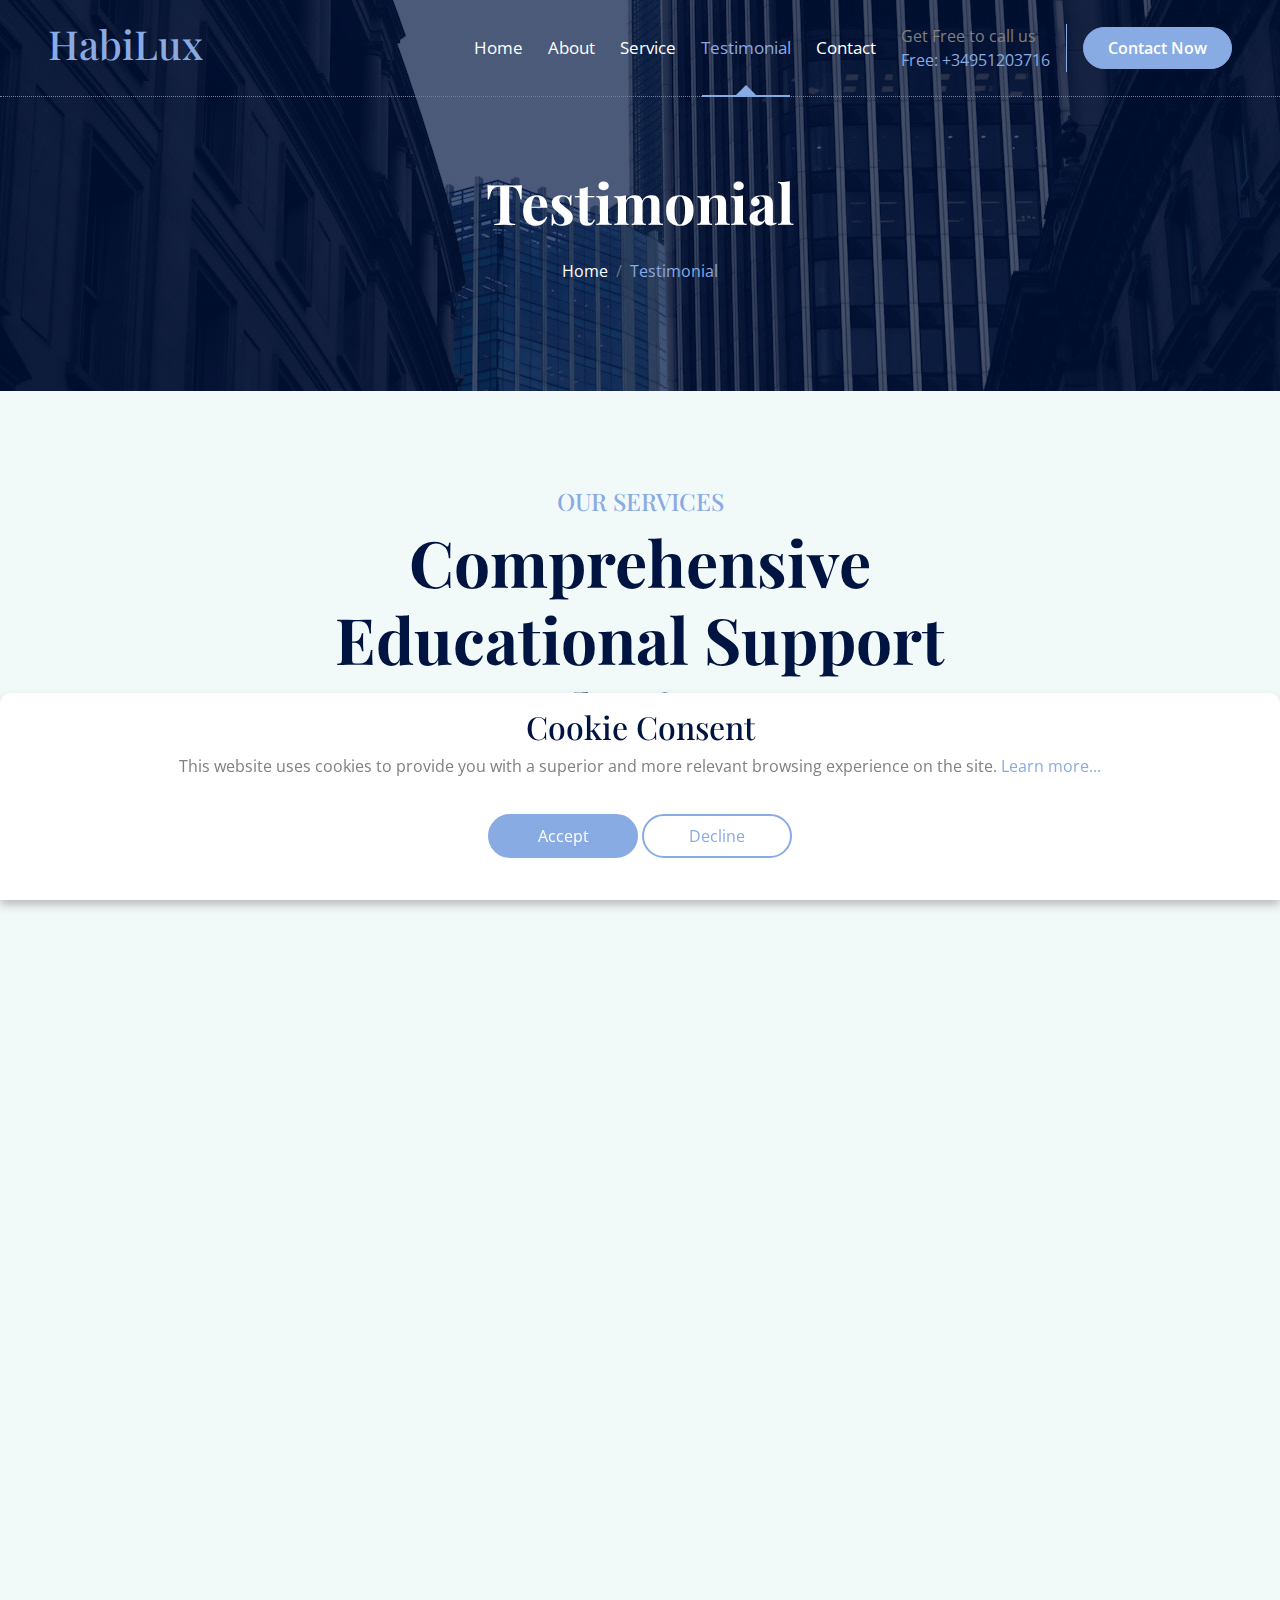
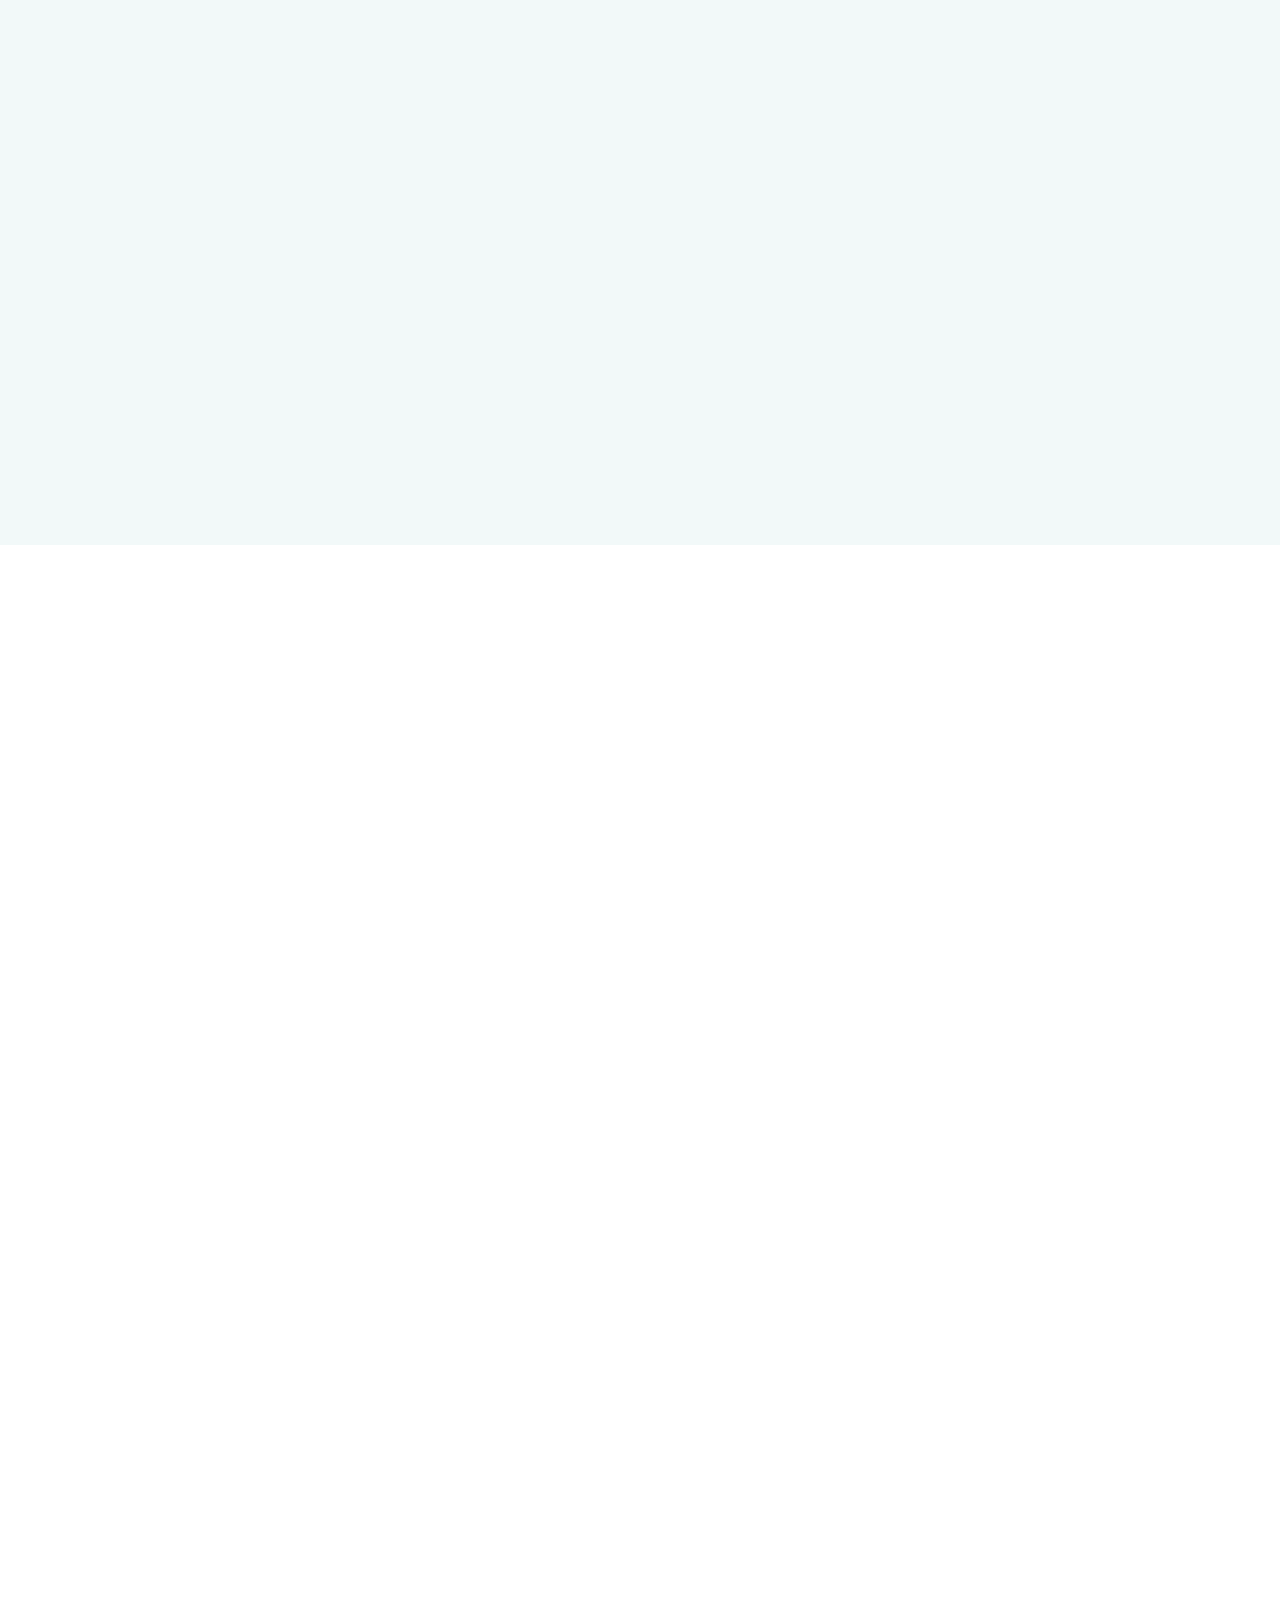
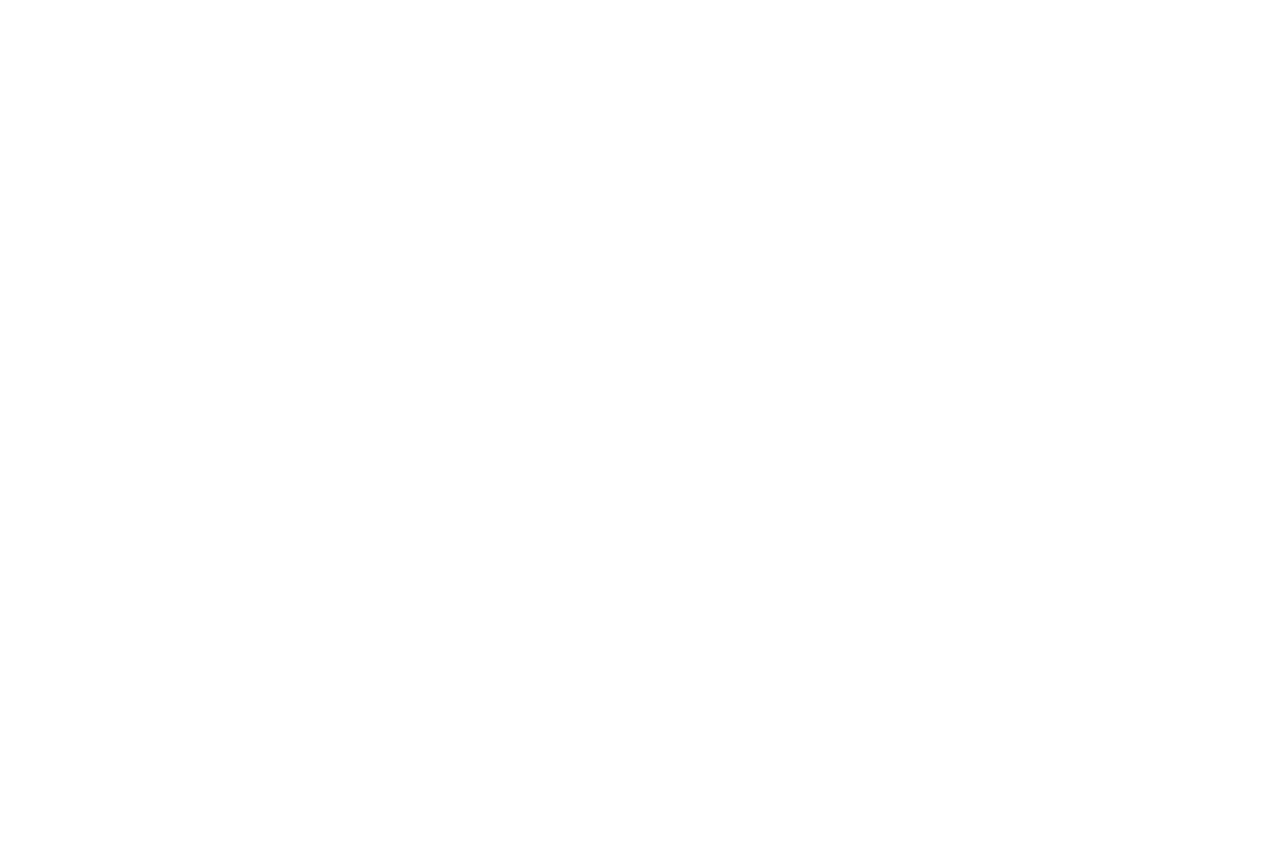
<file: testimonial.html>
<!DOCTYPE html>
<html lang="en">
    <head>
        <meta charset="utf-8" />
        <title>HabiLux</title>
        <meta content="width=device-width, initial-scale=1.0" name="viewport" />
        <meta content="" name="keywords" />
        <meta content="" name="description" />

        <!-- Google Web Fonts -->
        <link rel="preconnect" href="https://fonts.googleapis.com" />
        <link rel="preconnect" href="https://fonts.gstatic.com" crossorigin />
        <link
            href="https://fonts.googleapis.com/css2?family=Open+Sans:ital,wdth,wght@0,75..100,300..800;1,75..100,300..800&family=Playfair+Display:ital,wght@0,400..900;1,400..900&display=swap"
            rel="stylesheet"
        />

        <!-- Icon Font Stylesheet -->
        <link
            rel="stylesheet"
            href="https://use.fontawesome.com/releases/v5.15.4/css/all.css"
        />
        <link
            href="https://cdn.jsdelivr.net/npm/bootstrap-icons@1.4.1/font/bootstrap-icons.css"
            rel="stylesheet"
        />

        <!-- Libraries Stylesheet -->
        <link href="lib/animate/animate.min.css" rel="stylesheet" />
        <link
            href="lib/owlcarousel/assets/owl.carousel.min.css"
            rel="stylesheet"
        />

        <link rel="shortcut icon" href="img/favicon.png" type="image/x-icon" />

        <!-- Customized Bootstrap Stylesheet -->
        <link href="css/bootstrap.min.css" rel="stylesheet" />

        <!-- Template Stylesheet -->
        <link href="css/style.css" rel="stylesheet" />
    </head>

    <body>
        <!-- Spinner Start -->
        <div
            id="spinner"
            class="show bg-white position-fixed translate-middle w-100 vh-100 top-50 start-50 d-flex align-items-center justify-content-center"
        >
            <div
                class="spinner-border text-primary"
                style="width: 3rem; height: 3rem"
                role="status"
            >
                <span class="sr-only">Loading...</span>
            </div>
        </div>
        <!-- Spinner End -->

        <!-- Navbar & Hero Start -->
        <div class="container-fluid position-relative p-0">
            <nav
                class="navbar navbar-expand-lg navbar-light px-4 px-lg-5 py-3 py-lg-0"
            >
                <a href="index.html" class="navbar-brand p-0">
                    <h1 class="text-primary">HabiLux</h1>
                    <!-- <img src="img/logo.png" alt="Logo"> -->
                </a>
                <button
                    class="navbar-toggler"
                    type="button"
                    data-bs-toggle="collapse"
                    data-bs-target="#navbarCollapse"
                >
                    <span class="fa fa-bars"></span>
                </button>
                <div class="collapse navbar-collapse" id="navbarCollapse">
                    <div class="navbar-nav ms-auto py-0">
                        <a href="index.html" class="nav-item nav-link">Home</a>
                        <a href="about.html" class="nav-item nav-link">About</a>
                        <a href="catalog.html" class="nav-item nav-link"
                            >Service</a
                        >
                        <a
                            href="testimonial.html"
                            class="nav-item nav-link active"
                            >Testimonial</a
                        >
                        <a href="contact.html" class="nav-item nav-link"
                            >Contact</a
                        >
                    </div>
                    <div class="d-none d-xl-flex me-3">
                        <div
                            class="d-flex flex-column pe-3 border-end border-primary"
                        >
                            <span class="text-body">Get Free to call us</span>
                            <a href="tel:+4733378901"
                                ><span class="text-primary"
                                    >Free: +34951203716</span
                                ></a
                            >
                        </div>
                    </div>
                    <a
                        href="contact.html"
                        class="btn btn-primary rounded-pill d-inline-flex flex-shrink-0 py-2 px-4"
                        >Contact Now</a
                    >
                </div>
            </nav>
            <!-- Header Start -->
            <div class="container-fluid bg-breadcrumb">
                <div
                    class="container text-center py-5"
                    style="max-width: 900px"
                >
                    <h4
                        class="text-white display-4 mb-4 wow fadeInDown"
                        data-wow-delay="0.1s"
                    >
                        Testimonial
                    </h4>
                    <ol
                        class="breadcrumb d-flex justify-content-center mb-0 wow fadeInDown"
                        data-wow-delay="0.3s"
                    >
                        <li class="breadcrumb-item">
                            <a href="index.html">Home</a>
                        </li>
                        <li class="breadcrumb-item active text-primary">
                            Testimonial
                        </li>
                    </ol>
                </div>
            </div>
            <!-- Header End -->
        </div>
        <!-- Navbar & Hero End -->

        <!-- Service Start -->
        <div class="container-fluid service bg-light overflow-hidden py-5">
            <div class="container py-5">
                <div
                    class="text-center mx-auto pb-5 wow fadeInUp"
                    data-wow-delay="0.2s"
                    style="max-width: 800px"
                >
                    <h4 class="text-uppercase text-primary">Our Services</h4>
                    <h1 class="display-3 text-capitalize mb-3">
                        Comprehensive Educational Support Solutions
                    </h1>
                    <p>
                        We offer a wide range of services to support your
                        educational journey. Our team provides expert guidance,
                        personalized strategies, and up-to-date resources to
                        help you succeed. Whether you’re looking to enhance your
                        learning experience, improve teaching methods, or
                        develop effective educational programs, our services are
                        designed to meet your unique needs and empower your
                        educational goals.
                    </p>
                </div>
                <div class="row gx-0 gy-4 align-items-center">
                    <div
                        class="col-lg-6 col-xl-4 wow fadeInLeft"
                        data-wow-delay="0.2s"
                    >
                        <div class="service-item rounded p-4 mb-4">
                            <div class="row">
                                <div class="col-12">
                                    <div class="d-flex">
                                        <div class="service-content text-end">
                                            <a
                                                href="#"
                                                class="h4 d-inline-block mb-3"
                                            >
                                                Curriculum Development and
                                                Design</a
                                            >
                                            <p class="mb-0">
                                                Enhance your educational
                                                programs with our curriculum
                                                development services. We work
                                                with educators to create
                                                engaging and effective curricula
                                                that meet the needs of diverse
                                                learners and align with
                                                educational standards.
                                            </p>
                                        </div>
                                        <div class="ps-4">
                                            <div class="service-btn">
                                                <i
                                                    class="fas fa-solid fa-book text-white fa-2x"
                                                ></i>
                                            </div>
                                        </div>
                                    </div>
                                </div>
                            </div>
                        </div>
                        <div class="service-item rounded p-4 mb-4">
                            <div class="row">
                                <div class="col-12">
                                    <div class="d-flex">
                                        <div class="service-content text-end">
                                            <a
                                                href="#"
                                                class="h4 d-inline-block mb-3"
                                            >
                                                Personalized Learning Plans</a
                                            >
                                            <p class="mb-0">
                                                We offer tailored learning plans
                                                that align with each student's
                                                goals and learning styles. Our
                                                team collaborates with educators
                                                and families to ensure every
                                                learner has a roadmap to
                                                success.
                                            </p>
                                        </div>
                                        <div class="ps-4">
                                            <div class="service-btn">
                                                <i
                                                    class="fas fa-solid fa-user-graduate text-white fa-2x"
                                                ></i>
                                            </div>
                                        </div>
                                    </div>
                                </div>
                            </div>
                        </div>
                        <div class="service-item rounded p-4 mb-0">
                            <div class="row">
                                <div class="col-12">
                                    <div class="d-flex">
                                        <div class="service-content text-end">
                                            <a
                                                href="#"
                                                class="h4 d-inline-block mb-3"
                                            >
                                                Educational Technology
                                                Integration</a
                                            >
                                            <p class="mb-0">
                                                Our educational technology
                                                services focus on integrating
                                                innovative tools and resources
                                                into the classroom. We help
                                                educators leverage technology to
                                                enhance teaching and improve
                                                student engagement.
                                            </p>
                                        </div>
                                        <div class="ps-4">
                                            <div class="service-btn">
                                                <i
                                                    class="fas fa-solid fa-laptop text-white fa-2x"
                                                ></i>
                                            </div>
                                        </div>
                                    </div>
                                </div>
                            </div>
                        </div>
                    </div>
                    <div
                        class="col-lg-6 col-xl-4 wow fadeInUp"
                        data-wow-delay="0.3s"
                    >
                        <div class="bg-transparent">
                            <img
                                src="img/service.jpg"
                                class="img-fluid w-100"
                                alt=""
                            />
                        </div>
                    </div>
                    <div
                        class="col-lg-6 col-xl-4 wow fadeInRight"
                        data-wow-delay="0.2s"
                    >
                        <div class="service-item rounded p-4 mb-4">
                            <div class="row">
                                <div class="col-12">
                                    <div class="d-flex">
                                        <div class="pe-4">
                                            <div class="service-btn">
                                                <i
                                                    class="fas fa-solid fa-chalkboard-teacher text-white fa-2x"
                                                ></i>
                                            </div>
                                        </div>
                                        <div class="service-content">
                                            <a
                                                href="#"
                                                class="h4 d-inline-block mb-3"
                                            >
                                                Teacher Training and
                                                Professional Development</a
                                            >
                                            <p class="mb-0">
                                                Investing in teacher training is
                                                crucial for educational success.
                                                We offer professional
                                                development workshops that
                                                empower educators with the
                                                skills and knowledge they need
                                                to excel in their roles.
                                            </p>
                                        </div>
                                    </div>
                                </div>
                            </div>
                        </div>
                        <div class="service-item rounded p-4 mb-4">
                            <div class="row">
                                <div class="col-12">
                                    <div class="d-flex">
                                        <div class="pe-4">
                                            <div class="service-btn">
                                                <i
                                                    class="fas fa-solid fa-comments text-white fa-2x"
                                                ></i>
                                            </div>
                                        </div>
                                        <div class="service-content">
                                            <a
                                                href="#"
                                                class="h4 d-inline-block mb-3"
                                            >
                                                Student Support and Mentoring</a
                                            >
                                            <p class="mb-0">
                                                Our student support services
                                                provide mentorship and guidance
                                                to help learners navigate their
                                                educational paths. We focus on
                                                fostering resilience,
                                                self-confidence, and academic
                                                success through tailored
                                                support.
                                            </p>
                                        </div>
                                    </div>
                                </div>
                            </div>
                        </div>
                        <div class="service-item rounded p-4 mb-0">
                            <div class="row">
                                <div class="col-12">
                                    <div class="d-flex">
                                        <div class="pe-4">
                                            <div class="service-btn">
                                                <i
                                                    class="fas fa-solid fa-graduation-cap text-white fa-2x"
                                                ></i>
                                            </div>
                                        </div>
                                        <div class="service-content">
                                            <a
                                                href="#"
                                                class="h4 d-inline-block mb-3"
                                            >
                                                College and Career Readiness
                                                Programs</a
                                            >
                                            <p class="mb-0">
                                                We provide comprehensive college
                                                and career readiness programs
                                                designed to equip students with
                                                the skills and knowledge needed
                                                for success beyond high school.
                                                Our services include workshops,
                                                counseling, and resources to
                                                guide students toward their
                                                future goals.
                                            </p>
                                        </div>
                                    </div>
                                </div>
                            </div>
                        </div>
                    </div>
                </div>
            </div>
        </div>
        <!-- Service End -->

        <!-- Testimonial Start -->
        <div class="container-fluid testimonial py-5">
            <div class="container py-5">
                <div
                    class="text-center mx-auto pb-5 wow fadeInUp"
                    data-wow-delay="0.2s"
                    style="max-width: 800px"
                >
                    <h4 class="text-uppercase text-primary">Testimonios</h4>
                    <h1 class="display-3 text-capitalize mb-3">
                        Historias de Éxito en la Compra/Venta de Viviendas
                    </h1>
                    <p>
                        Nos enorgullece el impacto positivo que nuestros
                        servicios inmobiliarios han tenido en las vidas de
                        nuestros clientes. Aquí están algunos testimonios de
                        personas que compraron o vendieron su casa o apartamento
                        con nosotros. Sus historias reflejan nuestro compromiso
                        en ofrecer asesoría experta y estrategias personalizadas
                        que conducen a resultados reales.
                    </p>
                </div>
                <div
                    class="owl-carousel testimonial-carousel wow fadeInUp"
                    data-wow-delay="0.3s"
                >
                    <div class="testimonial-item text-center p-4">
                        <p>
                            "No puedo expresar lo agradecido que estoy por la
                            orientación que recibí al comprar mi casa. Al
                            principio, me sentía abrumado por todo el proceso.
                            El equipo se tomó el tiempo de explicarme cada paso
                            detalladamente, asegurándose de que entendiera cada
                            detalle. Su enfoque personalizado me ayudó a tomar
                            decisiones informadas. Ahora me siento mucho más
                            seguro con mi compra y ya disfruto de mi nueva
                            casa."
                        </p>
                        <div class="d-flex justify-content-center mb-4">
                            <img
                                src="img/testimonial-1.jpg"
                                class="img-fluid border border-4 border-primary"
                                style="
                                    width: 100px;
                                    height: 100px;
                                    border-radius: 50px;
                                "
                                alt=""
                            />
                        </div>
                        <div class="d-block">
                            <h4 class="text-dark">Carlos Fernández</h4>
                            <div
                                class="d-flex justify-content-center text-secondary"
                            >
                                <i class="fas fa-star"></i>
                                <i class="fas fa-star"></i>
                                <i class="fas fa-star"></i>
                                <i class="fas fa-star"></i>
                                <i class="fas fa-star"></i>
                            </div>
                        </div>
                    </div>
                    <div class="testimonial-item text-center p-4">
                        <p>
                            "Comprar mi apartamento fue un desafío, pero gracias
                            al equipo, todo salió perfecto. Ellos me guiaron en
                            todo el proceso y me ayudaron a encontrar la
                            propiedad ideal que se ajustaba a mis necesidades.
                            Aprecio mucho su profesionalismo y cómo
                            personalizaron su enfoque según mis requisitos.
                            Ahora disfruto de un apartamento precioso, todo
                            gracias a su ayuda."
                        </p>
                        <div class="d-flex justify-content-center mb-4">
                            <img
                                src="img/testimonial-2.jpg"
                                class="img-fluid border border-4 border-primary"
                                style="
                                    width: 100px;
                                    height: 100px;
                                    border-radius: 50px;
                                "
                                alt=""
                            />
                        </div>
                        <div class="d-block">
                            <h4 class="text-dark">Ana López</h4>
                            <div
                                class="d-flex justify-content-center text-secondary"
                            >
                                <i class="fas fa-star"></i>
                                <i class="fas fa-star"></i>
                                <i class="fas fa-star"></i>
                                <i class="fas fa-star"></i>
                                <i class="fas fa-star"></i>
                            </div>
                        </div>
                    </div>
                    <div class="testimonial-item text-center p-4">
                        <p>
                            "Me decidí a vender mi casa y el proceso fue mucho
                            más sencillo de lo que esperaba gracias al equipo.
                            Me proporcionaron una excelente estrategia de venta,
                            con un análisis detallado de las mejores opciones
                            para maximizar el valor de mi propiedad. Desde la
                            primera consulta hasta el cierre de la venta, fueron
                            de gran ayuda y apoyo. Estoy muy contento con el
                            resultado."
                        </p>
                        <div class="d-flex justify-content-center mb-4">
                            <img
                                src="img/testimonial-3.jpg"
                                class="img-fluid border border-4 border-primary"
                                style="
                                    width: 100px;
                                    height: 100px;
                                    border-radius: 50px;
                                "
                                alt=""
                            />
                        </div>
                        <div class="d-block">
                            <h4 class="text-dark">Miguel García</h4>
                            <div
                                class="d-flex justify-content-center text-secondary"
                            >
                                <i class="fas fa-star"></i>
                                <i class="fas fa-star"></i>
                                <i class="fas fa-star"></i>
                                <i class="fas fa-star"></i>
                                <i class="fas fa-star"></i>
                            </div>
                        </div>
                    </div>
                    <div class="testimonial-item text-center p-4">
                        <p>
                            "Cuando decidí comprar una nueva propiedad, no sabía
                            por dónde empezar. El equipo me brindó un servicio
                            excepcional, guiándome en todo momento con su
                            conocimiento profundo del mercado inmobiliario.
                            Gracias a su ayuda, encontré la casa perfecta y el
                            proceso de compra fue mucho menos complicado de lo
                            que imaginaba."
                        </p>
                        <div class="d-flex justify-content-center mb-4">
                            <img
                                src="img/testimonial-4.jpg"
                                class="img-fluid border border-4 border-primary"
                                style="
                                    width: 100px;
                                    height: 100px;
                                    border-radius: 50px;
                                "
                                alt=""
                            />
                        </div>
                        <div class="d-block">
                            <h4 class="text-dark">María Rodríguez</h4>
                            <div
                                class="d-flex justify-content-center text-secondary"
                            >
                                <i class="fas fa-star"></i>
                                <i class="fas fa-star"></i>
                                <i class="fas fa-star"></i>
                                <i class="fas fa-star"></i>
                                <i class="fas fa-star"></i>
                            </div>
                        </div>
                    </div>
                    <div class="testimonial-item text-center p-4">
                        <p>
                            "No tenía experiencia en la compra de propiedades y
                            estaba muy inseguro, pero el equipo fue
                            increíblemente atento. Me ayudaron en cada paso del
                            camino, desde la elección de la propiedad hasta la
                            firma del contrato. Hoy, soy dueño de una hermosa
                            casa y estoy agradecido por todo el apoyo que
                            recibí."
                        </p>
                        <div class="d-flex justify-content-center mb-4">
                            <img
                                src="img/testimonial-5.jpg"
                                class="img-fluid border border-4 border-primary"
                                style="
                                    width: 100px;
                                    height: 100px;
                                    border-radius: 50px;
                                    object-fit: cover;
                                "
                                alt=""
                            />
                        </div>
                        <div class="d-block">
                            <h4 class="text-dark">Juan Pérez</h4>
                            <div
                                class="d-flex justify-content-center text-secondary"
                            >
                                <i class="fas fa-star"></i>
                                <i class="fas fa-star"></i>
                                <i class="fas fa-star"></i>
                                <i class="fas fa-star"></i>
                                <i class="fas fa-star"></i>
                            </div>
                        </div>
                    </div>
                </div>
            </div>
        </div>
        <!-- Testimonial End -->

        <!-- Footer Start -->
        <div
            class="container-fluid footer py-5 wow fadeIn"
            data-wow-delay="0.2s"
        >
            <div class="container py-5">
                <div class="row g-5">
                    <div class="col-md-6 col-lg-6 col-xl-3">
                        <div class="footer-item d-flex flex-column">
                            <h3 class="text-white mb-4">HabiLux</h3>
                            <p class="mb-3">
                                Stay connected with the latest updates from the
                                world of education. Whether you’re looking for
                                expert insights, teaching strategies, or
                                resources to enhance learning, we’re here to
                                support you every step of the way.
                            </p>
                        </div>
                    </div>
                    <div class="col-md-6 col-lg-6 col-xl-3">
                        <div class="footer-item d-flex flex-column">
                            <h4 class="text-white mb-4">Links</h4>
                            <a href="index.html"
                                ><i class="fas fa-angle-right me-2"></i>Home</a
                            >
                            <a href="about.html"
                                ><i class="fas fa-angle-right me-2"></i>About
                                Us</a
                            >
                            <a href="catalog.html"
                                ><i class="fas fa-angle-right me-2"></i
                                >Service</a
                            >
                            <a href="terms-of-use.html"
                                ><i class="fas fa-angle-right me-2"></i>Terms of
                                Use</a
                            >
                            <a href="privacy-policy.html"
                                ><i class="fas fa-angle-right me-2"></i>Privacy
                                Policy</a
                            >
                        </div>
                    </div>
                    <div class="col-md-6 col-lg-6 col-xl-3">
                        <div class="footer-item d-flex flex-column">
                            <h4 class="text-white mb-4">Office Hours</h4>
                            <div class="mb-3">
                                <h6 class="text-muted mb-0">Mon - Friday:</h6>
                                <p class="text-white mb-0">
                                    09.00 am to 07.00 pm
                                </p>
                            </div>
                            <div class="mb-3">
                                <h6 class="text-muted mb-0">Saturday:</h6>
                                <p class="text-white mb-0">
                                    10.00 am to 05.00 pm
                                </p>
                            </div>
                            <div class="mb-3">
                                <h6 class="text-muted mb-0">Vacation:</h6>
                                <p class="text-white mb-0">
                                    All Sunday is our vacation
                                </p>
                            </div>
                        </div>
                    </div>
                    <div class="col-md-6 col-lg-6 col-xl-3">
                        <div class="footer-item d-flex flex-column">
                            <h4 class="text-white mb-4">Contact Info</h4>
                            <a href="#"
                                ><i class="fa fa-map-marker-alt me-2"></i>
                                Rosebank, Johannesburg, 2196, South Africa</a
                            >
                            <a href="mailto:info@example.com"
                                ><i class="fas fa-envelope me-2"></i
                                >habi_lux@gmail.com</a
                            >
                            <a href="tel:+01234567890" class="mb-3"
                                ><i class="fas fa-phone me-2"></i
                                >+34951203716</a
                            >
                        </div>
                    </div>
                    <div class="col-md-6">
                        <div class="footer-item d-flex flex-column">
                            <h4 class="text-white mb-4">Newsletter</h4>
                            <p>
                                Stay informed and inspired with our exclusive
                                newsletter. Sign up to receive updates on the
                                latest educational resources, teaching
                                strategies, and professional development
                                opportunities.
                            </p>
                        </div>
                        <div class="position-relative">
                            <input
                                class="form-control rounded-pill w-100 py-3 ps-4 pe-5"
                                type="text"
                                placeholder="Enter your email"
                                id="email"
                            />
                            <button
                                type="button"
                                id="submit"
                                onclick="sendForm()"
                                class="btn btn-secondary rounded-pill position-absolute top-0 end-0 py-2 mt-2 me-2"
                            >
                                Send
                            </button>
                        </div>
                        <div
                            id="result"
                            style="color: red; font-size: 12px"
                        ></div>
                    </div>
                </div>
            </div>
        </div>
        <!-- Footer End -->

        <!-- Cookie banner -->
        <div class="cookie-wrapper show">
            <div>
                <i class="bx bx-cookie"></i>
                <h2 style="text-align: center">Cookie Consent</h2>
            </div>

            <div class="data">
                <p>
                    This website uses cookies to provide you with a superior and
                    more relevant browsing experience on the site.
                    <a href="#">Learn more...</a>
                </p>
            </div>

            <div class="buttons">
                <button class="cookie-button" id="acceptBtn">Accept</button>
                <button class="cookie-button" id="declineBtn">Decline</button>
            </div>
        </div>
        <!-- End Cookie banner -->

        <!-- Back to Top -->
        <a
            href="#"
            class="btn btn-secondary btn-lg-square rounded-circle back-to-top"
            ><i class="fa fa-arrow-up"></i
        ></a>

        <!-- JavaScript Libraries -->
        <script src="https://ajax.googleapis.com/ajax/libs/jquery/3.6.4/jquery.min.js"></script>
        <script src="https://cdn.jsdelivr.net/npm/bootstrap@5.0.0/dist/js/bootstrap.bundle.min.js"></script>
        <script src="lib/wow/wow.min.js"></script>
        <script src="lib/easing/easing.min.js"></script>
        <script src="lib/waypoints/waypoints.min.js"></script>
        <script src="lib/counterup/counterup.min.js"></script>
        <script src="lib/owlcarousel/owl.carousel.min.js"></script>

        <!-- Template Javascript -->
        <script src="js/main.js"></script>
        <script src="js/contact-form.js"></script>
        <script src="js/cookiebanner.js"></script>
    </body>
</html>
</file>
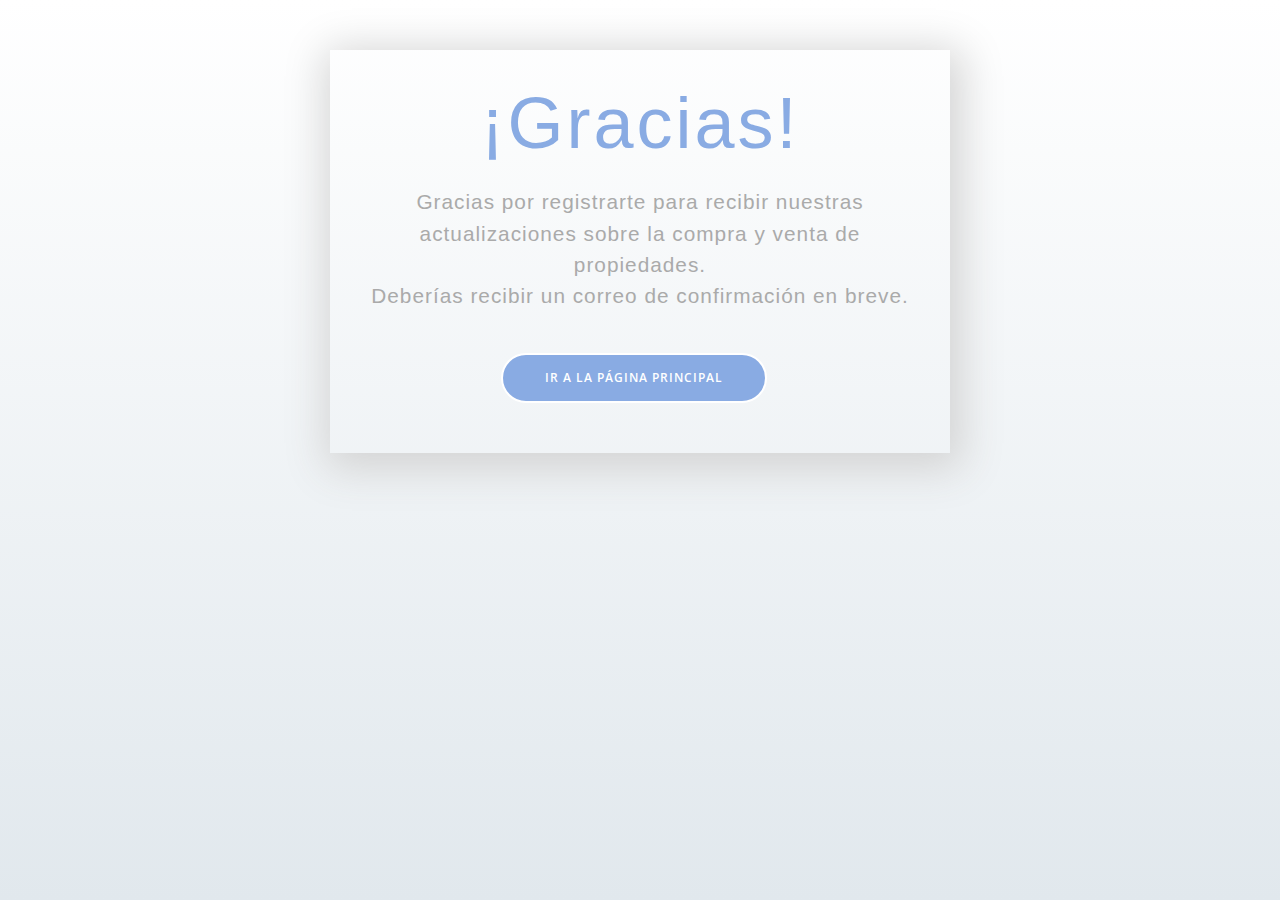
<file: thanks.html>
<!DOCTYPE html>
<html lang="en">
    <head>
        <meta charset="utf-8" />
        <title>HabiLux</title>
        <meta content="width=device-width, initial-scale=1.0" name="viewport" />
        <meta content="" name="keywords" />
        <meta content="" name="description" />

        <!-- Google Web Fonts -->
        <link rel="preconnect" href="https://fonts.googleapis.com" />
        <link rel="preconnect" href="https://fonts.gstatic.com" crossorigin />
        <link
            href="https://fonts.googleapis.com/css2?family=Open+Sans:ital,wdth,wght@0,75..100,300..800;1,75..100,300..800&family=Playfair+Display:ital,wght@0,400..900;1,400..900&display=swap"
            rel="stylesheet"
        />

        <!-- Icon Font Stylesheet -->
        <link
            rel="stylesheet"
            href="https://use.fontawesome.com/releases/v5.15.4/css/all.css"
        />
        <link
            href="https://cdn.jsdelivr.net/npm/bootstrap-icons@1.4.1/font/bootstrap-icons.css"
            rel="stylesheet"
        />

        <!-- Libraries Stylesheet -->
        <link href="lib/animate/animate.min.css" rel="stylesheet" />
        <link
            href="lib/owlcarousel/assets/owl.carousel.min.css"
            rel="stylesheet"
        />

        <link rel="shortcut icon" href="img/favicon.png" type="image/x-icon" />

        <!-- Customized Bootstrap Stylesheet -->
        <link href="css/bootstrap.min.css" rel="stylesheet" />

        <!-- Template Stylesheet -->
        <link href="css/style.css" rel="stylesheet" />
        <link href="css/thanks.css" rel="stylesheet" />
    </head>
    <body>
        <div class="content">
            <div class="wrapper-1">
                <div class="wrapper-2">
                    <h1>¡Gracias!</h1>
                    <p>
                        Gracias por registrarte para recibir nuestras
                        actualizaciones sobre la compra y venta de propiedades.
                    </p>
                    <p>Deberías recibir un correo de confirmación en breve.</p>
                    <a href="index.html">
                        <button class="go-home">
                            Ir a la Página Principal
                        </button>
                    </a>
                </div>
            </div>
        </div>
    </body>
</html>
</file>
<file: css/style.css>
/*** Spinner Start ***/
/*** Spinner ***/
#spinner {
    opacity: 0;
    visibility: hidden;
    transition: opacity 0.5s ease-out, visibility 0s linear 0.5s;
    z-index: 99999;
}

#spinner.show {
    transition: opacity 0.5s ease-out, visibility 0s linear 0s;
    visibility: visible;
    opacity: 1;
}
/*** Spinner End ***/

.back-to-top {
    position: fixed;
    right: 30px;
    bottom: 30px;
    transition: 0.5s;
    z-index: 99;
}

/*** Button Start ***/
.btn {
    font-weight: 600;
    transition: 0.5s;
}

.btn-square {
    width: 32px;
    height: 32px;
}

.btn-sm-square {
    width: 34px;
    height: 34px;
}

.btn-md-square {
    width: 44px;
    height: 44px;
}

.btn-lg-square {
    width: 56px;
    height: 56px;
}

.btn-xl-square {
    width: 66px;
    height: 66px;
}

.btn-square,
.btn-sm-square,
.btn-md-square,
.btn-lg-square,
.btn-xl-square {
    padding: 0;
    display: flex;
    align-items: center;
    justify-content: center;
    font-weight: normal;
}

.btn.btn-primary {
    color: var(--bs-white);
}

.btn.btn-primary:hover {
    background: var(--bs-secondary);
    border: 1px solid var(--bs-secondary);
}

.btn.btn-secondary {
    color: var(--bs-white);
}

.btn.btn-secondary:hover {
    background: var(--bs-primary);
    border: 1px solid var(--bs-primary);
}
/*** Topbar Start ***/

/*** Navbar ***/
.navbar-light .navbar-nav .nav-link {
    position: relative;
    margin-right: 25px;
    padding: 35px 0;
    color: var(--bs-white);
    font-size: 17px;
    font-weight: 400;
    outline: none;
    transition: 0.5s;
}

.sticky-top.navbar-light .navbar-nav .nav-link {
    padding: 20px 0;
    color: var(--bs-dark);
}

.navbar-light .navbar-nav .nav-link:hover,
.navbar-light .navbar-nav .nav-link.active {
    color: var(--bs-primary);
}

.navbar-light .navbar-brand img {
    max-height: 60px;
    transition: 0.5s;
}

.sticky-top.navbar-light .navbar-brand img {
    max-height: 45px;
}

.navbar .dropdown-toggle::after {
    border: none;
    content: '\f107';
    font-family: 'Font Awesome 5 Free';
    font-weight: 600;
    vertical-align: middle;
    margin-left: 8px;
}

.dropdown .dropdown-menu a:hover {
    background: var(--bs-primary);
    color: var(--bs-white);
}

.navbar .nav-item:hover .dropdown-menu {
    transform: rotateX(0deg);
    visibility: visible;
    background: var(--bs-light);
    transition: 0.5s;
    opacity: 1;
}

@media (max-width: 991.98px) {
    .sticky-top.navbar-light {
        position: relative;
        background: var(--bs-white);
    }

    .navbar.navbar-expand-lg .navbar-toggler {
        padding: 10px 20px;
        border: 1px solid var(--bs-primary);
        color: var(--bs-primary);
    }

    .navbar-light .navbar-collapse {
        margin-top: 15px;
        border-top: 1px solid rgba(0, 0, 0, 0.08);
    }

    .navbar-light .navbar-nav .nav-link,
    .sticky-top.navbar-light .navbar-nav .nav-link {
        padding: 10px 0;
        margin-left: 0;
        color: var(--bs-dark);
    }

    .navbar-light .navbar-brand img {
        max-height: 45px;
    }
}

@media (min-width: 992px) {
    .navbar .nav-item .dropdown-menu {
        display: block;
        visibility: hidden;
        top: 100%;
        transform: rotateX(-75deg);
        transform-origin: 0% 0%;
        border: 0;
        border-radius: 10px;
        transition: 0.5s;
        opacity: 0;
    }

    .navbar-light {
        position: absolute;
        width: 100%;
        top: 0;
        left: 0;
        border-top: 0;
        border-right: 0;
        border-bottom: 1px solid;
        border-left: 0;
        border-style: dotted;
        z-index: 999;
    }

    .sticky-top.navbar-light {
        position: fixed;
        background: var(--bs-light);
        border: none;
    }

    .navbar-light .navbar-nav .nav-item::before {
        position: absolute;
        content: '';
        width: 0;
        height: 2px;
        bottom: -1px;
        left: 50%;
        background: var(--bs-primary);
        transition: 0.5s;
    }

    .sticky-top.navbar-light .navbar-nav .nav-item::before {
        bottom: 0;
    }

    .navbar-light .navbar-nav .nav-item::after {
        content: '';
        position: absolute;
        bottom: 1px;
        left: 50%;
        transform: translateX(-50%);
        border: 10px solid;
        border-color: transparent transparent var(--bs-primary) transparent;
        opacity: 0;
        transition: 0.5s;
    }

    .navbar-light .navbar-nav .nav-item:hover::after,
    .navbar-light .navbar-nav .nav-item.active::after {
        bottom: 1px;
        opacity: 1;
    }

    .navbar-light .navbar-nav .nav-item:hover::before,
    .navbar-light .navbar-nav .nav-item.active::before {
        width: calc(100% - 2px);
        left: 1px;
    }

    .navbar-light .navbar-nav .nav-link.nav-contact::before {
        display: none;
    }
}
/*** Carousel Hero Header Start ***/
.carousel-header {
    position: relative;
    overflow: hidden;
}

.carousel-indicators {
    display: none;
}

.carousel .carousel-control-prev,
.carousel .carousel-control-next {
    width: 0;
}

.carousel .carousel-control-prev .carousel-control-prev-icon,
.carousel .carousel-control-next .carousel-control-next-icon {
    position: absolute;
    top: 50%;
    transform: translateY(-50%);
    padding: 25px 25px;
    display: flex;
    align-items: center;
    justify-content: center;
    background: var(--bs-primary);
    transition: 0.5s;
}

.carousel .carousel-control-prev .carousel-control-prev-icon {
    left: 0;
    border-left: 0;
    border-top-left-radius: 0;
    border-top-right-radius: 50px;
    border-bottom-left-radius: 0;
    border-bottom-right-radius: 50px;
}

.carousel .carousel-control-next .carousel-control-next-icon {
    right: 0;
    border-right: 0;
    border-top-left-radius: 50px;
    border-top-right-radius: 0;
    border-bottom-left-radius: 50px;
    border-bottom-right-radius: 0;
}

.carousel .carousel-control-prev .carousel-control-prev-icon:hover,
.carousel .carousel-control-next .carousel-control-next-icon:hover {
    background: var(--bs-secondary);
}

.carousel .carousel-inner .carousel-item {
    position: relative;
}

.carousel .carousel-inner .carousel-item .carousel-caption-1 {
    position: absolute;
    width: 100%;
    height: 100%;
    top: 0;
    left: 0;
    padding-top: 100px;
    display: flex;
    align-items: center;
    justify-content: end;
    background: linear-gradient(rgba(0, 0, 0, 0.5), rgba(0, 0, 0, 0.5));
    background-size: cover;
}

.carousel-caption-1-content {
    text-align: end;
    padding-right: 100px;
}

.carousel-caption-1-content .carousel-caption-1-content-btn {
    display: flex;
    justify-content: end;
}

.carousel .carousel-inner .carousel-item .carousel-caption-2 {
    position: absolute;
    width: 100%;
    height: 100%;
    top: 0;
    left: 0;
    padding-top: 100px;
    display: flex;
    align-items: center;
    text-align: center;
    background: linear-gradient(rgba(0, 0, 0, 0.5), rgba(0, 0, 0, 0.5));
    background-size: cover;
}

.carousel-caption-2-content {
    text-align: start;
    padding-left: 100px;
}

.carousel-caption-2-content .carousel-caption-2-content-btn {
    display: flex;
    justify-content: start;
}

@media (max-width: 992px) {
    .carousel .carousel-inner .carousel-item {
        height: 700px;
        margin-top: -100px;
    }

    .carousel .carousel-inner .carousel-item img {
        height: 700px;
        object-fit: cover;
    }

    .carousel .carousel-inner .carousel-item .carousel-caption-1 {
        max-width: 100% !important;
        justify-content: center;
    }

    .carousel-caption-1-content {
        padding: 0 20px !important;
        text-align: center !important;
    }

    .carousel-caption-1-content .carousel-caption-1-content-btn {
        justify-content: center;
    }

    .carousel .carousel-inner .carousel-item .carousel-caption-2 {
        max-width: 100% !important;
        justify-content: center;
    }

    .carousel-caption-2-content {
        padding: 0 20px !important;
        text-align: center !important;
    }

    .carousel-caption-2-content .carousel-caption-2-content-btn {
        justify-content: center;
    }

    .carousel .carousel-control-prev .carousel-control-prev-icon,
    .carousel .carousel-control-next .carousel-control-next-icon {
        display: none;
    }
}

.modal .modal-header {
    height: 100px;
}

#searchModal .modal-content {
    background: rgba(255, 255, 255, 0.6);
}
/*** Carousel Hero Header End ***/

/*** Single Page Hero Header Start ***/
.bg-breadcrumb {
    position: relative;
    overflow: hidden;
    background: linear-gradient(rgba(0, 20, 66, 0.7), rgba(0, 20, 66, 0.7)),
        url(../img/breadcrumb.jpg);
    background-position: center top;
    background-repeat: no-repeat;
    background-size: cover;
    padding: 120px 0 60px 0;
    transition: 0.5s;
}

.bg-breadcrumb .breadcrumb {
    position: relative;
}

.bg-breadcrumb .breadcrumb .breadcrumb-item a {
    color: var(--bs-white);
}

@media (max-width: 992px) {
    .bg-breadcrumb {
        padding: 60px 0 60px 0;
    }
}
/*** Single Page Hero Header End ***/

/*** Features Start ***/
.feature .feature-item {
    display: flex;
    flex-direction: column;
    align-items: center;
    text-align: center;
    background: var(--bs-white);
    border-radius: 10px;
    transition: 0.5s;
}

.feature .feature-item:hover {
    box-shadow: 0 0 45px rgba(0, 0, 0, 0.08);
}

.feature .feature-item .feature-icon {
    width: 100px;
    height: 100px;
    border-radius: 50px;
    display: flex;
    align-items: center;
    justify-content: center;
    background: var(--bs-primary);
}

.feature .feature-item .feature-icon i {
    transition: 0.5s;
}

.feature .feature-item:hover .feature-icon i {
    transform: rotate(360deg);
}

.feature .feature-item a.btn {
    transition: 0.5s;
}

.feature .feature-item:hover a.btn:hover {
    color: var(--bs-primary) !important;
}
/*** Features End ***/

/*** About Start ***/
.about .about-img {
    position: relative;
    padding-bottom: 30px;
    margin-top: 30px;
    margin-left: 30px;
}

.about .about-img::before {
    content: '';
    position: absolute;
    width: 100%;
    height: 10px;
    top: -30px;
    right: 0;
    border-radius: 10px;
    background: var(--bs-secondary);
}

.about .about-img::after {
    content: '';
    position: absolute;
    width: 10px;
    height: 100%;
    left: -30px;
    bottom: 30px;
    border-radius: 10px;
    background: var(--bs-secondary);
}

.about .about-img .about-exp {
    position: absolute;
    top: 0;
    left: 0;
    padding: 25px;
    font-size: 30px;
    font-weight: bold;
    background: var(--bs-secondary);
    color: var(--bs-white);
    border: 1px solid var(--bs-secondary);
    margin-top: -30px;
    margin-left: -30px;
    border-radius: 10px;
}
/*** About End ***/

/*** Service Start ***/
.service-item {
    position: relative;
    box-shadow: 0 0 45px rgba(0, 0, 0, 0.08);
}

.service-item::after {
    content: '';
    position: absolute;
    width: 0;
    height: 0;
    left: 0;
    bottom: 0;
    border-radius: 10px;
    background: var(--bs-primary);
    transition: 0.5s;
    z-index: 1;
}

.service-item:hover::after {
    width: 100%;
    height: 100%;
}

.service-item:hover .service-content,
.service-item:hover .service-btn {
    position: relative;
    z-index: 2;
}

.service-item .service-content a,
.service-item .service-content p {
    transition: 0.5s;
}

.service-item:hover .service-content a:hover {
    color: var(--bs-secondary);
}

.service-item:hover .service-content p {
    color: var(--bs-white);
}

.service-item .service-btn {
    width: 80px;
    height: 80px;
    border-radius: 50px;
    display: flex;
    align-items: center;
    justify-content: center;
    background: var(--bs-primary);
    transition: 0.5s;
}

.service-item .service-btn i {
    transition: 0.5s;
}

.service-item:hover .service-btn {
    background: var(--bs-white);
}

.service-item:hover .service-btn i {
    transform: rotate(360deg);
    color: var(--bs-primary) !important;
}
/*** Service End ***/

/*** Counter Start ***/
.counter {
    position: relative;
    overflow: hidden;
    background: linear-gradient(rgba(25, 64, 154, 0.9), rgba(25, 64, 154, 1)),
        url(../img/fact-bg.jpg);
    background-position: center top;
    background-repeat: no-repeat;
    background-size: cover;
}

.counter .counter-item {
    display: flex;
    flex-direction: column;
    justify-content: center;
    text-align: center;
}

.counter .counter-item .counter-item-icon {
    width: 100px;
    height: 100px;
    border-radius: 50px;
    background: var(--bs-primary);
    display: inline-flex;
    align-items: center;
    justify-content: center;
}
/*** Counter End ***/

/*** Products Start ***/
.product .product-item {
    border: 1px solid rgba(196, 211, 211, 0.9);
    border-radius: 10px;
}

/*** Products End ***/

/*** Blog Start ***/
.blog .blog-item {
    border-radius: 10px;
    background: var(--bs-light);
    transition: 0.5s;
    height: 100%;
}

.blog .blog-item:hover {
    box-shadow: 0 0 45px rgba(0, 0, 0, 0.2);
}

.blog .blog-item .blog-img {
    position: relative;
    overflow: hidden;
    border-top-left-radius: 10px;
    border-top-right-radius: 10px;
}

.blog .blog-item .blog-img::after {
    content: '';
    position: absolute;
    width: 100%;
    height: 100%;
    top: 0;
    left: 0;
    border-top-left-radius: 10px;
    border-top-right-radius: 10px;
    transition: 0.5s;
    z-index: 1;
}

.blog .blog-item .blog-img img {
    transition: 0.5s;
}

.blog .blog-item:hover .blog-img img {
    transform: scale(1.2);
}

.blog .blog-item:hover .blog-img::after {
    background: rgba(0, 209, 249, 0.2);
}

.blog .blog-item .blog-date {
    position: absolute;
    top: 25px;
    left: 25px;
    border-radius: 10px;
    background: var(--bs-primary);
    color: var(--bs-white);
    z-index: 2;
}

.blog .blog-item .blog-content a {
    transition: 0.5s;
}

.blog .blog-item:hover .blog-content a:hover {
    color: var(--bs-primary) !important;
}
/*** Blog End ***/

/*** Team Start ***/
.team .team-item {
    position: relative;
    overflow: hidden;
    background: var(--bs-white);
    border: 1px solid var(--bs-secondary);
    border-radius: 10px;
}

.team .team-item .team-inner {
    transition: 0.5s;
}
.team .team-item:hover .team-inner {
    box-shadow: 0 0 45px rgba(0, 0, 0, 0.2);
}

.team .team-item .team-inner .team-img {
    position: relative;
    z-index: 2;
}

.team .team-item .team-inner .team-img::after {
    content: '';
    width: 100%;
    height: 0;
    position: absolute;
    top: 0;
    left: 0;
    border-top-left-radius: 10px;
    border-top-right-radius: 10px;
    background: rgba(0, 209, 249, 0.2);
    transition: 0.5s;
    z-index: 3;
}

.team .team-item:hover .team-inner .team-img::after {
    height: 100%;
}

.team .team-item .team-inner .team-img .team-share {
    position: absolute;
    left: 10px;
    bottom: 10px;
    transition: 0.5s;
    z-index: 2;
}

.team .team-item:hover .team-inner .team-img .team-share {
    opacity: 0;
}

.team .team-item .team-inner .team-img .team-icon {
    position: absolute;
    bottom: 0;
    left: -100%;
    border-bottom-left-radius: 0 !important;
    border-top-left-radius: 0 !important;
    display: inline-flex;
    background: var(--bs-primary);
    transition: 0.5s;
    z-index: 4;
}

.team .team-item:hover .team-inner .team-img .team-icon {
    left: -25px;
}
/*** Team End ***/

/*** testimonial Start ***/
.testimonial .owl-nav .owl-prev {
    position: absolute;
    top: -58px;
    right: 0;
    background: var(--bs-primary);
    color: var(--bs-white);
    padding: 5px 30px;
    border-radius: 30px;
    transition: 0.5s;
}

.testimonial .owl-nav .owl-prev:hover {
    background: var(--bs-secondary);
    color: var(--bs-white);
}

.testimonial .owl-nav .owl-next {
    position: absolute;
    top: -58px;
    right: 88px;
    background: var(--bs-primary);
    color: var(--bs-white);
    padding: 5px 30px;
    border-radius: 30px;
    transition: 0.5s;
}

.testimonial .owl-nav .owl-next:hover {
    background: var(--bs-secondary);
    color: var(--bs-white);
}

.testimonial-carousel .owl-dots {
    display: flex;
    justify-content: center;
    margin-left: 20px;
    margin-top: 20px;
}

.testimonial-carousel .owl-dots .owl-dot {
    width: 20px;
    height: 20px;
    border-radius: 20px;
    margin-right: 15px;
    border: 1px solid var(--bs-secondary);
    background: var(--bs-primary);
    transition: 0.5s;
}

.testimonial-carousel .owl-dots .owl-dot.active {
    width: 20px;
    height: 20px;
    border-radius: 20px;
    border: 1px solid var(--bs-primary);
    background: var(--bs-secondary) !important;
    transition: 0.5s;
}

.testimonial-carousel .owl-dots .owl-dot span {
    position: relative;
    margin-top: 50%;
    margin-left: 50%;
    transform: translate(-50%, -50%);
    display: flex;
    align-items: center;
    justify-content: center;
    text-align: center;
}

.testimonial-carousel .owl-dots .owl-dot span::after {
    content: '';
    width: 8px;
    height: 8px;
    border-radius: 8px;
    position: absolute;
    top: 50%;
    left: 0;
    transform: translateY(-50%);
    display: flex;
    align-items: center;
    justify-content: center;
    text-align: center;
    background: var(--bs-white);
}

@media (max-width: 992px) {
    .owl-carousel.testimonial-carousel {
        padding-top: 30px;
    }

    .testimonial .owl-nav .owl-prev,
    .testimonial .owl-nav .owl-next {
        top: -30px;
    }
}
/*** testimonial End ***/

/*** Footer Start ***/
.footer {
    background: var(--bs-dark);
}

.footer .footer-item a {
    line-height: 35px;
    color: var(--bs-body);
    transition: 0.5s;
}

.footer .footer-item p {
    line-height: 35px;
}

.footer .footer-item a:hover {
    letter-spacing: 1px;
    color: var(--bs-primary);
}

.footer .footer-item .footer-btn a,
.footer .footer-item .footer-btn a i {
    transition: 0.5s;
}

.footer .footer-item .footer-btn a:hover {
    background: var(--bs-white);
}

.footer .footer-item .footer-btn a:hover i {
    color: var(--bs-primary) !important;
}
/*** Footer End ***/

/*** copyright Start ***/
.copyright {
    border-top: 1px solid rgba(255, 255, 255, 0.08);
    background: var(--bs-dark);
}
/*** copyright end ***/

@import url('https://fonts.googleapis.com/css2?family=Poppins:wght@300;400;500;600&display=swap');

.cookie-wrapper {
    position: fixed;
    bottom: 00px;
    width: 100%;
    background: #fff;
    padding: 15px 25px 22px;
    transition: right 0.3s ease;
    box-shadow: 0 5px 10px rgb(188 188 188);
    z-index: 999;
    border-top-right-radius: 10px;
    border-top-left-radius: 10px;
}
.cookie-wrapper .show {
    right: 20px;
}

@media (max-width: 772px) {
    .cookie-wrapper {
        width: 100%;
        bottom: 0px;
        left: 0px;
    }
}

.hidden {
    display: none;
}
header i {
    color: #89abe3ff;
    font-size: 32px;
    text-align: center;
}
header h2 {
    color: #89abe3ff;
    font-weight: 500;
    text-align: center;
}
.data {
    text-align: center;
}
.data p a {
    color: #89abe3ff;
    text-decoration: none;
    text-align: center !important;
}
.data p a:hover {
    text-decoration: underline;
}
.buttons {
    padding: 20px 0px;
    text-align: center;
}
.buttons .cookie-button {
    border: 2px solid #89abe3ff;
    color: #fff;
    padding: 8px 0;
    background: #89abe3ff;
    cursor: pointer;
    width: calc(100% / 2 - 10px);
    transition: all 0.2s ease;
    max-width: 150px;
    border-radius: 30px;
}
.buttons #acceptBtn:hover {
    background-color: transparent;
    color: #89abe3ff;
}
#declineBtn {
    background-color: #fff;
    color: #89abe3ff;
    border-radius: 30px;
}
#declineBtn:hover {
    background-color: #89abe3ff;
    color: #fff;
}
#result {
    color: #89abe3ff;
    font-size: 14px;
}
select {
    display: block;
    width: 100%;
    padding: 0.375rem 0.75rem;
    font-size: 1rem;
    font-weight: 400;
    line-height: 1.5;
    color: gray;
    background-color: #fff;
    background-clip: padding-box;
    appearance: none;
    border-radius: 10px;
    transition: border-color 0.15s ease-in-out, box-shadow 0.15s ease-in-out;
    border: 0 !important;
    height: 58px;
}

.iti {
    width: 100%;
}

.iti input {
    display: block;
    width: 100%;
    padding: 0.375rem 0.75rem;
    height: 58px;
    font-size: 1rem;
    font-weight: 400;
    line-height: 1.5;
    color: gray;
    background-color: #fff;
    background-clip: padding-box;
    appearance: none;
    border-radius: 10px;
    border: 0 !important;
    transition: border-color 0.15s ease-in-out, box-shadow 0.15s ease-in-out;
}
</file>
<file: css/thanks.css>
* {
    box-sizing: border-box;
}
body {
    background: #ffffff;
    background: linear-gradient(to bottom, #ffffff 0%, #e1e8ed 100%);
    filter: progid:DXImageTransform.Microsoft.gradient( startColorstr='#ffffff', endColorstr='#e1e8ed',GradientType=0 );
    height: 100%;
    margin: 0;
    background-repeat: no-repeat;
    background-attachment: fixed;
}

.wrapper-1 {
    width: 100%;
    height: 100vh;
    display: flex;
    flex-direction: column;
}
.wrapper-2 {
    padding: 30px;
    text-align: center;
}
h1 {
    font-family: 'Source Sans Pro', sans-serif;
    font-size: 4em;
    letter-spacing: 3px;
    color: #89abe3ff;
    margin: 0;
    margin-bottom: 20px;
}
.wrapper-2 p {
    margin: 0;
    font-size: 1.3em;
    color: #aaa;
    font-family: 'Source Sans Pro', sans-serif;
    letter-spacing: 1px;
}
.go-home {
    background: #89abe3ff;
    border: 2px solid #ffffff;
    color: #ffffff;
    font-weight: 600;
    letter-spacing: 1px;
    font-size: 12px;
    padding: 14px 42px;
    margin-top: 42px;
    margin-right: 12px;
    -webkit-transition: all 0.4s ease-in-out;
    transition: all 0.4s ease-in-out;
    visibility: visible;
    animation-delay: 2.3s;
    animation-name: fadeInUp;
    text-decoration: none;
    text-transform: uppercase;
    cursor: pointer;
    border-radius: 30px;
}
.go-home:hover {
    background: transparent;
    border-color: #89abe3ff;
}
a:hover .go-home {
    color: #89abe3ff;
}
.go-home a {
    text-decoration: none;
    color: #fff;
}

.footer-like {
    margin-top: auto;
    background: #d7e6fe;
    padding: 6px;
    text-align: center;
}
.footer-like p {
    margin: 0;
    padding: 4px;
    color: #ffc107;
    font-family: 'Source Sans Pro', sans-serif;
    letter-spacing: 1px;
}
.footer-like p a {
    text-decoration: none;
    color: #ffc107;
    font-weight: 600;
}

@media (min-width: 360px) {
    h1 {
        font-size: 4.5em;
    }
    .go-home {
        margin-bottom: 20px;
    }
}

@media (min-width: 600px) {
    .content {
        max-width: 1000px;
        margin: 0 auto;
    }
    .wrapper-1 {
        height: initial;
        max-width: 620px;
        margin: 0 auto;
        margin-top: 50px;
        box-shadow: 4px 8px 40px 8px lightgray;
    }
}
</file>
